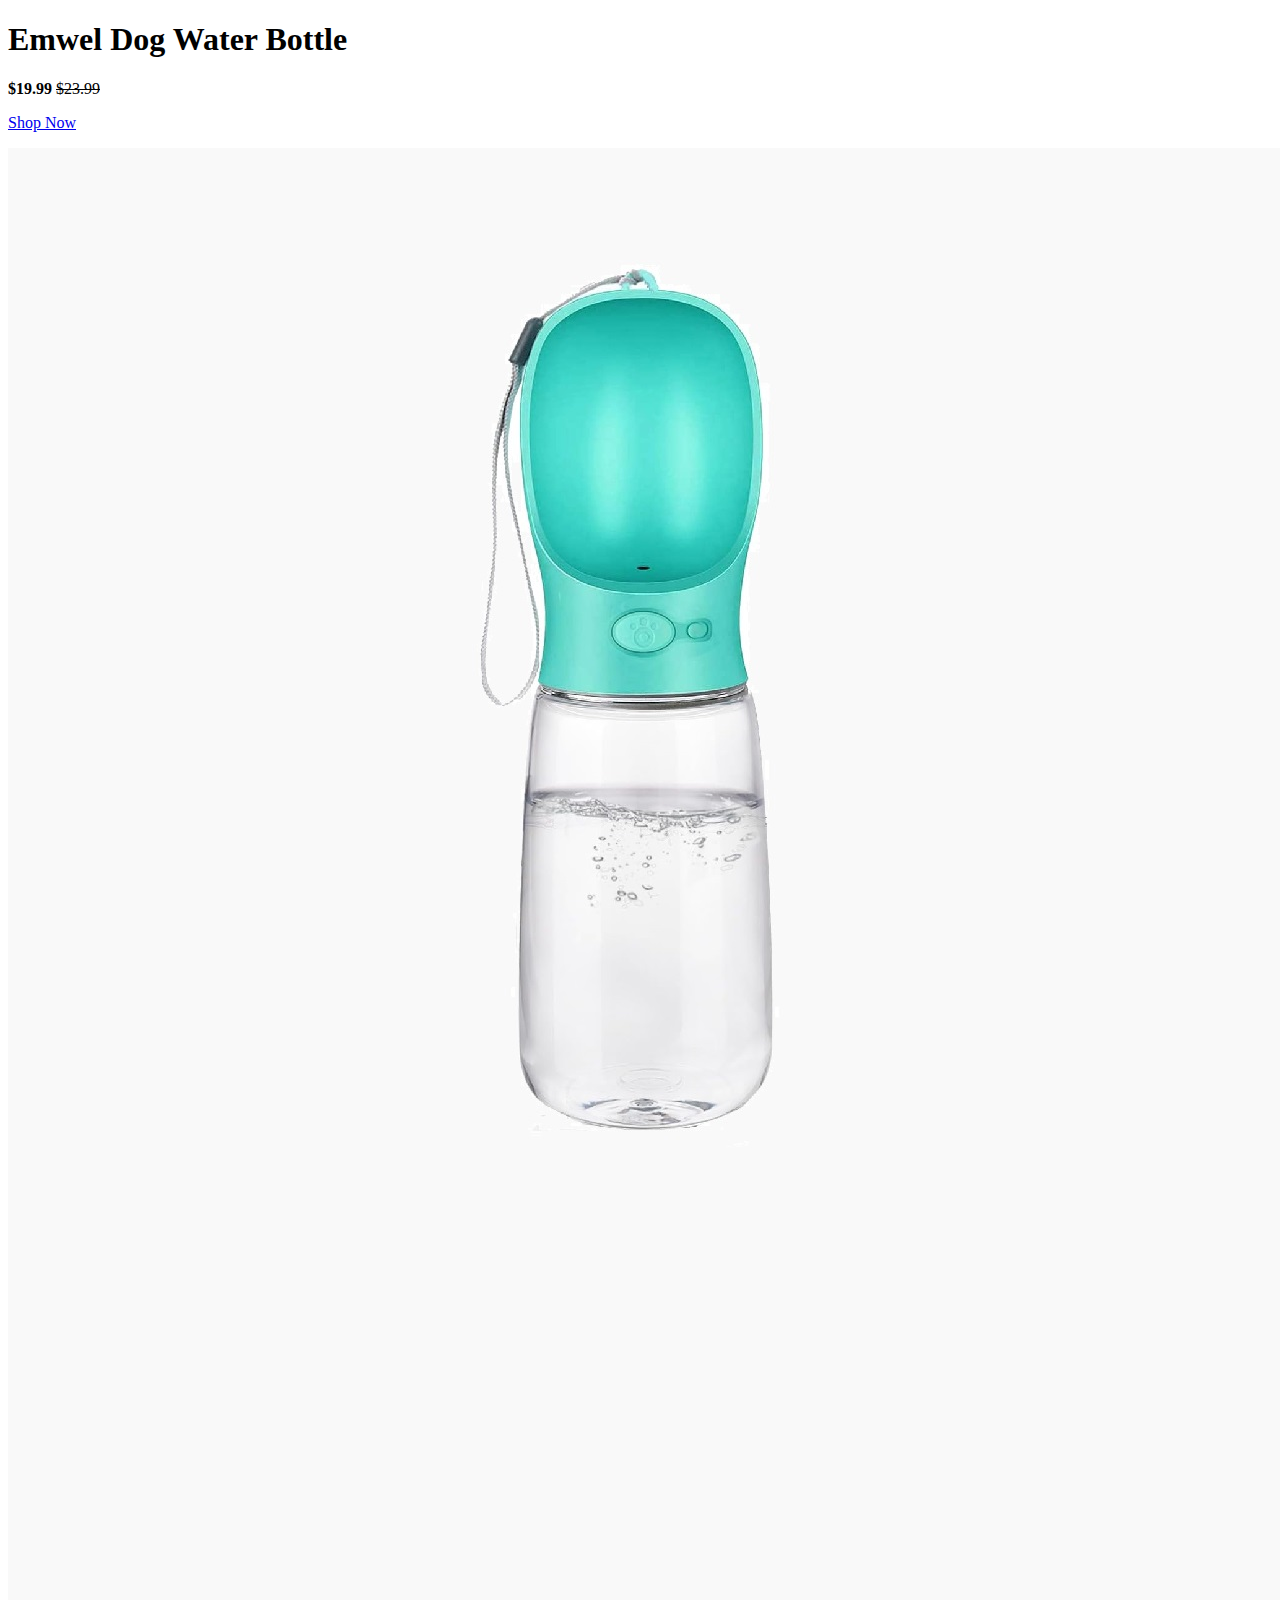
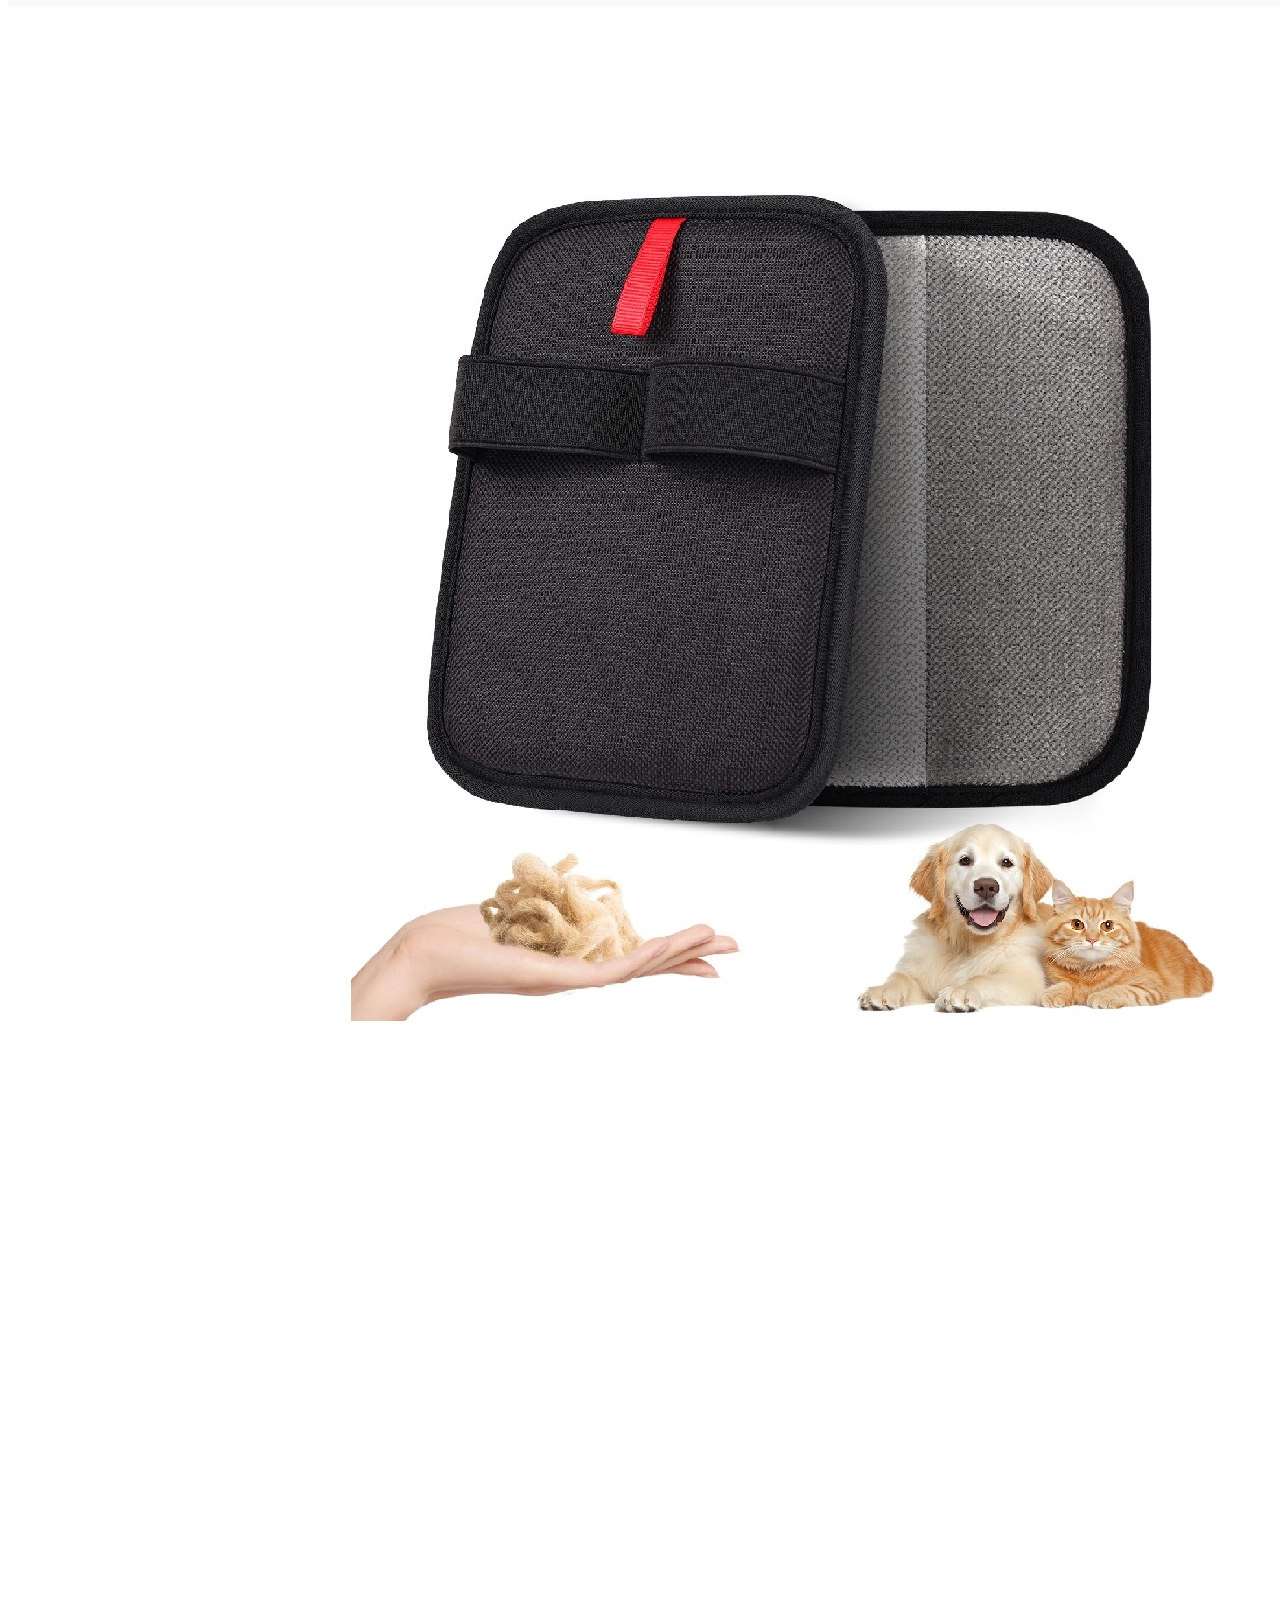
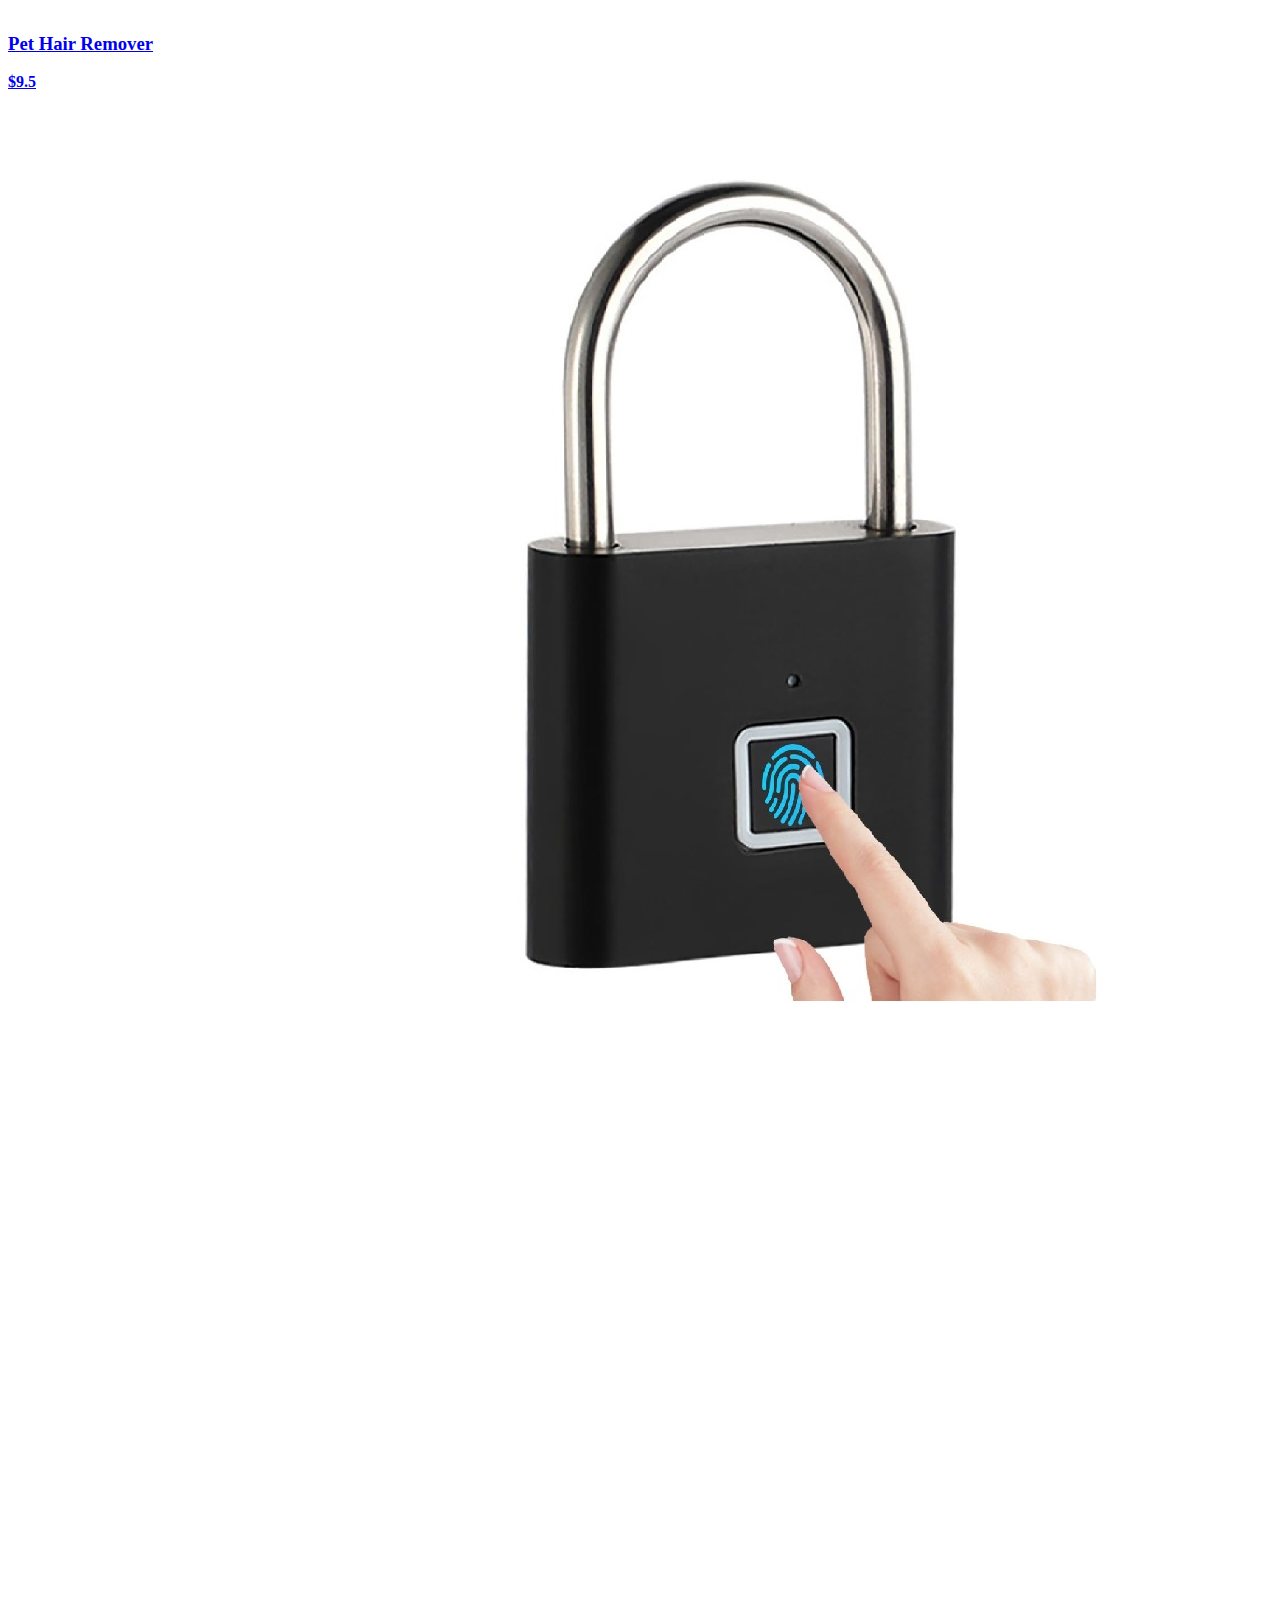
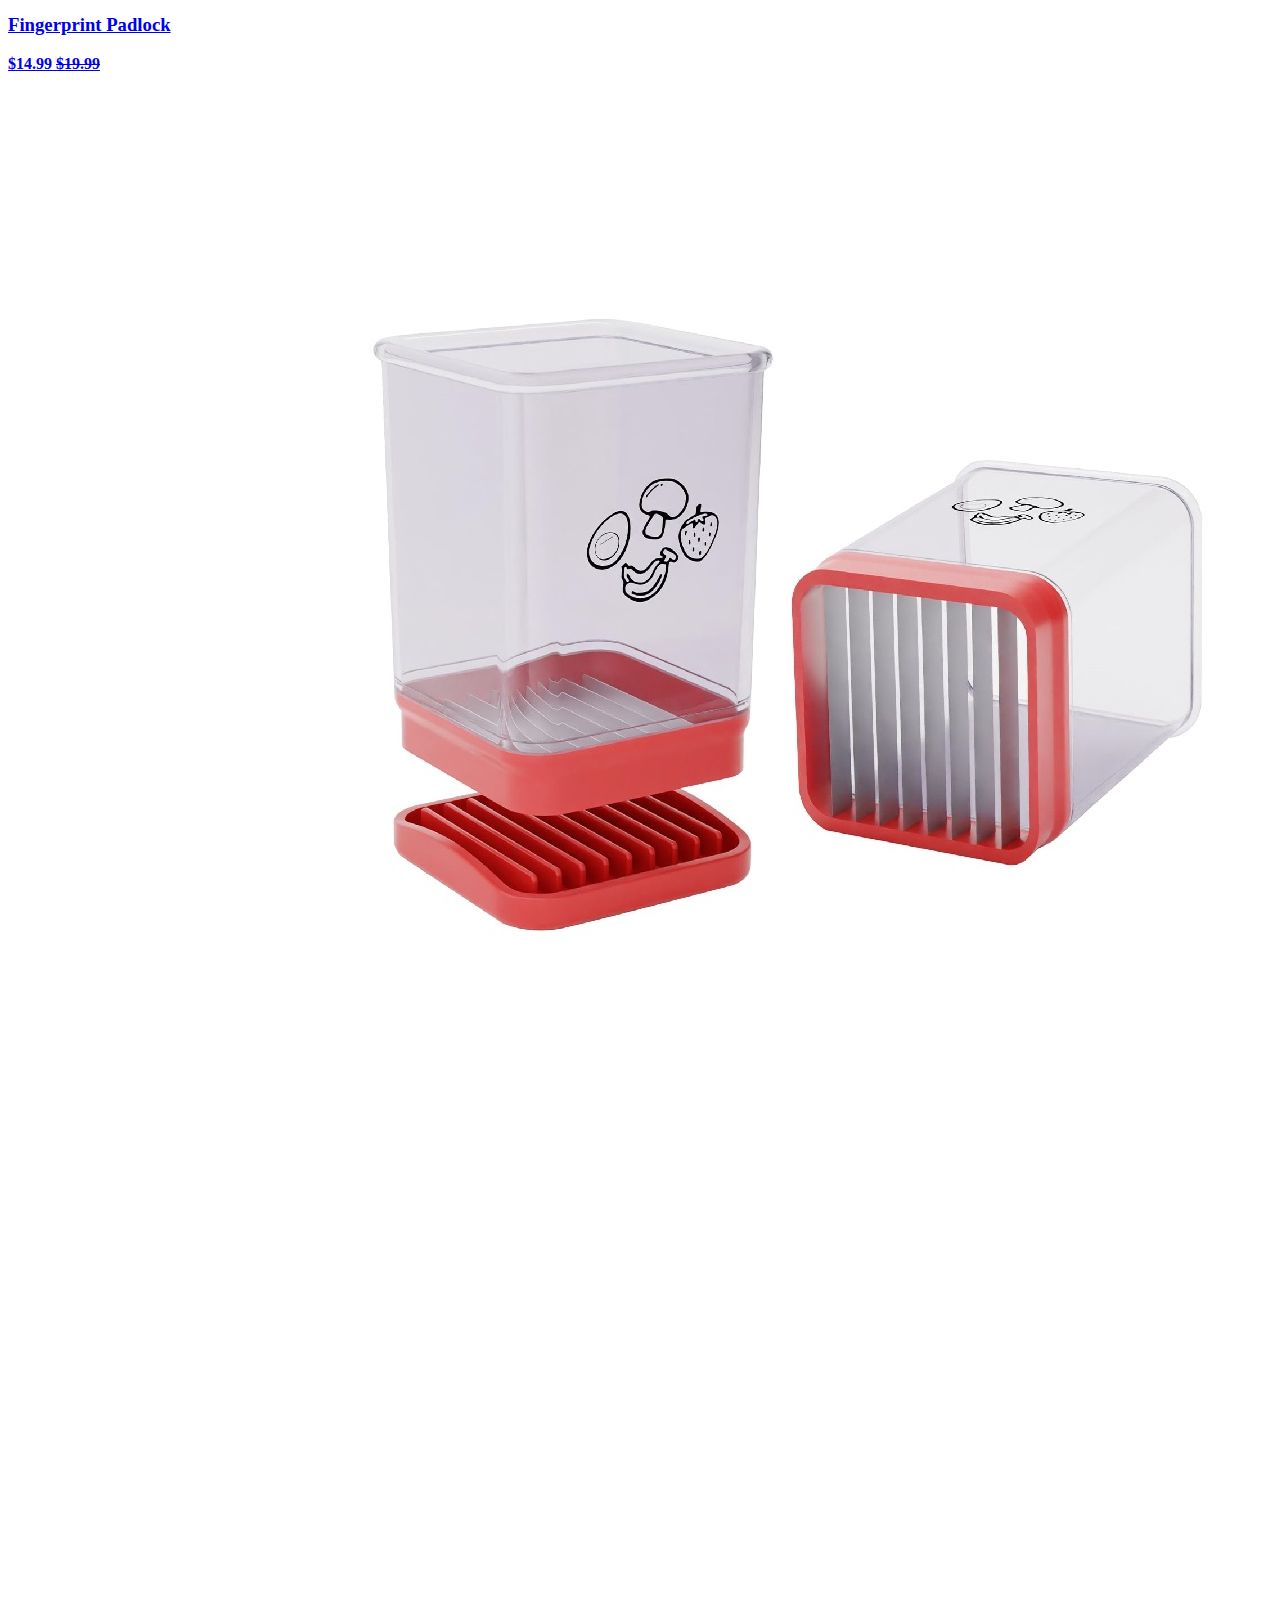
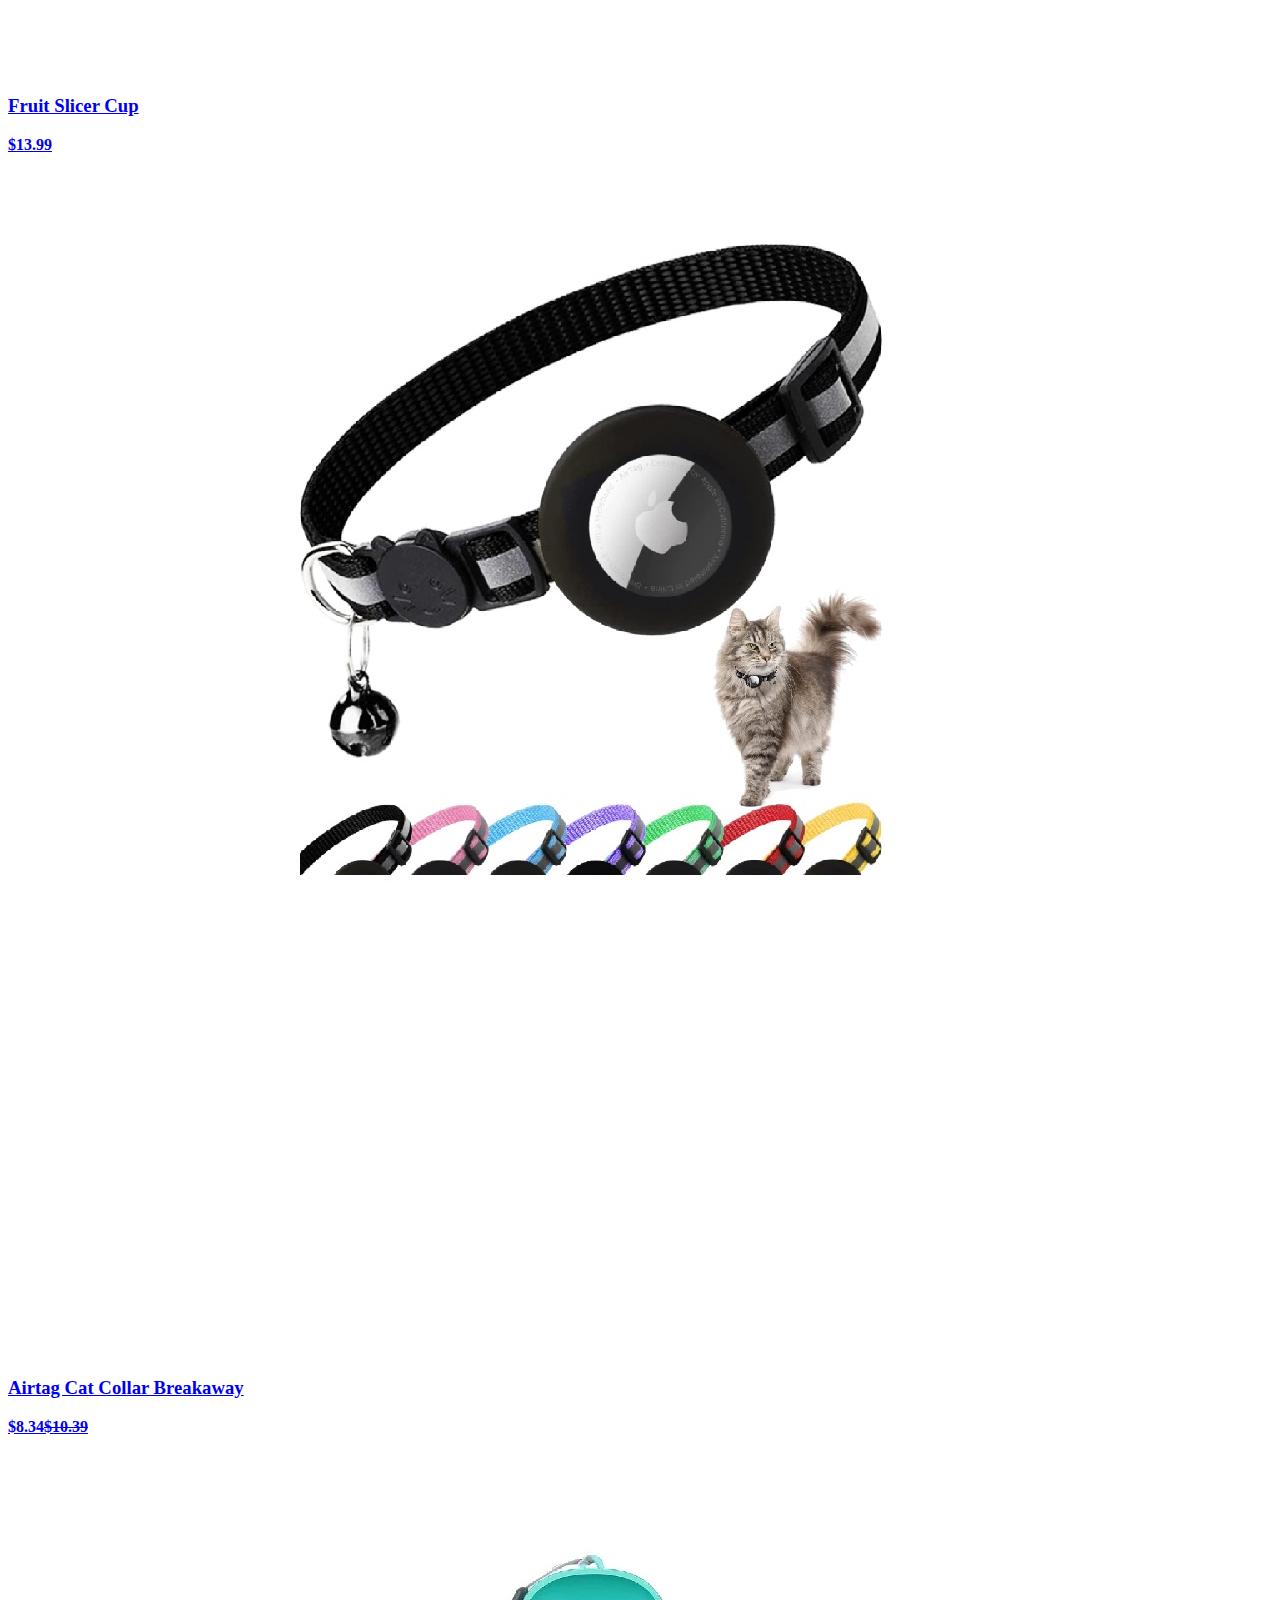
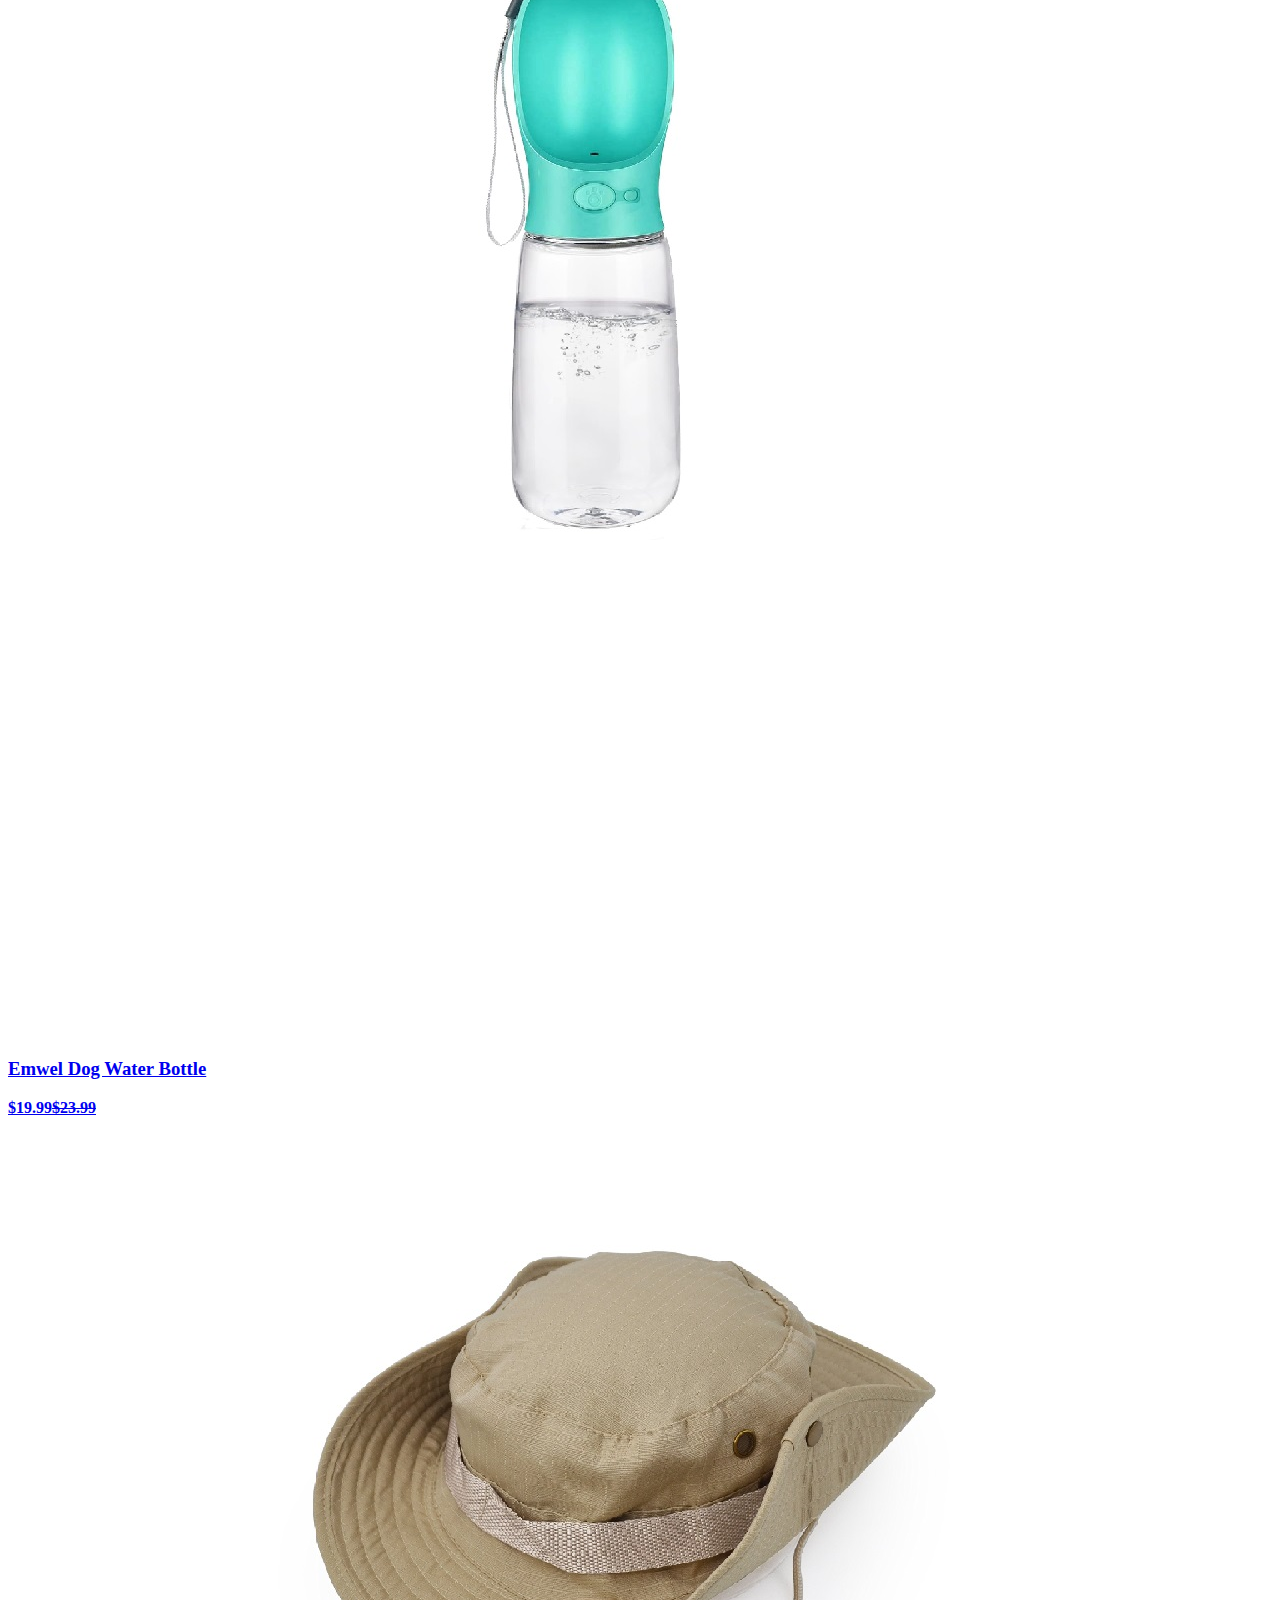
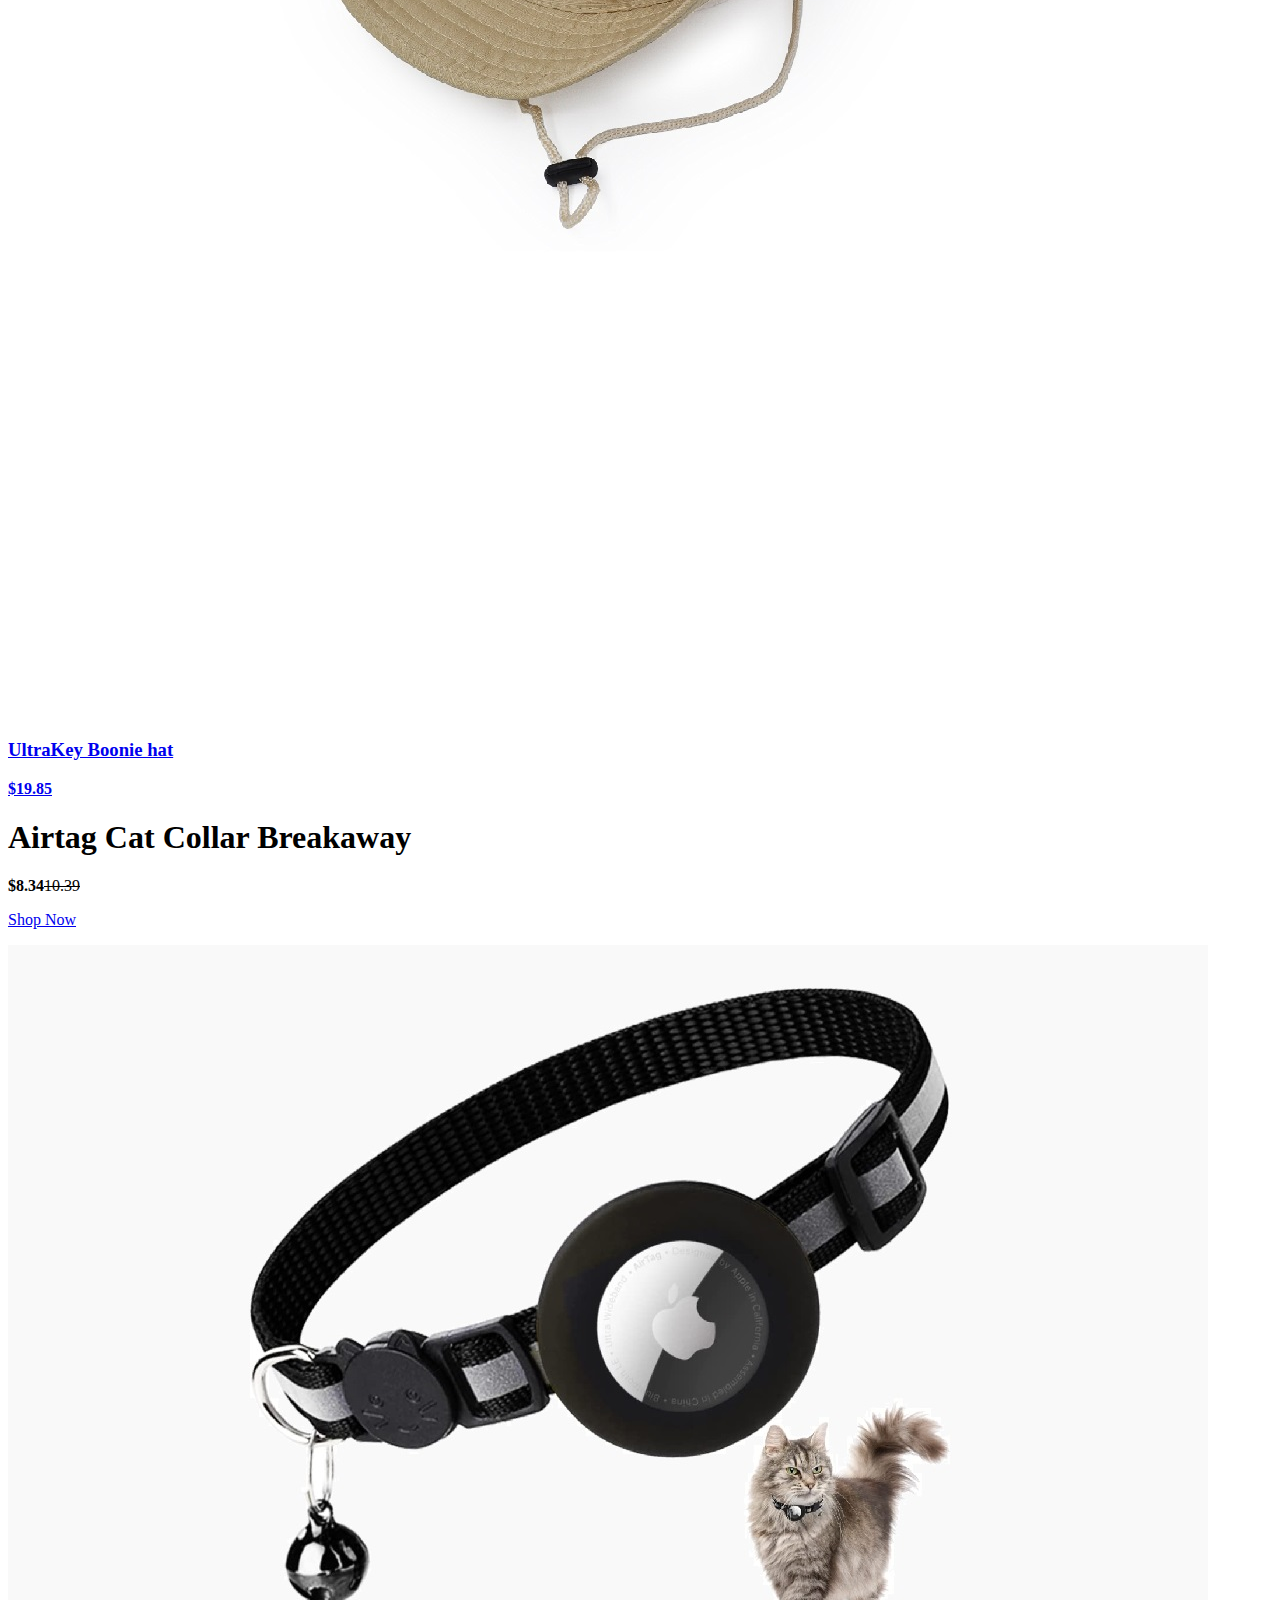
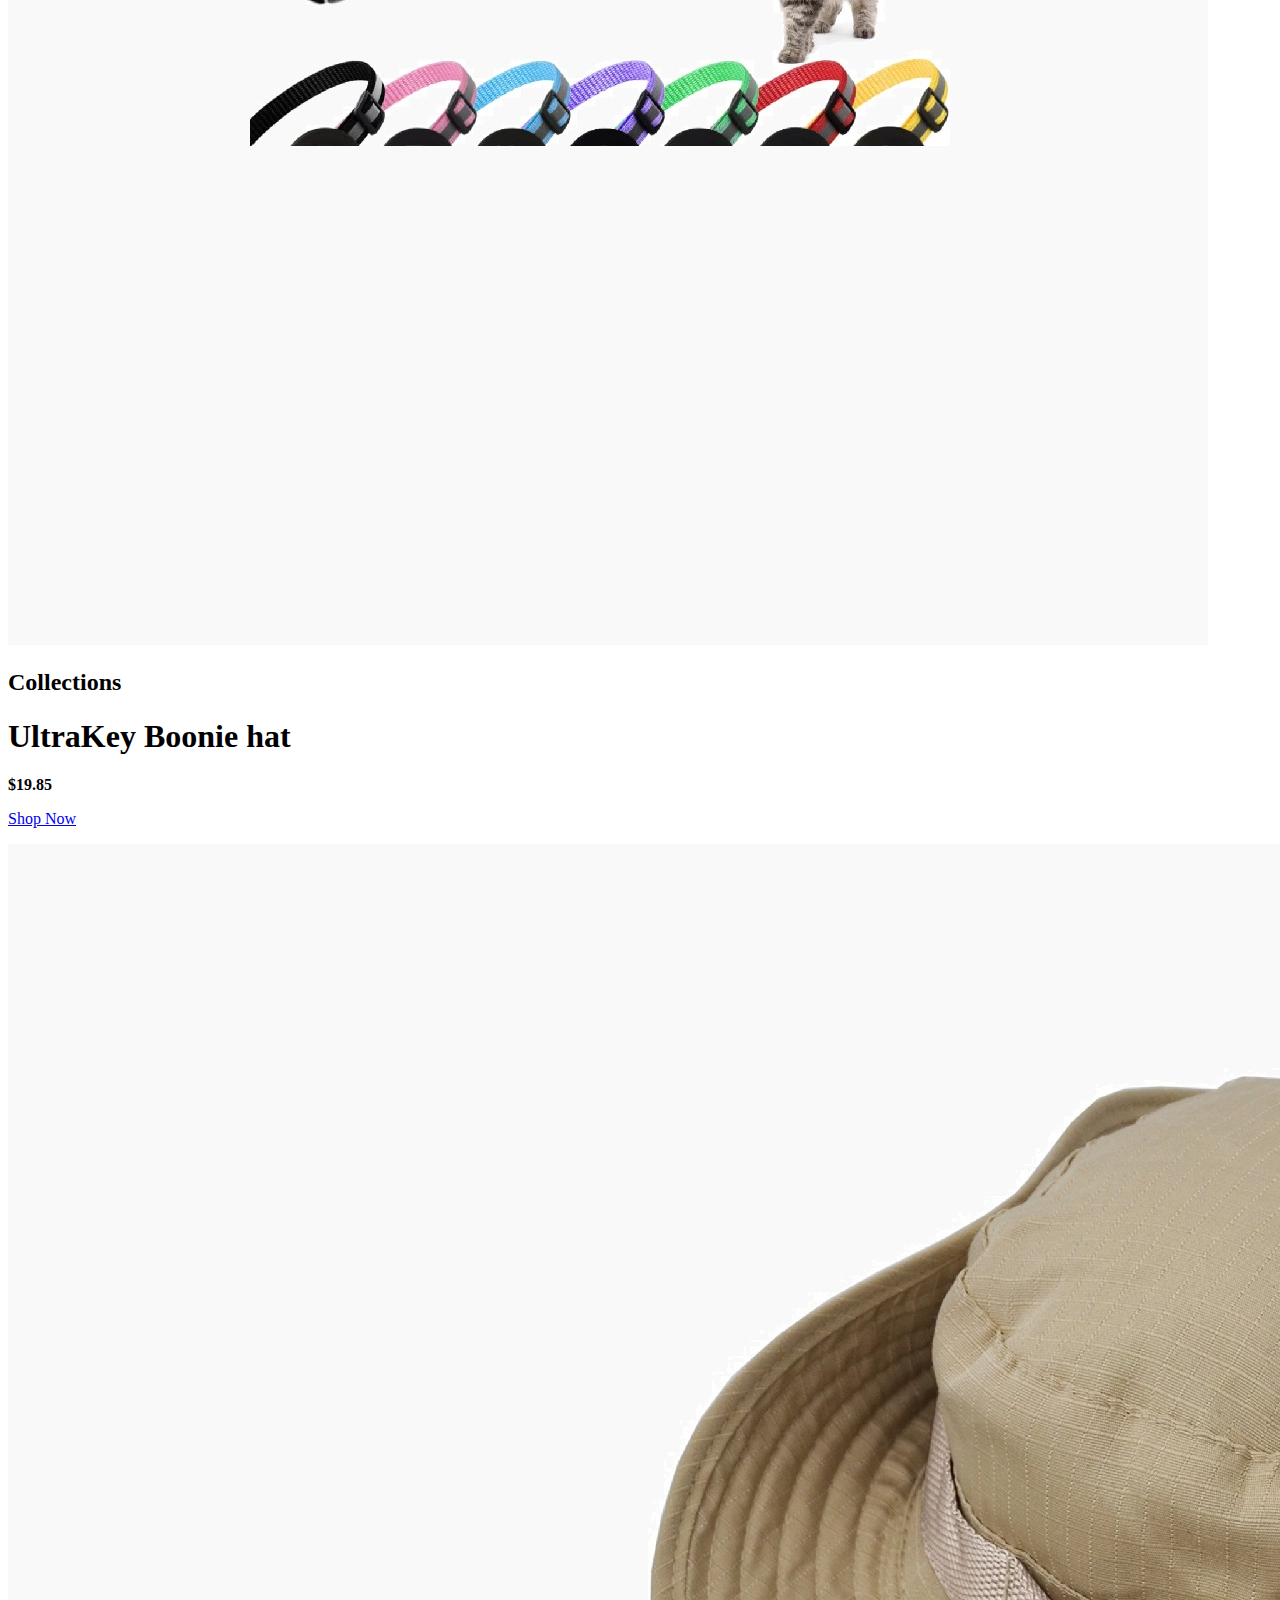
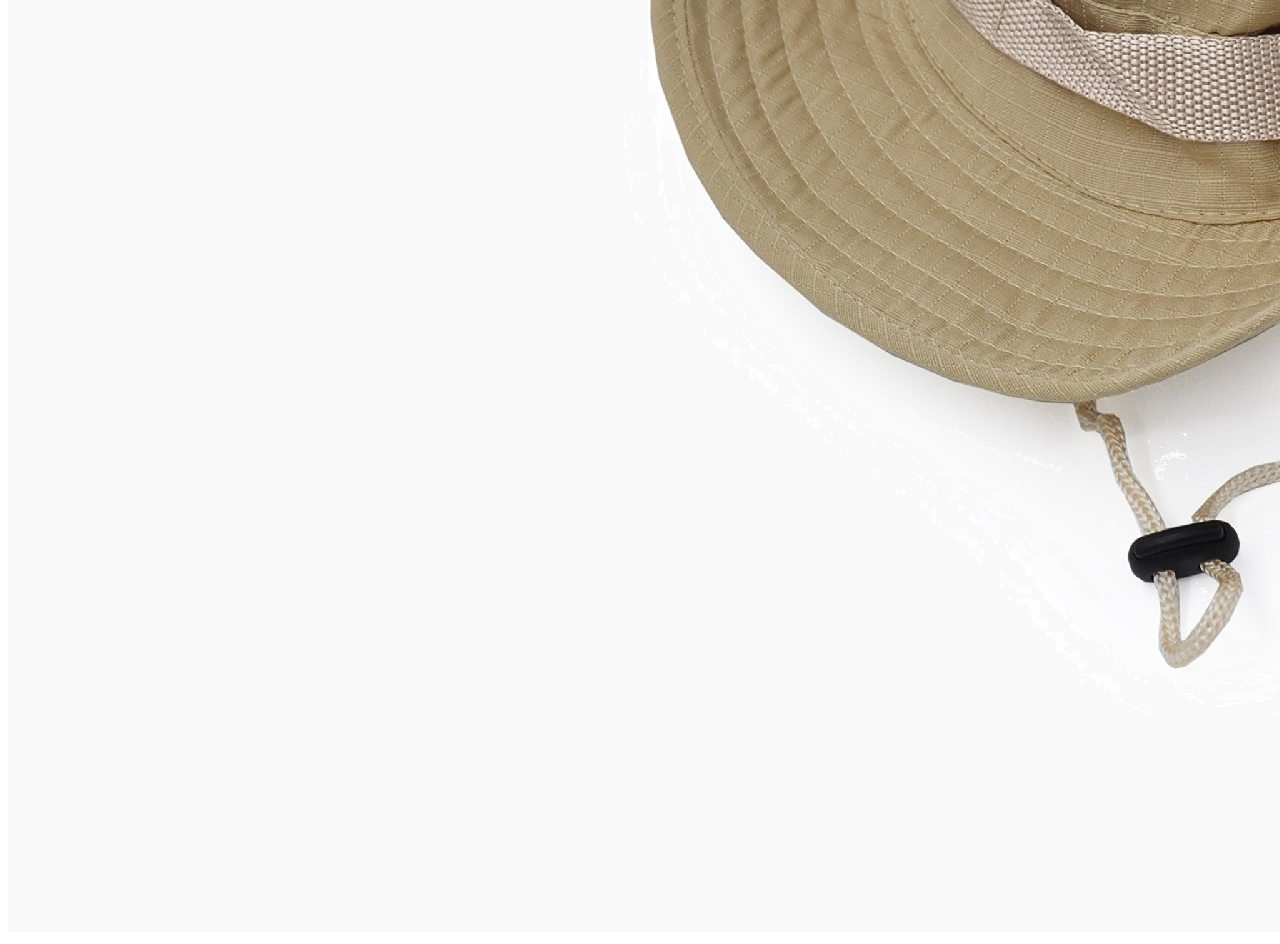
<file: src/index.html>
<!DOCTYPE html>
<html lang="en">
<head>
    <title>Zaps Studio &mdash; Latest Bargains, Clearance Items, & Deals</title>
    <!--$ globe_styles.html $-->
</head>
<body>

    <div class="site-wrap">
        <!--$ header.html $-->
        <div class="site-blocks-cover" data-aos="fade">
            <div class="container">
                <div class="row align-items-center">
                    <div class="col-lg-5 text-center">
                        <div class="featured-hero-product w-100">
                            <h1 class="mb-2">Emwel Dog Water Bottle</h1>
                            <div class="price mt-3 mb-5"><strong>$19.99</strong> <del>$23.99</del></div>
                            <p>
                                <a href="51cd8lw51l.html" class="btn btn-primary rounded-0">Shop Now</a>
                            </p>
                        </div>
                    </div>
                    <div class="col-lg-7 align-self-end text-center text-lg-right">
                        <img src="images/products/51Cd8+Lw51L.jpg" alt="Image" class="img-fluid img-1">
                    </div>

                </div>
            </div>
        </div>

        <div class="products-wrap border-top-0">
            <div class="container-fluid">
                <div class="row no-gutters products">
                    <div class="col-6 col-md-6 col-lg-4">
                        <a href="81-jhvgoqjl.html" class="item">
                            <img src="images/products/81-jHvGOqjL.jpg" alt="Image" class="img-fluid">
                            <div class="item-info">
                                <h3>Pet Hair Remover</h3>
                                <strong class="price">$9.5</strong>
                            </div>
                        </a>
                    </div>
                    <div class="col-6 col-md-6 col-lg-4">
                        <a href="51h3x1krywl.html" class="item">
                            <img src="images/products/51H3X1kRywL.jpg" alt="Image" class="img-fluid">
                            <div class="item-info">
                                <h3>Fingerprint Padlock</h3>
                                <strong class="price">$14.99 <del>$19.99</del></strong>
                            </div>
                        </a>
                    </div>

                    <div class="col-6 col-md-6 col-lg-4">
                        <a href="61cdgxosgnl.html" class="item">
                            <img src="images/products/61cDgxosgNL.jpg" alt="Image" class="img-fluid">
                            <div class="item-info">
                                <h3>Fruit Slicer Cup</h3>
                                <strong class="price">$13.99</strong>
                            </div>
                        </a>
                    </div>
                    <div class="col-6 col-md-6 col-lg-4">
                        <a href="61suhdxjgdl.html" class="item">
                            <img src="images/products/61SUHdXjgDL1.jpg" alt="Image" class="img-fluid">
                            <div class="item-info">
                                <h3>Airtag Cat Collar Breakaway</h3>
                                <strong class="price">$8.34<del>$10.39</del></strong>
                            </div>
                        </a>
                    </div>
                    <div class="col-6 col-md-6 col-lg-4">
                        <a href="51cd8lw51l.html" class="item">
                            <img src="images/products/51Cd8+Lw51L1.jpg" alt="Image" class="img-fluid">
                            <div class="item-info">
                                <h3>Emwel Dog Water Bottle</h3>
                                <strong class="price">$19.99<del>$23.99</del></strong>
                            </div>
                        </a>
                    </div>

                    <div class="col-6 col-md-6 col-lg-4">
                        <a href="811pqa3dcml.html" class="item">
                            <img src="images/products/811PQA3DcmL1.jpg" alt="Image" class="img-fluid">
                            <div class="item-info">
                                <h3>UltraKey Boonie hat</h3>
                                <strong class="price">$19.85</strong>
                            </div>
                        </a>
                    </div>
                </div>
            </div>
        </div>

        <div class="site-blocks-cover inner-page py-5" data-aos="fade">
            <div class="container">
                <div class="row align-items-center">
                    <div class="col-lg-4 ml-auto order-lg-2 align-self-start">
                        <div class="site-block-cover-content">
                            <h1>Airtag Cat Collar Breakaway</h1>
                            <div class="price mt-3 mb-5"><strong>$8.34</strong><del>10.39</del></div>
                            <p><a href="61suhdxjgdl.html" class="btn btn-black rounded-0">Shop Now</a></p>
                        </div>
                    </div>
                    <div class="col-lg-8 order-1 align-self-end">
                        <img src="images/products/61SUHdXjgDL.jpg" alt="Image" class="img-fluid">
                    </div>
                </div>
            </div>
        </div>

        <div class="site-section">
            <div class="container">
                <div class="row">
                    <div class="title-section text-center col-12">
                        <h2 class="text-uppercase">Collections</h2>
                    </div>
                </div>
                <div class="row">
                    <!--$ products_scroll.html $-->
                </div>
            </div>
        </div>


        <div class="site-blocks-cover inner-page py-5" data-aos="fade">
            <div class="container">
                <div class="row align-items-center">
                    <div class="col-lg-6 ml-auto order-lg-2 align-self-start">
                        <div class="site-block-cover-content">
                            <h1>UltraKey Boonie hat</h1>
                            <div class="price mt-3 mb-5"><strong>$19.85</strong></div>
                            <p><a href="811pqa3dcml.html" class="btn btn-black rounded-0">Shop Now</a></p>
                        </div>
                    </div>
                    <div class="col-lg-6 order-1 align-self-end">
                        <img src="images/products/811PQA3DcmL.jpg" alt="Image" class="img-fluid">
                    </div>
                </div>
            </div>
        </div>

        <!--$ footer.html $-->
    </div>
    <!--$ globe_scripts.html $-->
</body>
</html>
</file>
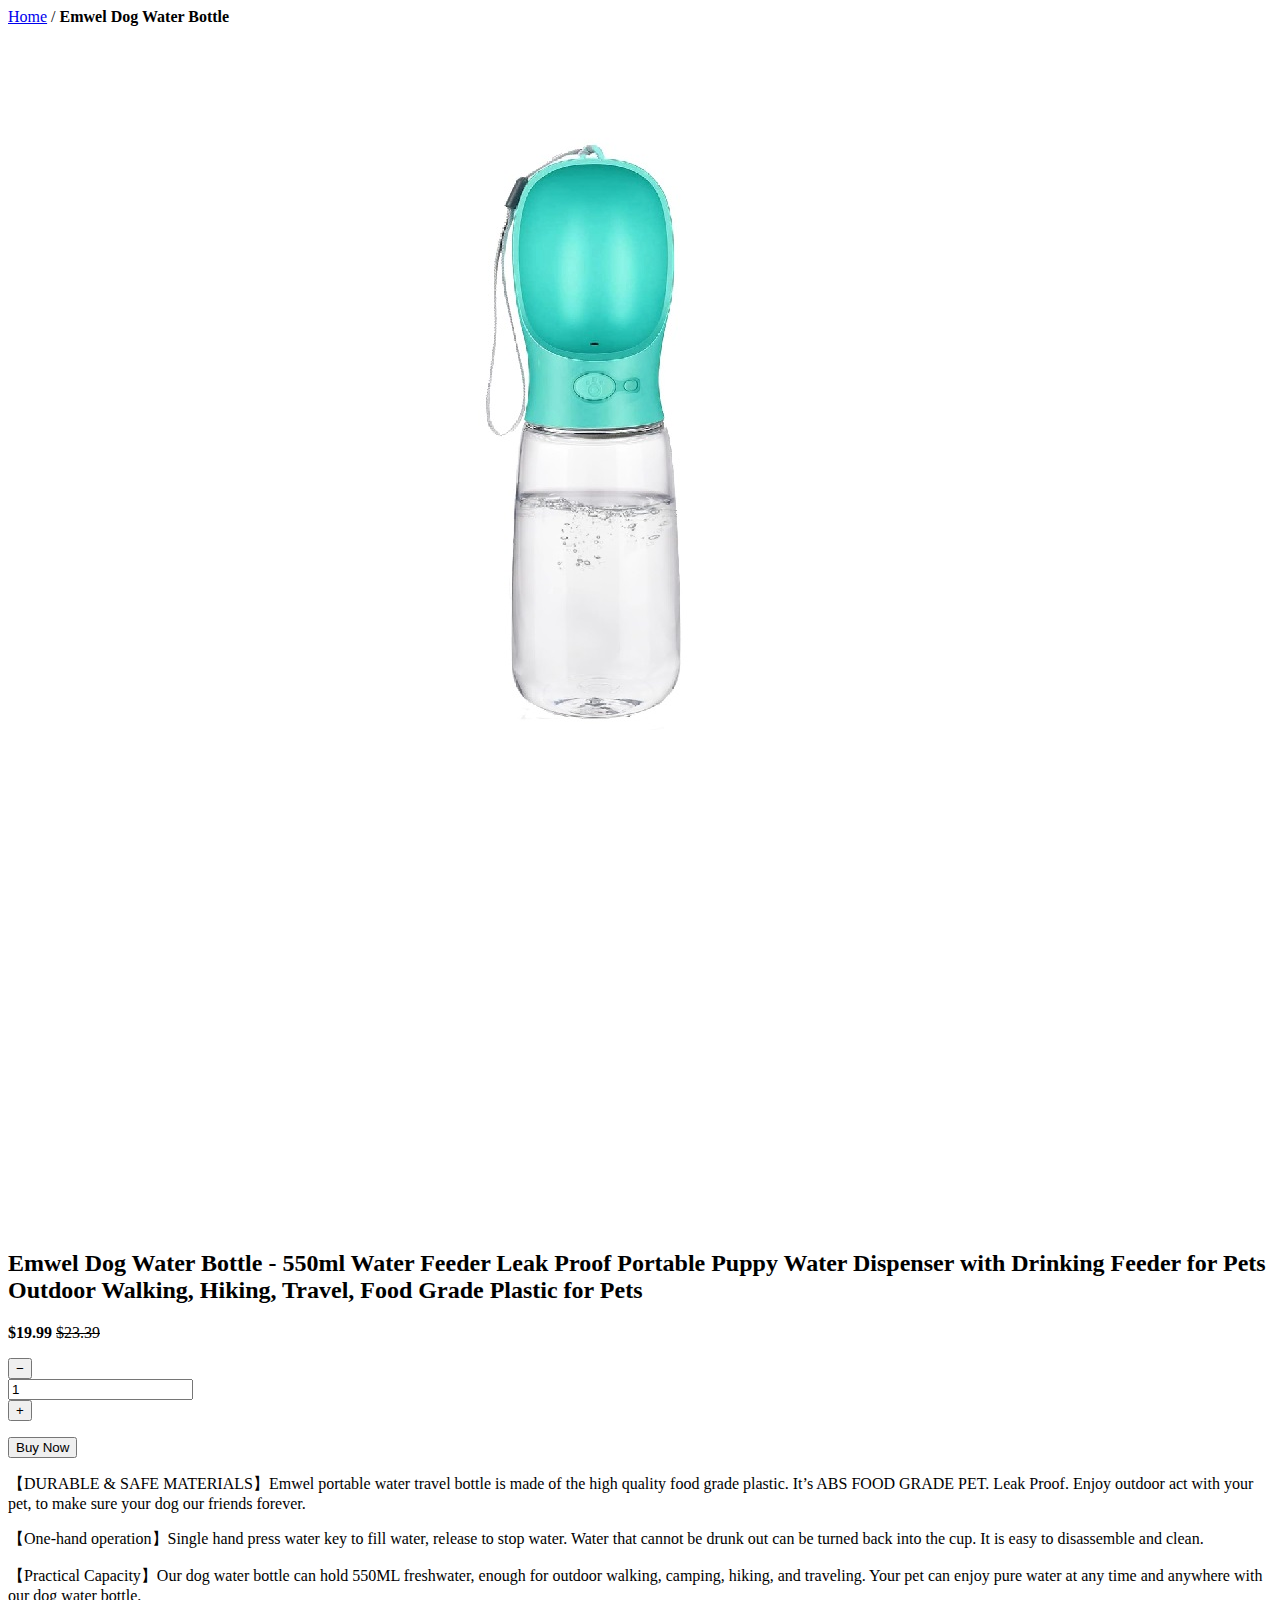
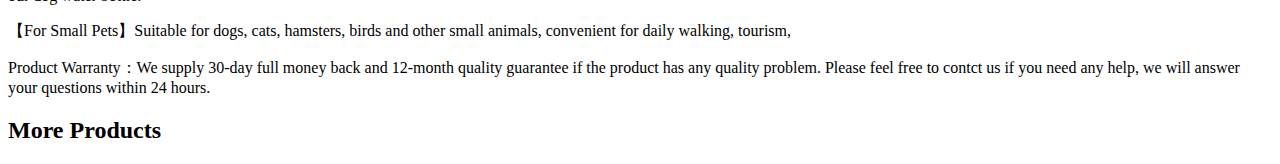
<file: src/51cd8lw51l.html>
﻿<!DOCTYPE html>
<html lang="en">
<head>
    <title>Zaps Stodio &mdash; Emwel Dog Water Bottle</title>
    <!--$ globe_styles.html $-->
</head>
<body>
    <div class="site-wrap">
        <!--$ header.html $-->
        <div class="bg-light py-3">
            <div class="container">
                <div class="row">
                    <div class="col-md-12 mb-0">
                        <a href="index.html">Home</a>
                        <span class="mx-2 mb-0">/</span> <strong class="text-black">Emwel Dog Water Bottle</strong>
                    </div>
                </div>
            </div>
        </div>

        <div class="site-section">
            <div class="container">
                <div class="row">
                    <div class="col-md-6">
                        <div class="border">
                            <img src="images/products/51Cd8+Lw51L1.jpg" alt="Image" class="img-fluid">
                        </div>
                    </div>
                    <div class="col-md-6">
                        <h2 class="text-black">Emwel Dog Water Bottle - 550ml Water Feeder Leak Proof Portable Puppy Water Dispenser with Drinking Feeder for Pets Outdoor Walking, Hiking, Travel, Food Grade Plastic for Pets</h2>

                        <p><strong class="text-primary h4">$19.99</strong>  <del>$23.39</del></p>

                        <div class="mb-5">
                            <div class="input-group mb-3" style="max-width: 120px;">
                                <div class="input-group-prepend">
                                    <button class="btn btn-outline-primary js-btn-minus" type="button">&minus;</button>
                                </div>
                                <input type="text" class="form-control text-center item-count" value="1" placeholder="" aria-label="Example text with button addon" aria-describedby="button-addon1">
                                <div class="input-group-append">
                                    <button class="btn btn-outline-primary js-btn-plus" type="button">&plus;</button>
                                </div>
                            </div>

                        </div>
                        <p><button data-itemid="51cd8lw51l" class="buy-now btn btn-sm height-auto px-4 py-3 btn-primary">Buy Now</button></p>

                    </div>
                </div>
            </div>
        </div>

        <div class="site-section">
            <div class="container">
                <div class="row">
                    <div class="col-md-6">
                        <p>【DURABLE & SAFE MATERIALS】Emwel portable water travel bottle is made of the high quality food grade plastic. It’s ABS FOOD GRADE PET. Leak Proof. Enjoy outdoor act with your pet, to make sure your dog our friends forever.</p>
                    </div>
                    <div class="col-md-6">
                        <p>【One-hand operation】Single hand press water key to fill water, release to stop water. Water that cannot be drunk out can be turned back into the cup. It is easy to disassemble and clean.</p>
                    </div>
                    <div class="col-md-6">
                        <p>【Practical Capacity】Our dog water bottle can hold 550ML freshwater, enough for outdoor walking, camping, hiking, and traveling. Your pet can enjoy pure water at any time and anywhere with our dog water bottle.</p>

                    </div>
                    <div class="col-md-6">
                        <p>【For Small Pets】Suitable for dogs, cats, hamsters, birds and other small animals, convenient for daily walking, tourism,</p>
                    </div>
                    <div class="col-md-6">
                        <p class="mb-4">Product Warranty：We supply 30-day full money back and 12-month quality guarantee if the product has any quality problem. Please feel free to contct us if you need any help, we will answer your questions within 24 hours.</p>
                    </div>
                </div>
            </div>
        </div>

        <div class="site-section">
            <div class="container">
                <div class="row">
                    <div class="title-section text-center col-12">
                        <h2 class="text-uppercase">More Products</h2>
                    </div>
                </div>
                <div class="row">
                    <!--$ products_scroll.html $-->
                </div>
            </div>
        </div>

        <!--$ footer.html $-->

    </div>
    <!--$ globe_scripts.html $-->
    <script src="js/products.js"></script>
</body>
</html>
</file>
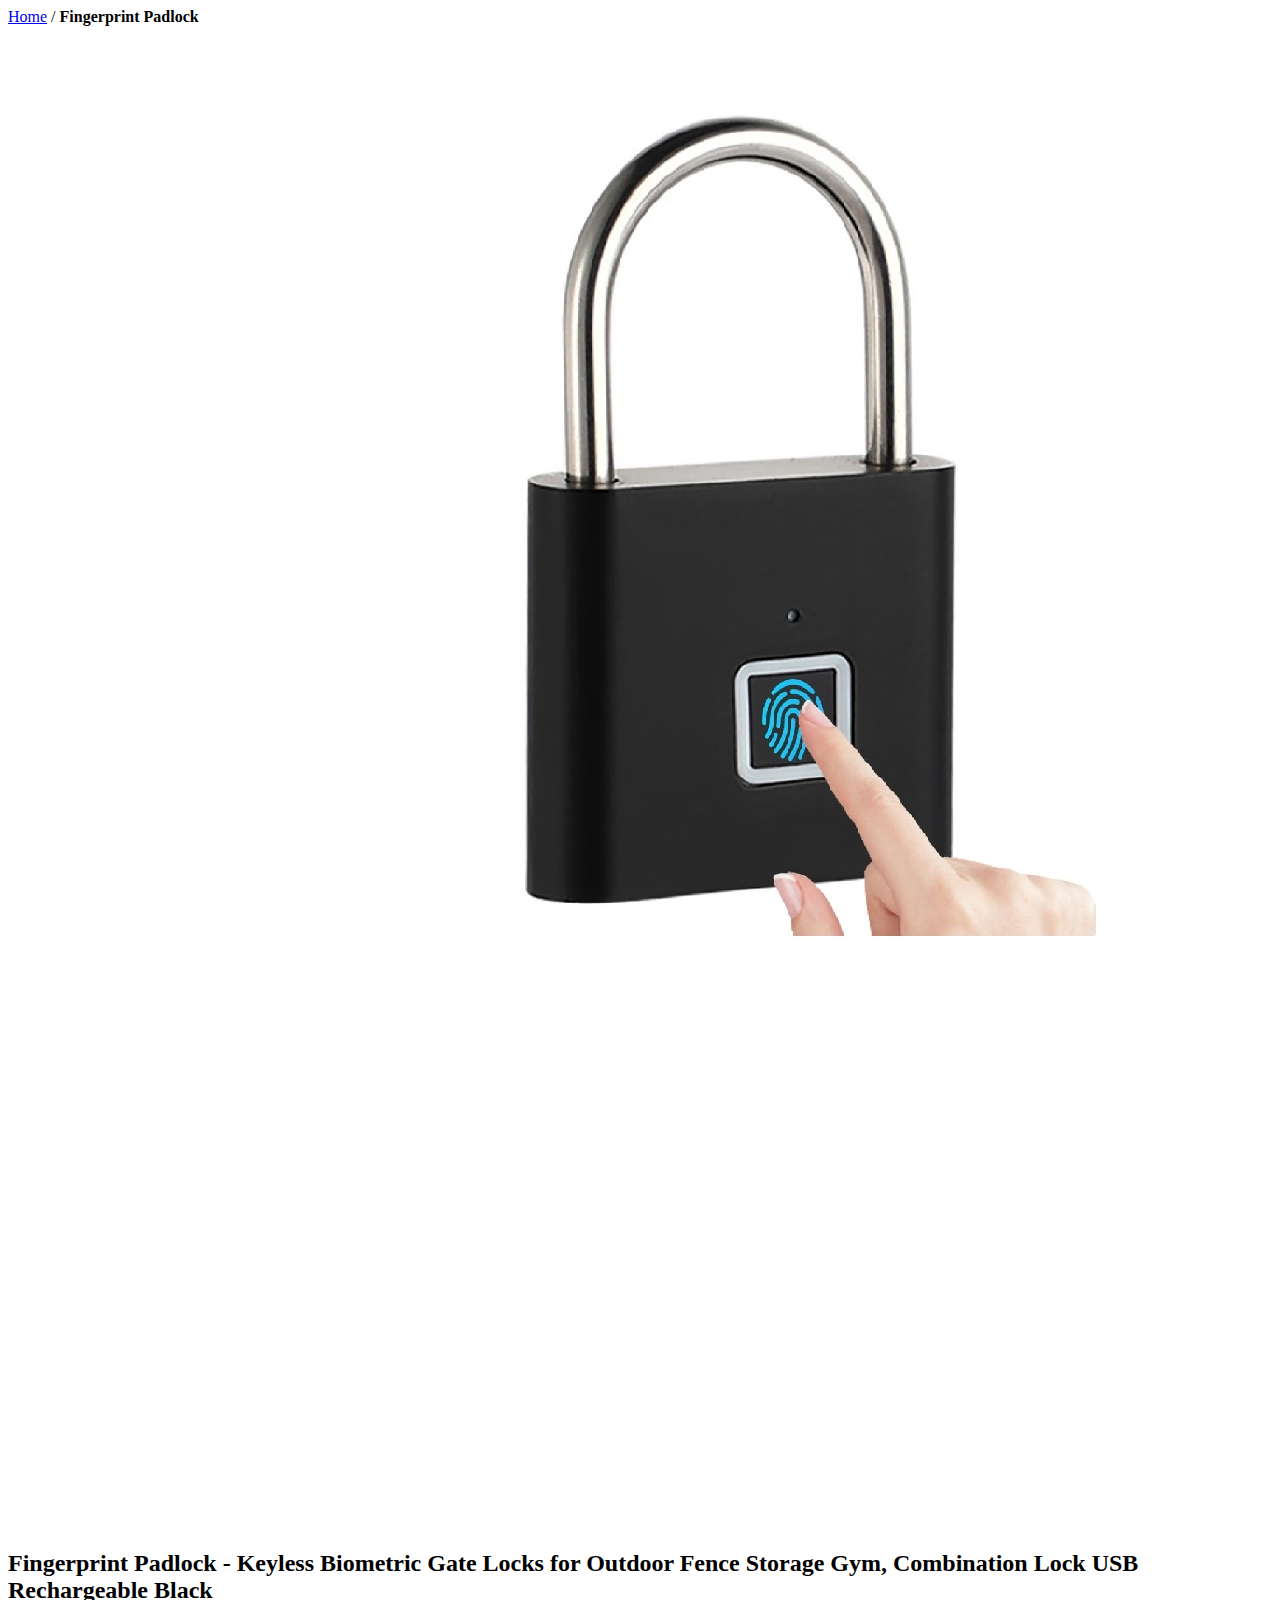
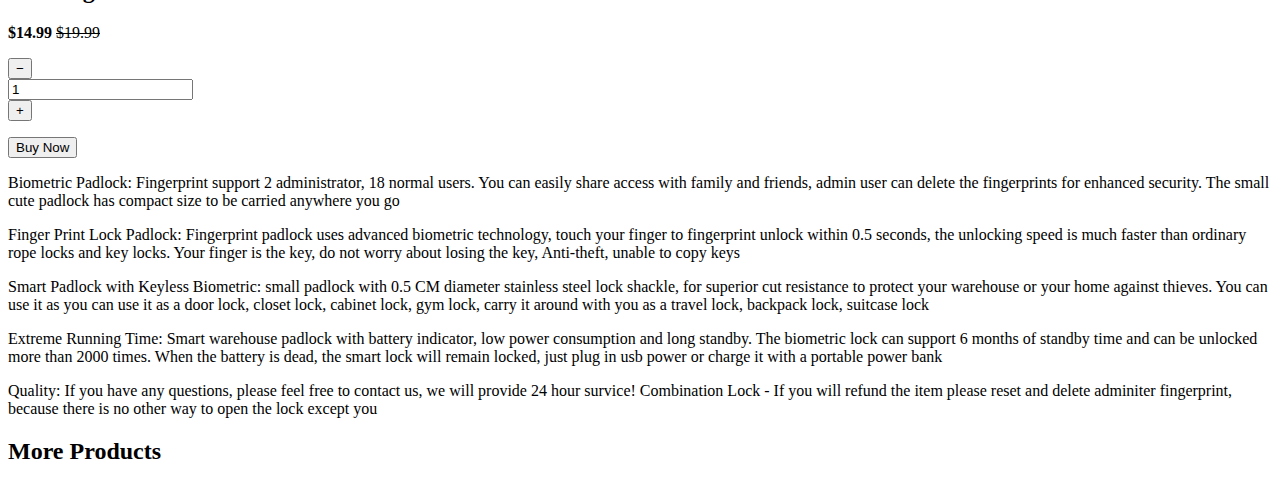
<file: src/51h3x1krywl.html>
<!DOCTYPE html>
<html lang="en">
<head>
    <title>Zaps Studio &mdash; Fingerprint Padlock</title>
    <!--$ globe_styles.html $-->
</head>
<body>
    <div class="site-wrap">
        <!--$ header.html $-->
        <div class="bg-light py-3">
            <div class="container">
                <div class="row">
                    <div class="col-md-12 mb-0">
                        <a href="index.html">Home</a>
                        <span class="mx-2 mb-0">/</span> <strong class="text-black">Fingerprint Padlock</strong>
                    </div>
                </div>
            </div>
        </div>

        <div class="site-section">
            <div class="container">
                <div class="row">
                    <div class="col-md-6">
                        <div class="border">
                            <img src="images/products/51H3X1kRywL.jpg" alt="Image" class="img-fluid">
                        </div>
                    </div>
                    <div class="col-md-6">
                        <h2 class="text-black">Fingerprint Padlock - Keyless Biometric Gate Locks for Outdoor Fence Storage Gym, Combination Lock USB Rechargeable Black</h2>

                        <p><strong class="text-primary h4">$14.99</strong>  <del>$19.99</del></p>

                        <div class="mb-5">
                            <div class="input-group mb-3" style="max-width: 120px;">
                                <div class="input-group-prepend">
                                    <button class="btn btn-outline-primary js-btn-minus" type="button">&minus;</button>
                                </div>
                                <input type="text" class="form-control text-center item-count" value="1" placeholder="" aria-label="Example text with button addon" aria-describedby="button-addon1">
                                <div class="input-group-append">
                                    <button class="btn btn-outline-primary js-btn-plus" type="button">&plus;</button>
                                </div>
                            </div>

                        </div>
                        <p><button data-itemid="51h3x1krywl" class="buy-now btn btn-sm height-auto px-4 py-3 btn-primary">Buy Now</button></p>

                    </div>
                </div>
            </div>
        </div>

        <div class="site-section">
            <div class="container">
                <div class="row">
                    <div class="col-md-6">
                        <p>Biometric Padlock: Fingerprint support 2 administrator, 18 normal users. You can easily share access with family and friends, admin user can delete the fingerprints for enhanced security. The small cute padlock has compact size to be carried anywhere you go</p>

                    </div>
                    <div class="col-md-6">
                        <p>Finger Print Lock Padlock: Fingerprint padlock uses advanced biometric technology, touch your finger to fingerprint unlock within 0.5 seconds, the unlocking speed is much faster than ordinary rope locks and key locks. Your finger is the key, do not worry about losing the key, Anti-theft, unable to copy keys</p>

                    </div>
                    <div class="col-md-6">
                        <p>Smart Padlock with Keyless Biometric: small padlock with 0.5 CM diameter stainless steel lock shackle, for superior cut resistance to protect your warehouse or your home against thieves. You can use it as you can use it as a door lock, closet lock, cabinet lock, gym lock, carry it around with you as a travel lock, backpack lock, suitcase lock</p>

                    </div>
                    <div class="col-md-6">
                        <p>Extreme Running Time: Smart warehouse padlock with battery indicator, low power consumption and long standby. The biometric lock can support 6 months of standby time and can be unlocked more than 2000 times. When the battery is dead, the smart lock will remain locked, just plug in usb power or charge it with a portable power bank</p>
                    </div>
                    <div class="col-md-6">
                        <p class="mb-4">Quality: If you have any questions, please feel free to contact us, we will provide 24 hour survice! Combination Lock - If you will refund the item please reset and delete adminiter fingerprint, because there is no other way to open the lock except you</p>
                    </div>
                </div>
            </div>
        </div>

        <div class="site-section">
            <div class="container">
                <div class="row">
                    <div class="title-section text-center col-12">
                        <h2 class="text-uppercase">More Products</h2>
                    </div>
                </div>
                <div class="row">
                    <!--$ products_scroll.html $-->
                </div>
            </div>
        </div>

        <!--$ footer.html $-->

    </div>
    <!--$ globe_scripts.html $-->
    <script src="js/products.js"></script>
</body>
</html>
</file>
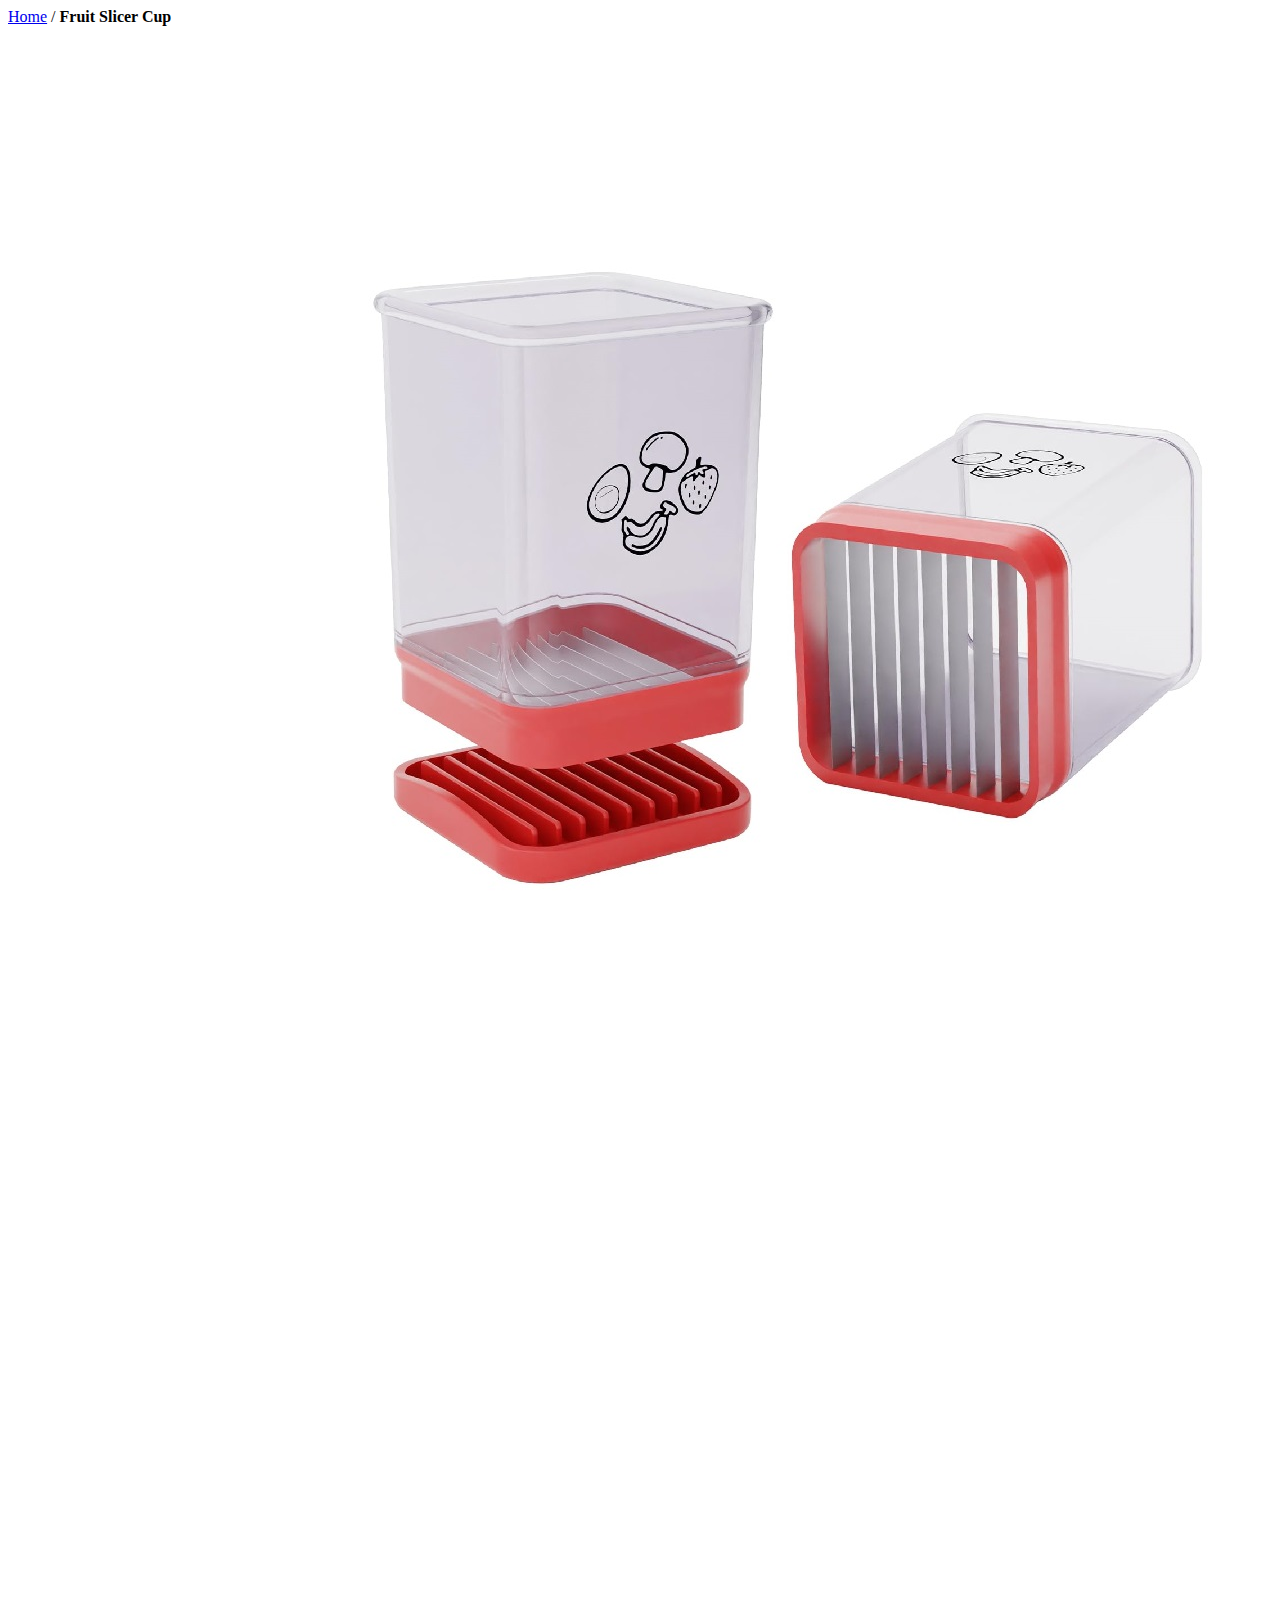
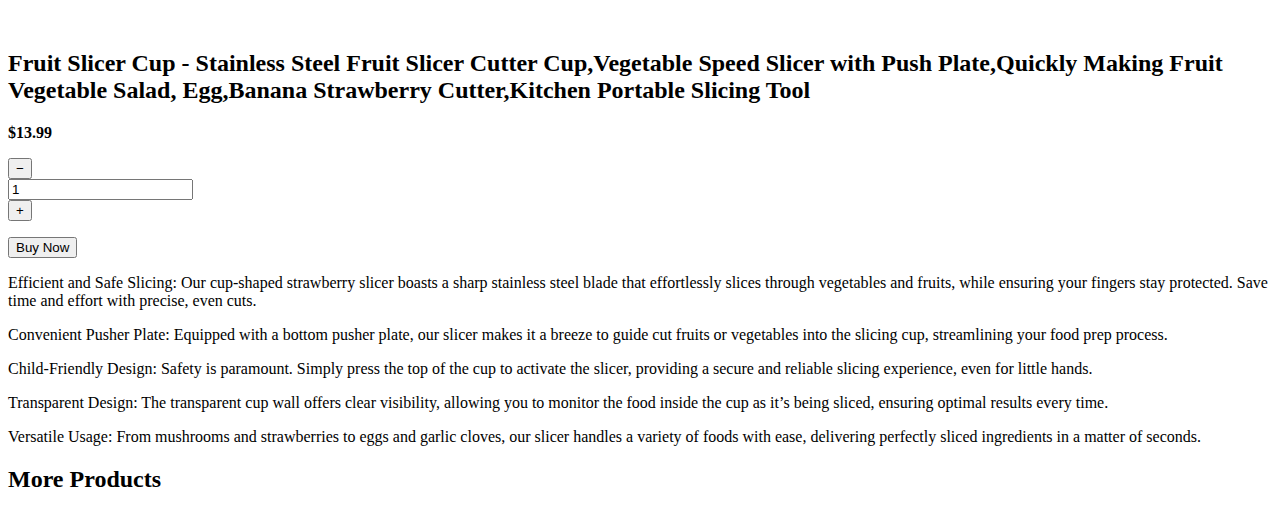
<file: src/61cdgxosgnl.html>
﻿<!DOCTYPE html>
<html lang="en">
<head>
    <title>Zaps Studio &mdash; Fruit Slicer Cup	</title>
    <!--$ globe_styles.html $-->
</head>
<body>
    <div class="site-wrap">
        <!--$ header.html $-->
        <div class="bg-light py-3">
            <div class="container">
                <div class="row">
                    <div class="col-md-12 mb-0">
                        <a href="index.html">Home</a>
                        <span class="mx-2 mb-0">/</span> <strong class="text-black">Fruit Slicer Cup</strong>
                    </div>
                </div>
            </div>
        </div>

        <div class="site-section">
            <div class="container">
                <div class="row">
                    <div class="col-md-6">
                        <div class="border">
                            <img src="images/products/61cDgxosgNL.jpg" alt="Image" class="img-fluid">
                        </div>
                    </div>
                    <div class="col-md-6">
                        <h2 class="text-black">Fruit Slicer Cup - Stainless Steel Fruit Slicer Cutter Cup,Vegetable Speed Slicer with Push Plate,Quickly Making Fruit Vegetable Salad, Egg,Banana Strawberry Cutter,Kitchen Portable Slicing Tool</h2>

                        <p><strong class="text-primary h4">$13.99</strong></p>

                        <div class="mb-5">
                            <div class="input-group mb-3" style="max-width: 120px;">
                                <div class="input-group-prepend">
                                    <button class="btn btn-outline-primary js-btn-minus" type="button">&minus;</button>
                                </div>
                                <input type="text" class="form-control text-center item-count" value="1" placeholder="" aria-label="Example text with button addon" aria-describedby="button-addon1">
                                <div class="input-group-append">
                                    <button class="btn btn-outline-primary js-btn-plus" type="button">&plus;</button>
                                </div>
                            </div>

                        </div>
                        <p><button data-itemid="61cdgxosgnl" class="buy-now btn btn-sm height-auto px-4 py-3 btn-primary">Buy Now</button></p>

                    </div>
                </div>
            </div>
        </div>

        <div class="site-section">
            <div class="container">
                <div class="row">
                    <div class="col-md-6">
                        <p>Efficient and Safe Slicing: Our cup-shaped strawberry slicer boasts a sharp stainless steel blade that effortlessly slices through vegetables and fruits, while ensuring your fingers stay protected. Save time and effort with precise, even cuts.</p>
                    </div>
                    <div class="col-md-6">
                        <p>Convenient Pusher Plate: Equipped with a bottom pusher plate, our slicer makes it a breeze to guide cut fruits or vegetables into the slicing cup, streamlining your food prep process.</p>
                    </div>
                    <div class="col-md-6">
                        <p>Child-Friendly Design: Safety is paramount. Simply press the top of the cup to activate the slicer, providing a secure and reliable slicing experience, even for little hands.</p>

                    </div>
                    <div class="col-md-6">
                        <p>Transparent Design: The transparent cup wall offers clear visibility, allowing you to monitor the food inside the cup as it’s being sliced, ensuring optimal results every time.</p>
                    </div>
                    <div class="col-md-6">
                        <p class="mb-4">Versatile Usage: From mushrooms and strawberries to eggs and garlic cloves, our slicer handles a variety of foods with ease, delivering perfectly sliced ingredients in a matter of seconds.</p>
                    </div>
                </div>
            </div>
        </div>

        <div class="site-section">
            <div class="container">
                <div class="row">
                    <div class="title-section text-center col-12">
                        <h2 class="text-uppercase">More Products</h2>
                    </div>
                </div>
                <div class="row">
                    <!--$ products_scroll.html $-->
                </div>
            </div>
        </div>

        <!--$ footer.html $-->

    </div>
    <!--$ globe_scripts.html $-->
    <script src="js/products.js"></script>
</body>
</html>
</file>
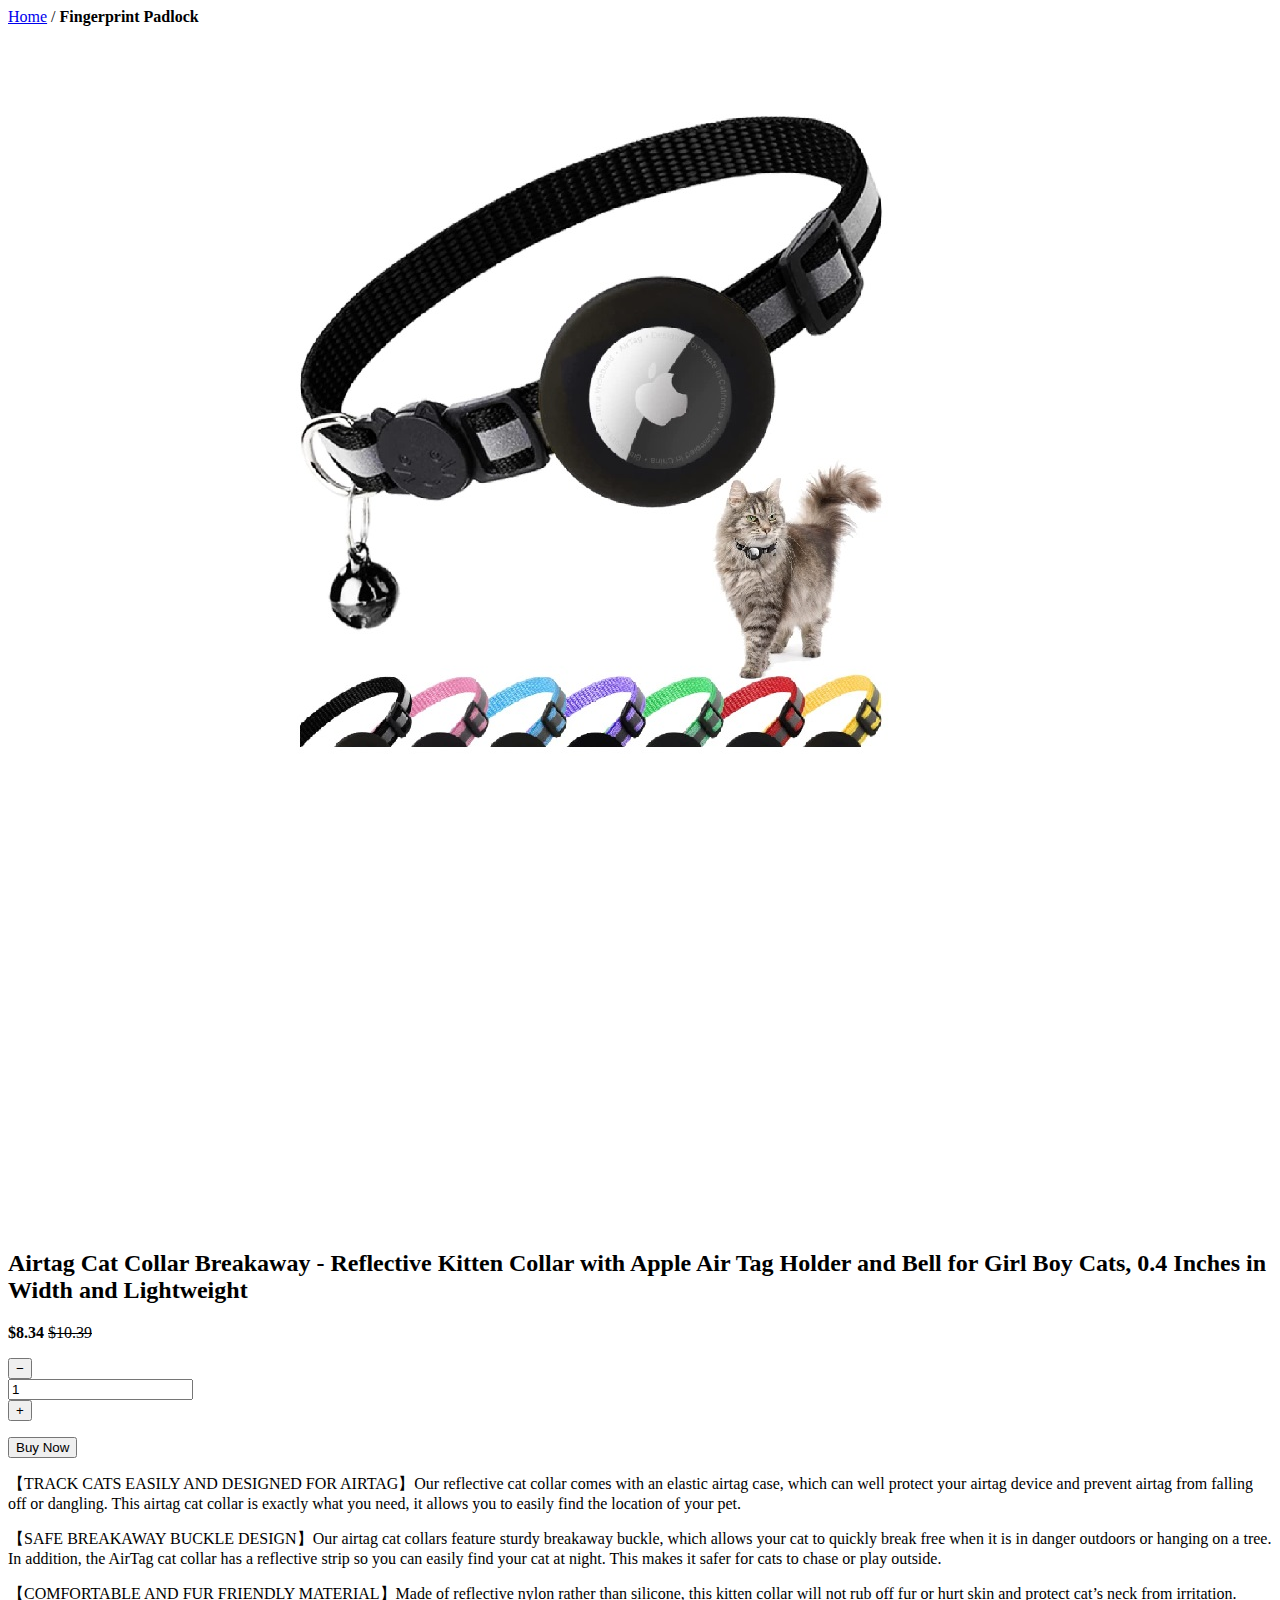
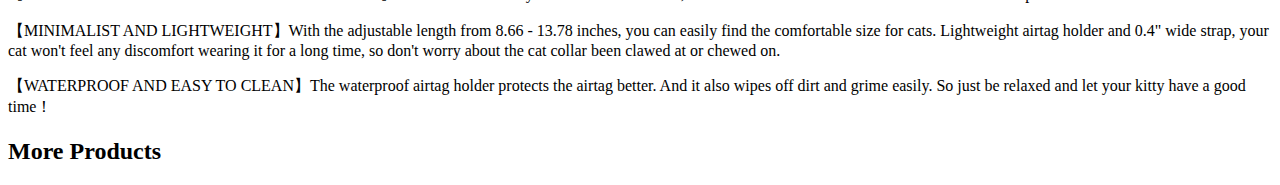
<file: src/61suhdxjgdl.html>
﻿<!DOCTYPE html>
<html lang="en">
<head>
    <title>Zaps Studio &mdash; Airtag Cat Collar Breakaway</title>
    <!--$ globe_styles.html $-->
</head>
<body>
    <div class="site-wrap">
        <!--$ header.html $-->
        <div class="bg-light py-3">
            <div class="container">
                <div class="row">
                    <div class="col-md-12 mb-0">
                        <a href="index.html">Home</a>
                        <span class="mx-2 mb-0">/</span> <strong class="text-black">Fingerprint Padlock</strong>
                    </div>
                </div>
            </div>
        </div>

        <div class="site-section">
            <div class="container">
                <div class="row">
                    <div class="col-md-6">
                        <div class="border">
                            <img src="images/products/61SUHdXjgDL1.jpg" alt="Image" class="img-fluid">
                        </div>
                    </div>
                    <div class="col-md-6">
                        <h2 class="text-black">Airtag Cat Collar Breakaway - Reflective Kitten Collar with Apple Air Tag Holder and Bell for Girl Boy Cats, 0.4 Inches in Width and Lightweight</h2>

                        <p><strong class="text-primary h4">$8.34</strong>  <del>$10.39</del></p>

                        <div class="mb-5">
                            <div class="input-group mb-3" style="max-width: 120px;">
                                <div class="input-group-prepend">
                                    <button class="btn btn-outline-primary js-btn-minus" type="button">&minus;</button>
                                </div>
                                <input type="text" class="form-control text-center item-count" value="1" placeholder="" aria-label="Example text with button addon" aria-describedby="button-addon1">
                                <div class="input-group-append">
                                    <button class="btn btn-outline-primary js-btn-plus" type="button">&plus;</button>
                                </div>
                            </div>

                        </div>
                        <p><button data-itemid="61suhdxjgdl" class="buy-now btn btn-sm height-auto px-4 py-3 btn-primary">Buy Now</button></p>

                    </div>
                </div>
            </div>
        </div>

        <div class="site-section">
            <div class="container">
                <div class="row">
                    <div class="col-md-6">
                        <p>【TRACK CATS EASILY AND DESIGNED FOR AIRTAG】Our reflective cat collar comes with an elastic airtag case, which can well protect your airtag device and prevent airtag from falling off or dangling. This airtag cat collar is exactly what you need, it allows you to easily find the location of your pet.</p>
                    </div>
                    <div class="col-md-6">
                        <p>【SAFE BREAKAWAY BUCKLE DESIGN】Our airtag cat collars feature sturdy breakaway buckle, which allows your cat to quickly break free when it is in danger outdoors or hanging on a tree. In addition, the AirTag cat collar has a reflective strip so you can easily find your cat at night. This makes it safer for cats to chase or play outside.</p>
                    </div>
                    <div class="col-md-6">
                        <p>【COMFORTABLE AND FUR FRIENDLY MATERIAL】Made of reflective nylon rather than silicone, this kitten collar will not rub off fur or hurt skin and protect cat’s neck from irritation.</p>

                    </div>
                    <div class="col-md-6">
                        <p>【MINIMALIST AND LIGHTWEIGHT】With the adjustable length from 8.66 - 13.78 inches, you can easily find the comfortable size for cats. Lightweight airtag holder and 0.4" wide strap, your cat won't feel any discomfort wearing it for a long time, so don't worry about the cat collar been clawed at or chewed on.</p>
                    </div>
                    <div class="col-md-6">
                        <p class="mb-4">【WATERPROOF AND EASY TO CLEAN】The waterproof airtag holder protects the airtag better. And it also wipes off dirt and grime easily. So just be relaxed and let your kitty have a good time！</p>
                    </div>
                </div>
            </div>
        </div>

        <div class="site-section">
            <div class="container">
                <div class="row">
                    <div class="title-section text-center col-12">
                        <h2 class="text-uppercase">More Products</h2>
                    </div>
                </div>
                <div class="row">
                    <!--$ products_scroll.html $-->
                </div>
            </div>
        </div>

        <!--$ footer.html $-->

    </div>
    <!--$ globe_scripts.html $-->
    <script src="js/products.js"></script>
</body>
</html>
</file>
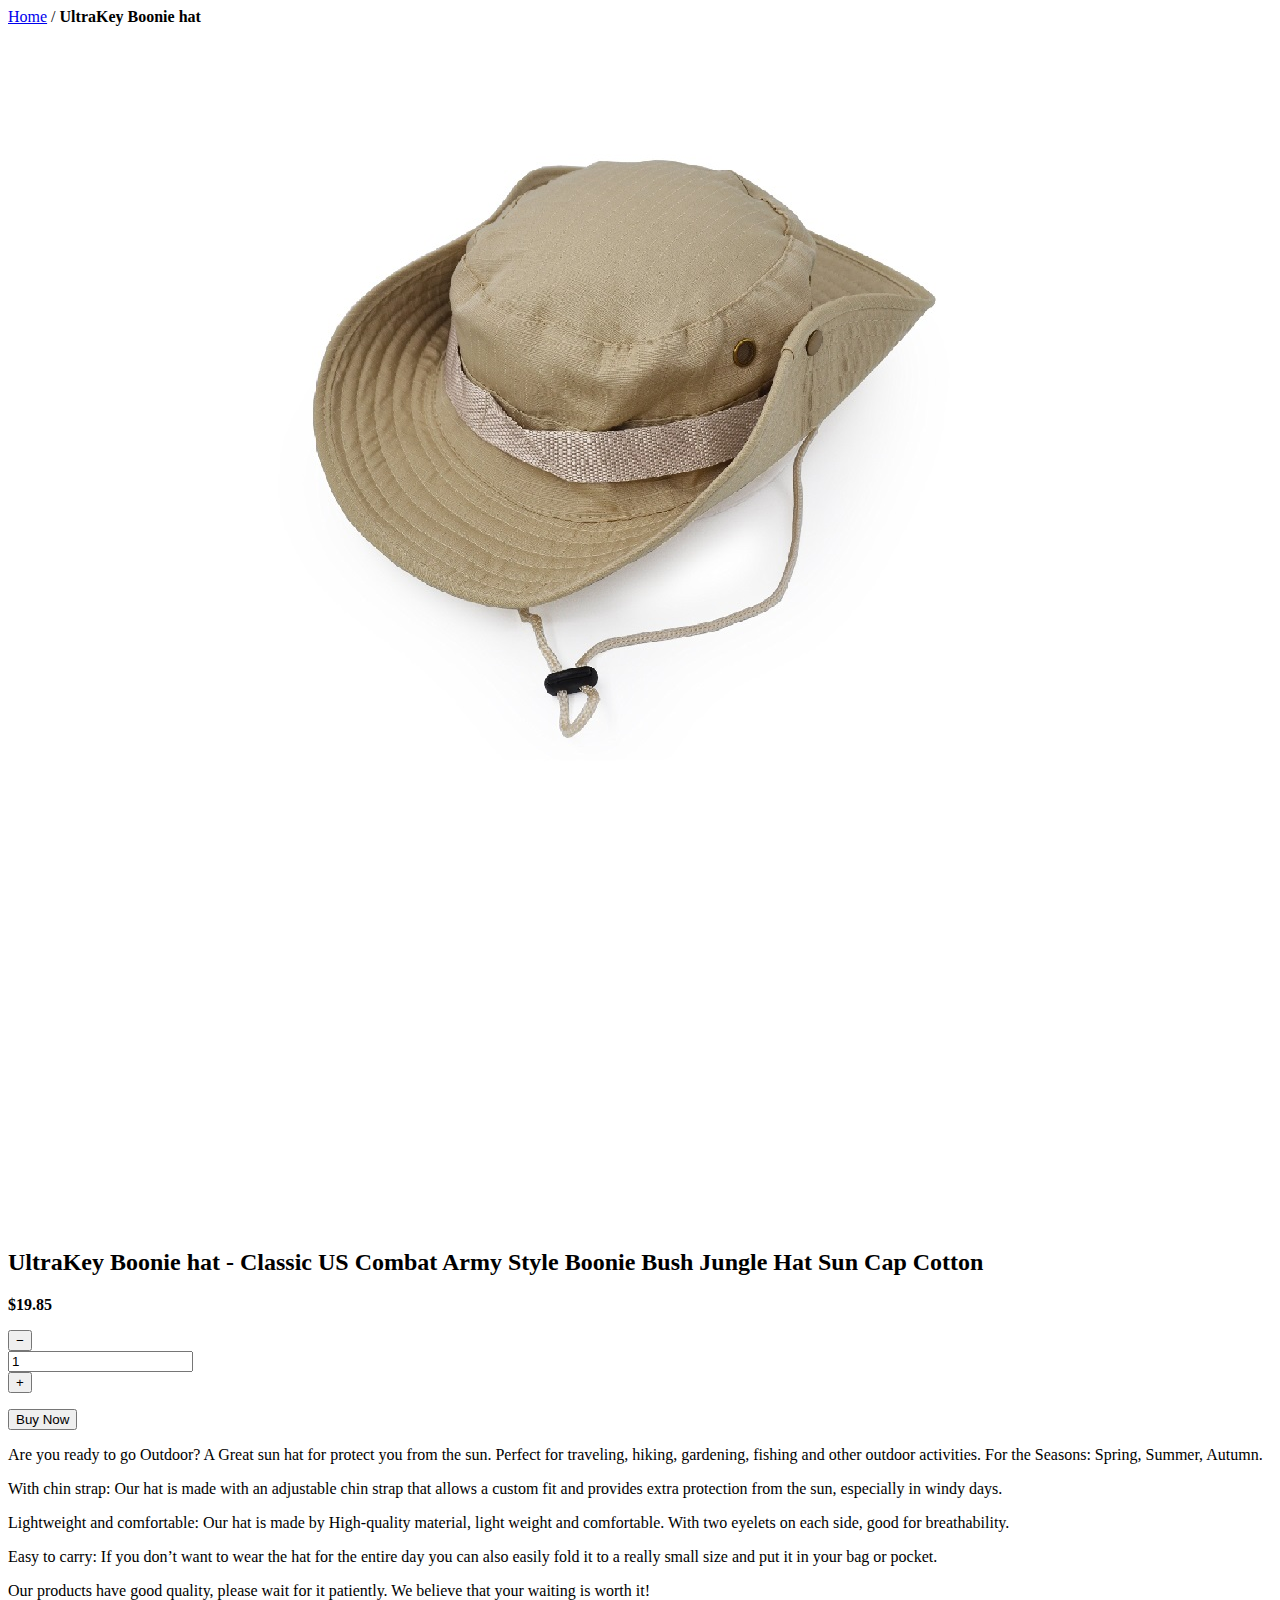
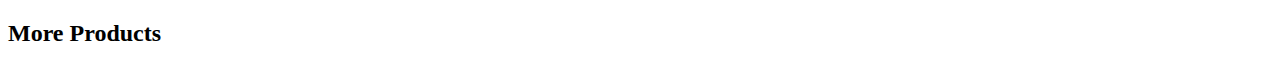
<file: src/811pqa3dcml.html>
﻿<!DOCTYPE html>
<html lang="en">
<head>
    <title>Zaps Studio &mdash; UltraKey Boonie hat</title>
    <!--$ globe_styles.html $-->
</head>
<body>
    <div class="site-wrap">
        <!--$ header.html $-->
        <div class="bg-light py-3">
            <div class="container">
                <div class="row">
                    <div class="col-md-12 mb-0">
                        <a href="index.html">Home</a>
                        <span class="mx-2 mb-0">/</span> <strong class="text-black">UltraKey Boonie hat</strong>
                    </div>
                </div>
            </div>
        </div>

        <div class="site-section">
            <div class="container">
                <div class="row">
                    <div class="col-md-6">
                        <div class="border">
                            <img src="images/products/811PQA3DcmL1.jpg" alt="Image" class="img-fluid">
                        </div>
                    </div>
                    <div class="col-md-6">
                        <h2 class="text-black">UltraKey Boonie hat - Classic US Combat Army Style Boonie Bush Jungle Hat Sun Cap Cotton</h2>

                        <p><strong class="text-primary h4">$19.85</strong></p>

                        <div class="mb-5">
                            <div class="input-group mb-3" style="max-width: 120px;">
                                <div class="input-group-prepend">
                                    <button class="btn btn-outline-primary js-btn-minus" type="button">&minus;</button>
                                </div>
                                <input type="text" class="form-control text-center item-count" value="1" placeholder="" aria-label="Example text with button addon" aria-describedby="button-addon1">
                                <div class="input-group-append">
                                    <button class="btn btn-outline-primary js-btn-plus" type="button">&plus;</button>
                                </div>
                            </div>

                        </div>
                        <p><button data-itemid="811pqa3dcml" class="buy-now btn btn-sm height-auto px-4 py-3 btn-primary">Buy Now</button></p>

                    </div>
                </div>
            </div>
        </div>

        <div class="site-section">
            <div class="container">
                <div class="row">
                    <div class="col-md-6">
                        <p>
                            Are you ready to go Outdoor? A Great sun hat for protect you from the sun. Perfect for traveling, hiking, gardening, fishing and other outdoor activities. For the Seasons: Spring, Summer, Autumn.
                        </p>
                    </div>
                    <div class="col-md-6">
                        <p>
                            With chin strap: Our hat is made with an adjustable chin strap that allows a custom fit and provides extra protection from the sun, especially in windy days.
                        </p>
                    </div>
                    <div class="col-md-6">
                        <p>
                            Lightweight and comfortable: Our hat is made by High-quality material, light weight and comfortable. With two eyelets on each side, good for breathability.
                        </p>
                    </div>
                    <div class="col-md-6">
                        <p>
                            Easy to carry: If you don’t want to wear the hat for the entire day you can also easily fold it to a really small size and put it in your bag or pocket.
                        </p>
                    </div>
                    <div class="col-md-6">
                        <p class="mb-4">
                            Our products have good quality, please wait for it patiently. We believe that your waiting is worth it!
                        </p>
                    </div>
                </div>
            </div>
        </div>

        <div class="site-section">
            <div class="container">
                <div class="row">
                    <div class="title-section text-center col-12">
                        <h2 class="text-uppercase">More Products</h2>
                    </div>
                </div>
                <div class="row">
                    <!--$ products_scroll.html $-->
                </div>
            </div>
        </div>

        <!--$ footer.html $-->

    </div>
    <!--$ globe_scripts.html $-->
    <script src="js/products.js"></script>
</body>
</html>
</file>
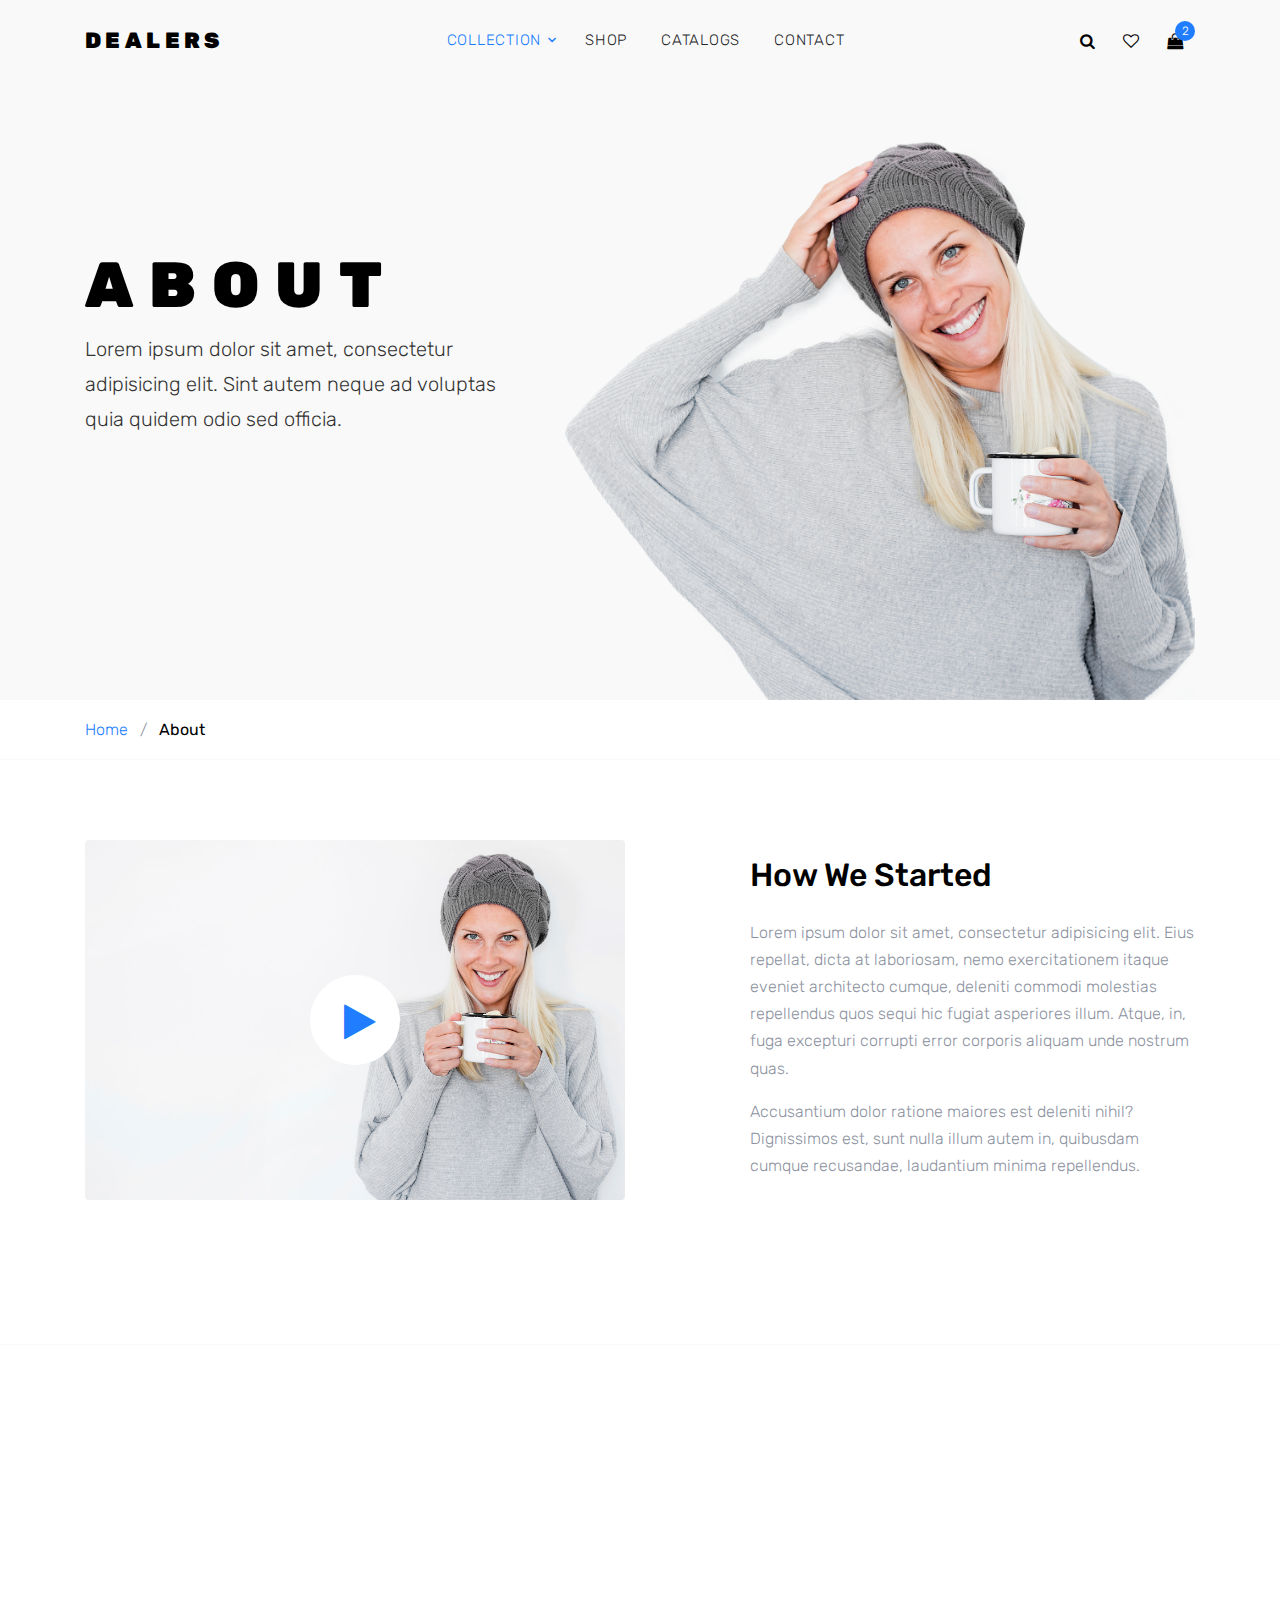
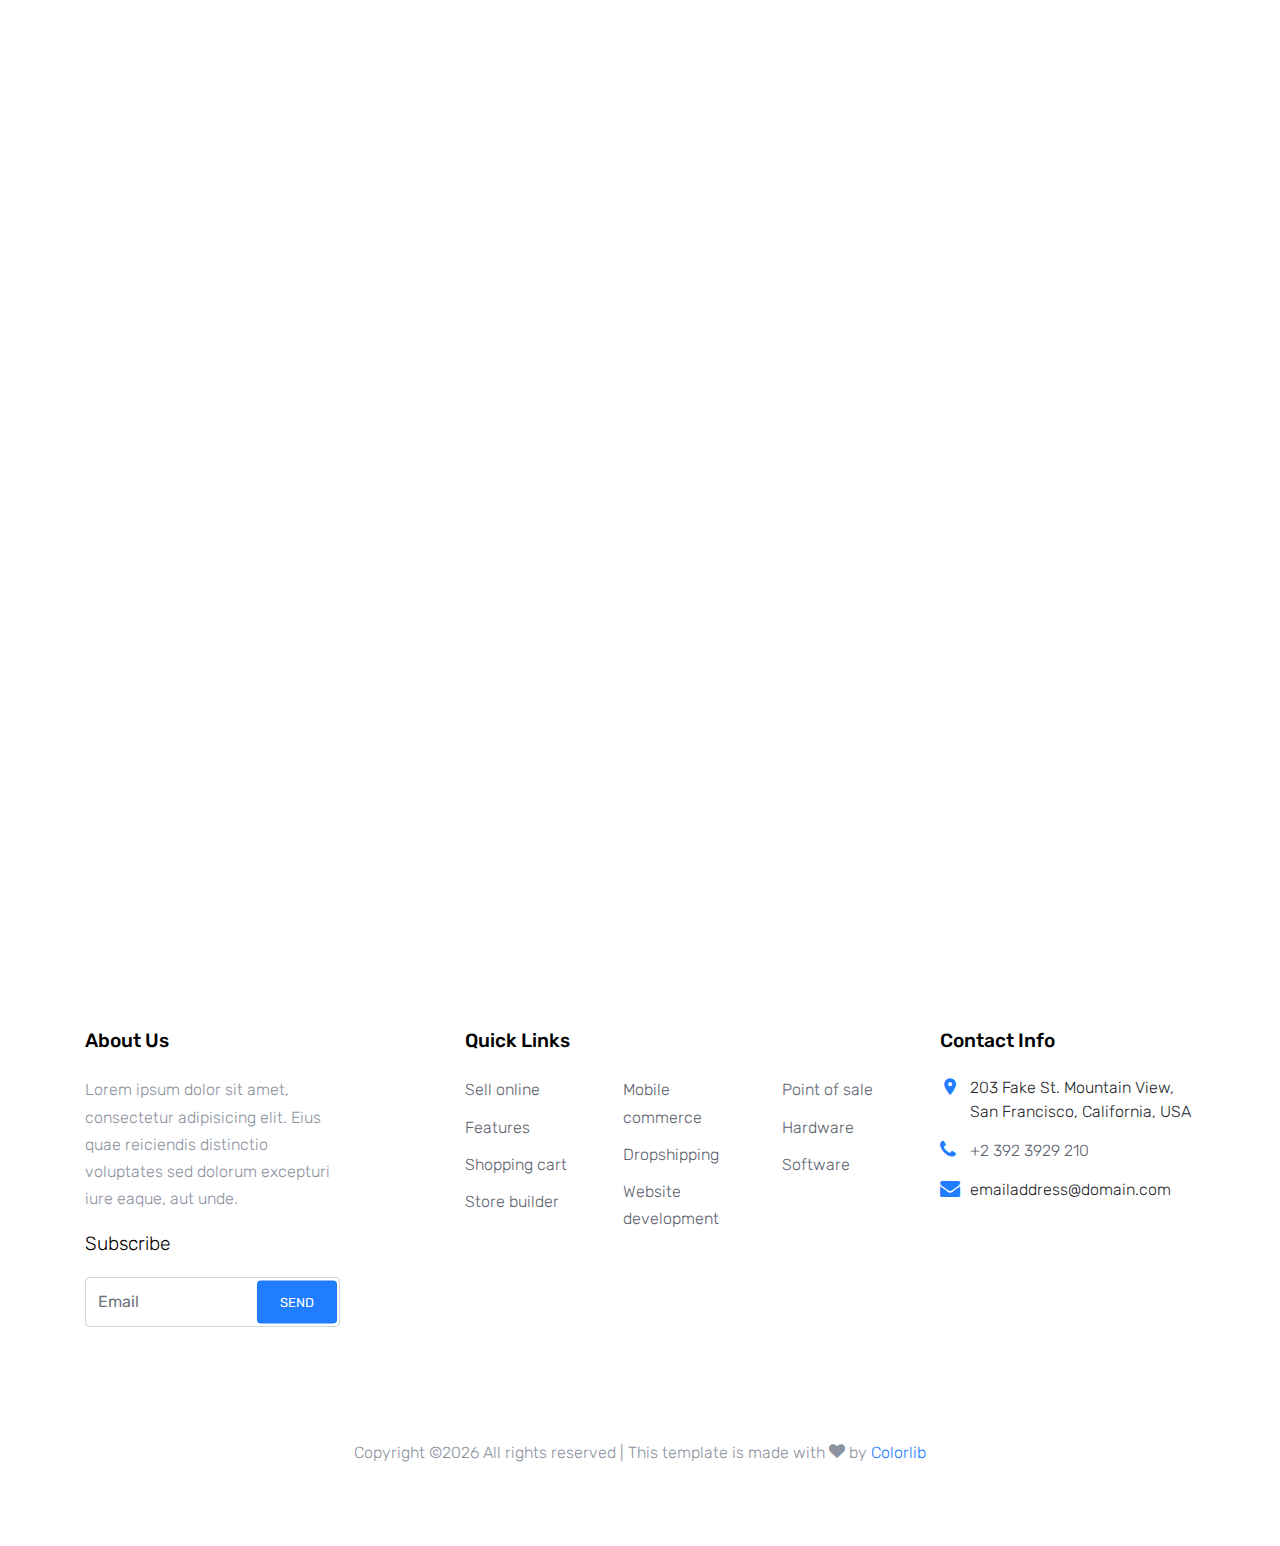
<file: src/about.html>
<!DOCTYPE html>
<html lang="en">
  <head>
    <title>Dealers &mdash; Colorlib e-Commerce Template</title>
    <meta charset="utf-8">
    <meta name="viewport" content="width=device-width, initial-scale=1, shrink-to-fit=no">

    <link href="https://fonts.googleapis.com/css?family=Rubik:400,700" rel="stylesheet">
    <link rel="stylesheet" href="fonts/icomoon/style.css">

    <link rel="stylesheet" href="css/bootstrap.min.css">
    <link rel="stylesheet" href="css/magnific-popup.css">
    <link rel="stylesheet" href="css/jquery-ui.css">
    <link rel="stylesheet" href="css/owl.carousel.min.css">
    <link rel="stylesheet" href="css/owl.theme.default.min.css">


    <link rel="stylesheet" href="css/aos.css">

    <link rel="stylesheet" href="css/style.css">
    
  </head>
  <body>
  
  <div class="site-wrap">
    

    <div class="site-navbar bg-white py-2">

      <div class="search-wrap">
        <div class="container">
          <a href="#" class="search-close js-search-close"><span class="icon-close2"></span></a>
          <form action="#" method="post">
            <input type="text" class="form-control" placeholder="Search keyword and hit enter...">
          </form>  
        </div>
      </div>

      <div class="container">
        <div class="d-flex align-items-center justify-content-between">
          <div class="logo">
            <div class="site-logo">
              <a href="index.html" class="js-logo-clone">Dealers</a>
            </div>
          </div>
          <div class="main-nav d-none d-lg-block">
            <nav class="site-navigation text-right text-md-center" role="navigation">
              <ul class="site-menu js-clone-nav d-none d-lg-block">
                <li class="has-children active">
                  <a href="index.html">Collection</a>
                  <ul class="dropdown">
                    <li><a href="#">Men</a></li>
                    <li><a href="#">Women</a></li>
                    <li><a href="#">Children</a></li>
                    <li class="has-children">
                      <a href="#">Sub Menu</a>
                      <ul class="dropdown">
                        <li><a href="#">Men</a></li>
                        <li><a href="#">Women</a></li>
                        <li><a href="#">Children</a></li>
                      </ul>
                    </li>
                  </ul>
                </li>
                
                <li><a href="shop.html">Shop</a></li>
                <li><a href="#">Catalogs</a></li>
                <li><a href="contact.html">Contact</a></li>
              </ul>
            </nav>
          </div>
          <div class="icons">
            <a href="#" class="icons-btn d-inline-block js-search-open"><span class="icon-search"></span></a>
            <a href="#" class="icons-btn d-inline-block"><span class="icon-heart-o"></span></a>
            <a href="cart.html" class="icons-btn d-inline-block bag">
              <span class="icon-shopping-bag"></span>
              <span class="number">2</span>
            </a>
            <a href="#" class="site-menu-toggle js-menu-toggle ml-3 d-inline-block d-lg-none"><span class="icon-menu"></span></a>
          </div>
        </div>
      </div>
    </div>
    
    <div class="site-blocks-cover inner-page" data-aos="fade">
      <div class="container">

        <div class="row align-items-center">
          <div class="col-lg-5 text-left">
            <div class="featured-hero-product w-100 text-left">
              <h1 class="mb-2">About</h1>
              <p>Lorem ipsum dolor sit amet, consectetur adipisicing elit. Sint autem neque ad voluptas quia quidem odio sed officia.</p>
            </div>  
          </div>
          <div class="col-lg-7 align-self-end text-center text-lg-right">
            <img src="images/model_woman_1.png" alt="Image" class="img-fluid img-1">
          </div>
          
        </div>
      </div>
      
    </div>

    <div class="custom-border-bottom py-3">
      <div class="container">
        <div class="row">
          <div class="col-md-12 mb-0"><a href="index.html">Home</a> <span class="mx-2 mb-0">/</span> <strong class="text-black">About</strong></div>
        </div>
      </div>
    </div>
    
    <div class="site-section custom-border-bottom" data-aos="fade">
      <div class="container">
        <div class="row mb-5">
          <div class="col-md-6">
            <div class="block-16">
              <figure>
                <img src="images/new/hero_2.jpg" alt="Image placeholder" class="img-fluid rounded">
                <a href="https://vimeo.com/channels/staffpicks/93951774" class="play-button popup-vimeo"><span class="icon-play"></span></a>

              </figure>
            </div>
          </div>
          <div class="col-md-1"></div>
          <div class="col-md-5">
            
            
            <div class="site-section-heading pt-3 mb-4">
              <h2 class="text-black">How We Started</h2>
            </div>
            <p>Lorem ipsum dolor sit amet, consectetur adipisicing elit. Eius repellat, dicta at laboriosam, nemo exercitationem itaque eveniet architecto cumque, deleniti commodi molestias repellendus quos sequi hic fugiat asperiores illum. Atque, in, fuga excepturi corrupti error corporis aliquam unde nostrum quas.</p>
            <p>Accusantium dolor ratione maiores est deleniti nihil? Dignissimos est, sunt nulla illum autem in, quibusdam cumque recusandae, laudantium minima repellendus.</p>
            
          </div>
        </div>
      </div>
    </div>

    <div class="site-section site-section-sm site-blocks-1 border-0" data-aos="fade">
      <div class="container">
        <div class="row">
          <div class="col-md-6 col-lg-4 d-lg-flex mb-4 mb-lg-0 pl-4" data-aos="fade-up" data-aos-delay="">
            <div class="icon mr-4 align-self-start">
              <span class="icon-truck"></span>
            </div>
            <div class="text">
              <h2>Free Shipping</h2>
              <p>Lorem ipsum dolor sit amet, consectetur adipiscing elit. Phasellus at iaculis quam. Integer accumsan tincidunt fringilla.</p>
            </div>
          </div>
          <div class="col-md-6 col-lg-4 d-lg-flex mb-4 mb-lg-0 pl-4" data-aos="fade-up" data-aos-delay="100">
            <div class="icon mr-4 align-self-start">
              <span class="icon-refresh2"></span>
            </div>
            <div class="text">
              <h2>Free Returns</h2>
              <p>Lorem ipsum dolor sit amet, consectetur adipiscing elit. Phasellus at iaculis quam. Integer accumsan tincidunt fringilla.</p>
            </div>
          </div>
          <div class="col-md-6 col-lg-4 d-lg-flex mb-4 mb-lg-0 pl-4" data-aos="fade-up" data-aos-delay="200">
            <div class="icon mr-4 align-self-start">
              <span class="icon-help"></span>
            </div>
            <div class="text">
              <h2>Customer Support</h2>
              <p>Lorem ipsum dolor sit amet, consectetur adipiscing elit. Phasellus at iaculis quam. Integer accumsan tincidunt fringilla.</p>
            </div>
          </div>
        </div>
      </div>
    </div>


    

    <div class="site-section custom-border-bottom" data-aos="fade">
      <div class="container">
        <div class="row justify-content-center mb-5">
          <div class="col-md-7 site-section-heading text-center pt-4">
            <h2>The Team</h2>
          </div>
        </div>
        <div class="row">
          <div class="col-md-6 col-lg-6 mb-5">
  
            <div class="block-38 text-center">
              <div class="block-38-img">
                <div class="block-38-header">
                  <img src="images/person_1.jpg" alt="Image placeholder" class="mb-4">
                  <h3 class="block-38-heading h4">Elizabeth Graham</h3>
                  <p class="block-38-subheading">CEO/Co-Founder</p>
                </div>
                <div class="block-38-body">
                  <p>Lorem ipsum dolor sit amet consectetur adipisicing elit. Vitae aut minima nihil sit distinctio recusandae doloribus ut fugit officia voluptate soluta. </p>
                </div>
              </div>
            </div>
          </div>
          <div class="col-md-6 col-lg-6 mb-5">
            <div class="block-38 text-center">
              <div class="block-38-img">
                <div class="block-38-header">
                  <img src="images/person_2.jpg" alt="Image placeholder" class="mb-4">
                  <h3 class="block-38-heading h4">Jennifer Greive</h3>
                  <p class="block-38-subheading">Co-Founder</p>
                </div>
                <div class="block-38-body">
                  <p>Lorem ipsum dolor sit amet consectetur adipisicing elit. Vitae aut minima nihil sit distinctio recusandae doloribus ut fugit officia voluptate soluta. </p>
                </div>
              </div>
            </div>
          </div>
          <div class="col-md-6 col-lg-6 mb-5">
            <div class="block-38 text-center">
              <div class="block-38-img">
                <div class="block-38-header">
                  <img src="images/person_2.jpg" alt="Image placeholder" class="mb-4">
                  <h3 class="block-38-heading h4">Patrick Marx</h3>
                  <p class="block-38-subheading">Marketing</p>
                </div>
                <div class="block-38-body">
                  <p>Lorem ipsum dolor sit amet consectetur adipisicing elit. Vitae aut minima nihil sit distinctio recusandae doloribus ut fugit officia voluptate soluta. </p>
                </div>
              </div>
            </div>
          </div>
          <div class="col-md-6 col-lg-6 mb-5">
            <div class="block-38 text-center">
              <div class="block-38-img">
                <div class="block-38-header">
                  <img src="images/person_1.jpg" alt="Image placeholder" class="mb-4">
                  <h3 class="block-38-heading h4">Mike Coolbert</h3>
                  <p class="block-38-subheading">Sales Manager</p>
                </div>
                <div class="block-38-body">
                  <p>Lorem ipsum dolor sit amet consectetur adipisicing elit. Vitae aut minima nihil sit distinctio recusandae doloribus ut fugit officia voluptate soluta. </p>
                </div>
              </div>
            </div>
          </div>
        </div>
      </div>
    </div>

    <footer class="site-footer custom-border-top">
      <div class="container">
        <div class="row">
          <div class="col-md-6 col-lg-3 mb-4 mb-lg-0">
            
            <div class="block-7">
              <h3 class="footer-heading mb-4">About Us</h3>
              <p>Lorem ipsum dolor sit amet, consectetur adipisicing elit. Eius quae reiciendis distinctio voluptates sed dolorum excepturi iure eaque, aut unde.</p>
            </div>
            <div class="block-7">
              <form action="#" method="post">
                <label for="email_subscribe" class="footer-heading">Subscribe</label>
                <div class="form-group">
                  <input type="text" class="form-control py-4" id="email_subscribe" placeholder="Email">
                  <input type="submit" class="btn btn-sm btn-primary" value="Send">
                </div>
              </form>
            </div>
            
          </div>
          <div class="col-lg-5 ml-auto mb-5 mb-lg-0">
            <div class="row">
              <div class="col-md-12">
                <h3 class="footer-heading mb-4">Quick Links</h3>
              </div>
              <div class="col-md-6 col-lg-4">
                <ul class="list-unstyled">
                  <li><a href="#">Sell online</a></li>
                  <li><a href="#">Features</a></li>
                  <li><a href="#">Shopping cart</a></li>
                  <li><a href="#">Store builder</a></li>
                </ul>
              </div>
              <div class="col-md-6 col-lg-4">
                <ul class="list-unstyled">
                  <li><a href="#">Mobile commerce</a></li>
                  <li><a href="#">Dropshipping</a></li>
                  <li><a href="#">Website development</a></li>
                </ul>
              </div>
              <div class="col-md-6 col-lg-4">
                <ul class="list-unstyled">
                  <li><a href="#">Point of sale</a></li>
                  <li><a href="#">Hardware</a></li>
                  <li><a href="#">Software</a></li>
                </ul>
              </div>
            </div>
          </div>
          
          <div class="col-md-6 col-lg-3">
            <div class="block-5 mb-5">
              <h3 class="footer-heading mb-4">Contact Info</h3>
              <ul class="list-unstyled">
                <li class="address">203 Fake St. Mountain View, San Francisco, California, USA</li>
                <li class="phone"><a href="tel://23923929210">+2 392 3929 210</a></li>
                <li class="email">emailaddress@domain.com</li>
              </ul>
            </div>

            
          </div>
        </div>
        <div class="row pt-5 mt-5 text-center">
          <div class="col-md-12">
            <p>
            <!-- Link back to Colorlib can't be removed. Template is licensed under CC BY 3.0. -->
            Copyright &copy;<script>document.write(new Date().getFullYear());</script> All rights reserved | This template is made with <i class="icon-heart" aria-hidden="true"></i> by <a href="https://colorlib.com" target="_blank" class="text-primary">Colorlib</a>
            <!-- Link back to Colorlib can't be removed. Template is licensed under CC BY 3.0. -->
            </p>
          </div>
          
        </div>
      </div>
    </footer>
  </div>

  <script src="js/jquery-3.3.1.min.js"></script>
  <script src="js/jquery-ui.js"></script>
  <script src="js/popper.min.js"></script>
  <script src="js/bootstrap.min.js"></script>
  <script src="js/owl.carousel.min.js"></script>
  <script src="js/jquery.magnific-popup.min.js"></script>
  <script src="js/aos.js"></script>

  <script src="js/main.js"></script>
    
  </body>
</html>
</file>
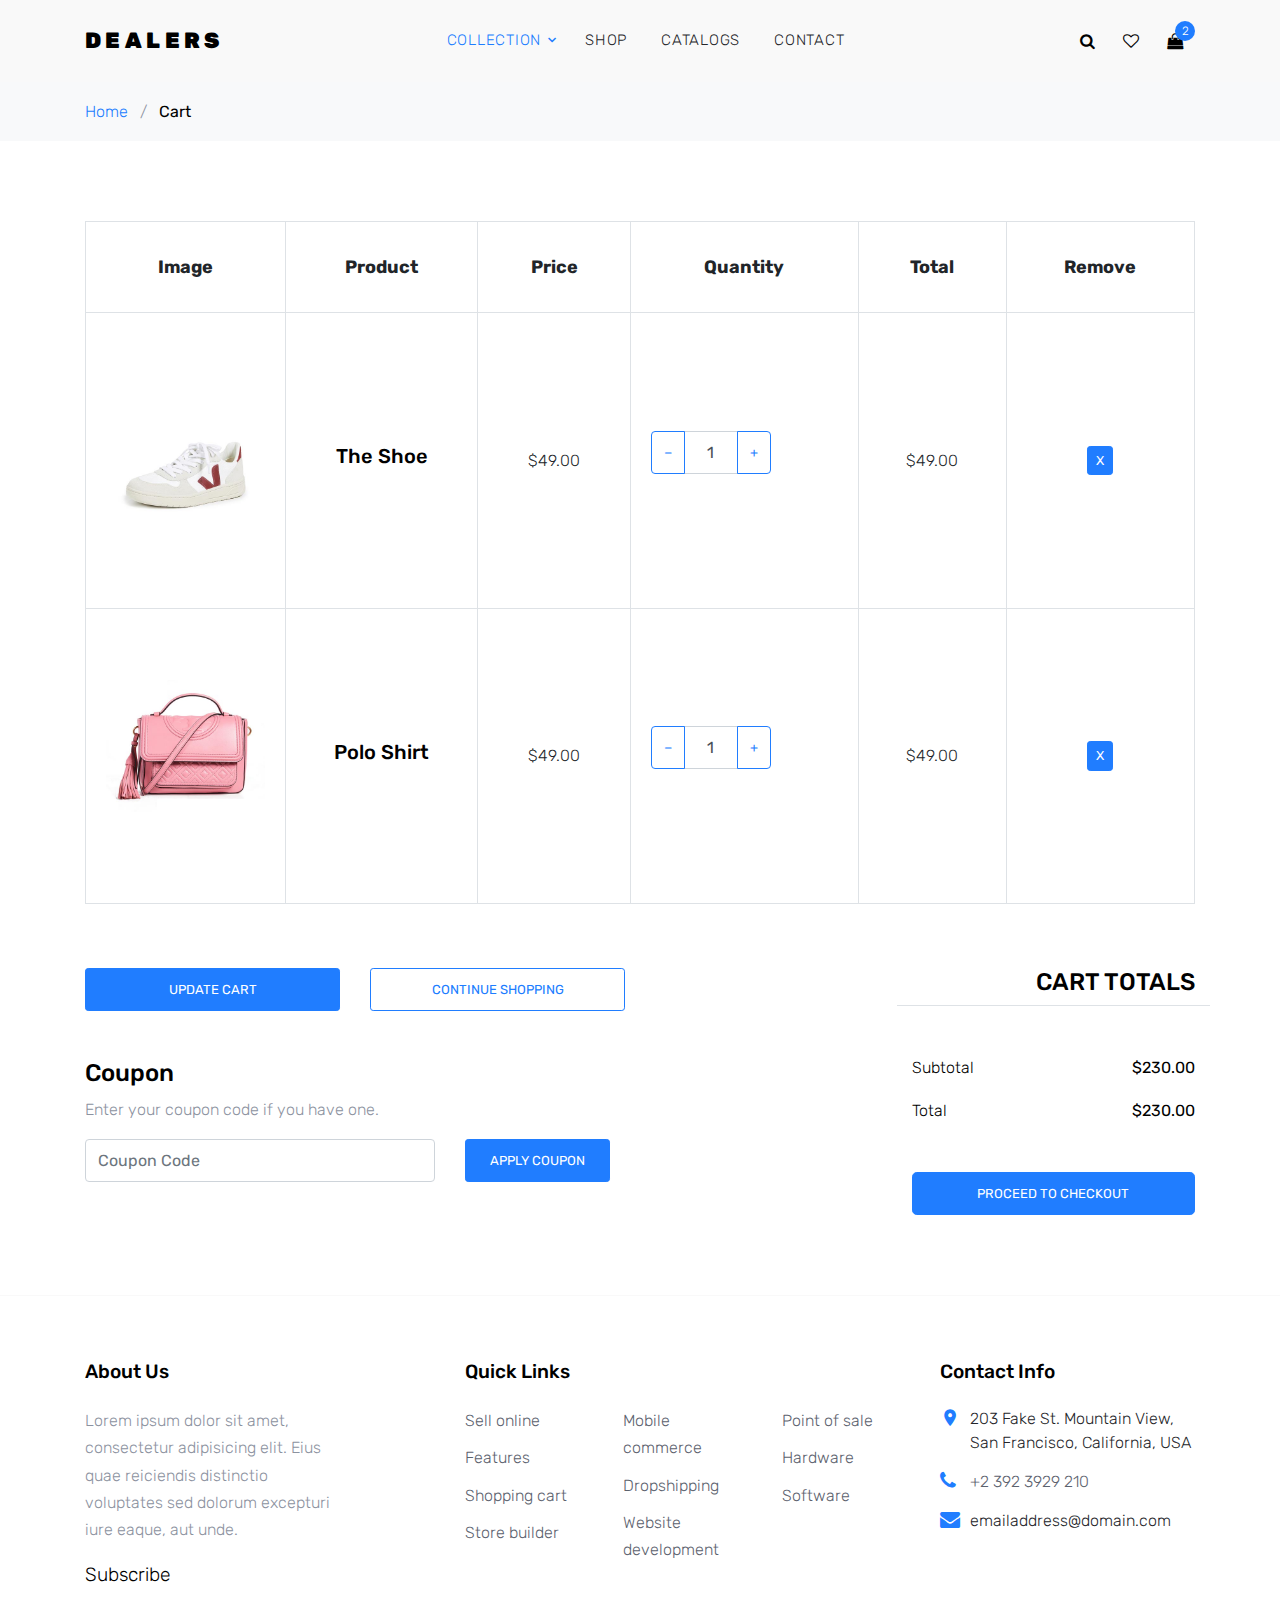
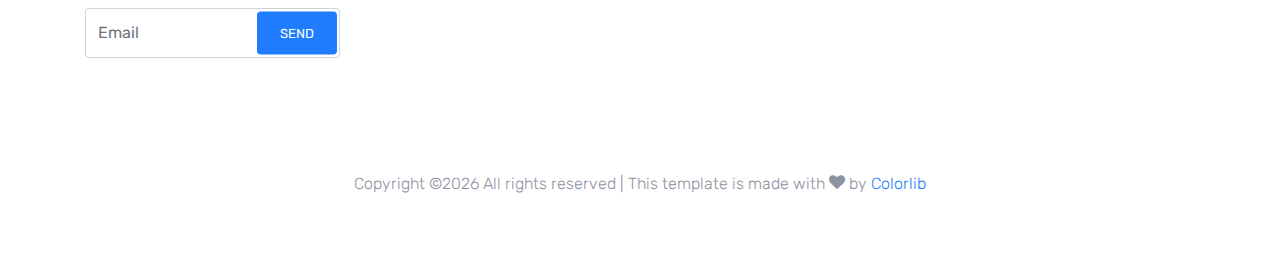
<file: src/cart.html>
<!DOCTYPE html>
<html lang="en">
  <head>
    <title>Dealers &mdash; Colorlib e-Commerce Template</title>
    <meta charset="utf-8">
    <meta name="viewport" content="width=device-width, initial-scale=1, shrink-to-fit=no">

    <link href="https://fonts.googleapis.com/css?family=Rubik:400,700" rel="stylesheet">
    <link rel="stylesheet" href="fonts/icomoon/style.css">

    <link rel="stylesheet" href="css/bootstrap.min.css">
    <link rel="stylesheet" href="css/magnific-popup.css">
    <link rel="stylesheet" href="css/jquery-ui.css">
    <link rel="stylesheet" href="css/owl.carousel.min.css">
    <link rel="stylesheet" href="css/owl.theme.default.min.css">


    <link rel="stylesheet" href="css/aos.css">

    <link rel="stylesheet" href="css/style.css">
    
  </head>
  <body>
  
  <div class="site-wrap">
    

    <div class="site-navbar bg-white py-2 position-relative">

      <div class="search-wrap">
        <div class="container">
          <a href="#" class="search-close js-search-close"><span class="icon-close2"></span></a>
          <form action="#" method="post">
            <input type="text" class="form-control" placeholder="Search keyword and hit enter...">
          </form>  
        </div>
      </div>

      <div class="container">
        <div class="d-flex align-items-center justify-content-between">
          <div class="logo">
            <div class="site-logo">
              <a href="index.html" class="js-logo-clone">Dealers</a>
            </div>
          </div>
          <div class="main-nav d-none d-lg-block">
            <nav class="site-navigation text-right text-md-center" role="navigation">
              <ul class="site-menu js-clone-nav d-none d-lg-block">
                <li class="has-children active">
                  <a href="index.html">Collection</a>
                  <ul class="dropdown">
                    <li><a href="#">Men</a></li>
                    <li><a href="#">Women</a></li>
                    <li><a href="#">Children</a></li>
                    <li class="has-children">
                      <a href="#">Sub Menu</a>
                      <ul class="dropdown">
                        <li><a href="#">Men</a></li>
                        <li><a href="#">Women</a></li>
                        <li><a href="#">Children</a></li>
                      </ul>
                    </li>
                  </ul>
                </li>
                
                <li><a href="shop.html">Shop</a></li>
                <li><a href="#">Catalogs</a></li>
                <li><a href="contact.html">Contact</a></li>
              </ul>
            </nav>
          </div>
          <div class="icons">
            <a href="#" class="icons-btn d-inline-block js-search-open"><span class="icon-search"></span></a>
            <a href="#" class="icons-btn d-inline-block"><span class="icon-heart-o"></span></a>
            <a href="cart.html" class="icons-btn d-inline-block bag">
              <span class="icon-shopping-bag"></span>
              <span class="number">2</span>
            </a>
            <a href="#" class="site-menu-toggle js-menu-toggle ml-3 d-inline-block d-lg-none"><span class="icon-menu"></span></a>
          </div>
        </div>
      </div>
    </div>
    
    <div class="bg-light py-3">
      <div class="container">
        <div class="row">
          <div class="col-md-12 mb-0"><a href="index.html">Home</a> <span class="mx-2 mb-0">/</span> <strong class="text-black">Cart</strong></div>
        </div>
      </div>
    </div>

    <div class="site-section">
      <div class="container">
        <div class="row mb-5">
          <form class="col-md-12" method="post">
            <div class="site-blocks-table">
              <table class="table table-bordered">
                <thead>
                  <tr>
                    <th class="product-thumbnail">Image</th>
                    <th class="product-name">Product</th>
                    <th class="product-price">Price</th>
                    <th class="product-quantity">Quantity</th>
                    <th class="product-total">Total</th>
                    <th class="product-remove">Remove</th>
                  </tr>
                </thead>
                <tbody>
                  <tr>
                    <td class="product-thumbnail">
                      <img src="images/product_1.jpg" alt="Image" class="img-fluid">
                    </td>
                    <td class="product-name">
                      <h2 class="h5 text-black">The Shoe</h2>
                    </td>
                    <td>$49.00</td>
                    <td>
                      <div class="input-group mb-3" style="max-width: 120px;">
                        <div class="input-group-prepend">
                          <button class="btn btn-outline-primary js-btn-minus" type="button">&minus;</button>
                        </div>
                        <input type="text" class="form-control text-center" value="1" placeholder="" aria-label="Example text with button addon" aria-describedby="button-addon1">
                        <div class="input-group-append">
                          <button class="btn btn-outline-primary js-btn-plus" type="button">&plus;</button>
                        </div>
                      </div>

                    </td>
                    <td>$49.00</td>
                    <td><a href="#" class="btn btn-primary height-auto btn-sm">X</a></td>
                  </tr>

                  <tr>
                    <td class="product-thumbnail">
                      <img src="images/product_2.jpg" alt="Image" class="img-fluid">
                    </td>
                    <td class="product-name">
                      <h2 class="h5 text-black">Polo Shirt</h2>
                    </td>
                    <td>$49.00</td>
                    <td>
                      <div class="input-group mb-3" style="max-width: 120px;">
                        <div class="input-group-prepend">
                          <button class="btn btn-outline-primary js-btn-minus" type="button">&minus;</button>
                        </div>
                        <input type="text" class="form-control text-center" value="1" placeholder="" aria-label="Example text with button addon" aria-describedby="button-addon1">
                        <div class="input-group-append">
                          <button class="btn btn-outline-primary js-btn-plus" type="button">&plus;</button>
                        </div>
                      </div>

                    </td>
                    <td>$49.00</td>
                    <td><a href="#" class="btn btn-primary height-auto btn-sm">X</a></td>
                  </tr>
                </tbody>
              </table>
            </div>
          </form>
        </div>

        <div class="row">
          <div class="col-md-6">
            <div class="row mb-5">
              <div class="col-md-6 mb-3 mb-md-0">
                <button class="btn btn-primary btn-sm btn-block">Update Cart</button>
              </div>
              <div class="col-md-6">
                <button class="btn btn-outline-primary btn-sm btn-block">Continue Shopping</button>
              </div>
            </div>
            <div class="row">
              <div class="col-md-12">
                <label class="text-black h4" for="coupon">Coupon</label>
                <p>Enter your coupon code if you have one.</p>
              </div>
              <div class="col-md-8 mb-3 mb-md-0">
                <input type="text" class="form-control py-3" id="coupon" placeholder="Coupon Code">
              </div>
              <div class="col-md-4">
                <button class="btn btn-primary btn-sm px-4">Apply Coupon</button>
              </div>
            </div>
          </div>
          <div class="col-md-6 pl-5">
            <div class="row justify-content-end">
              <div class="col-md-7">
                <div class="row">
                  <div class="col-md-12 text-right border-bottom mb-5">
                    <h3 class="text-black h4 text-uppercase">Cart Totals</h3>
                  </div>
                </div>
                <div class="row mb-3">
                  <div class="col-md-6">
                    <span class="text-black">Subtotal</span>
                  </div>
                  <div class="col-md-6 text-right">
                    <strong class="text-black">$230.00</strong>
                  </div>
                </div>
                <div class="row mb-5">
                  <div class="col-md-6">
                    <span class="text-black">Total</span>
                  </div>
                  <div class="col-md-6 text-right">
                    <strong class="text-black">$230.00</strong>
                  </div>
                </div>

                <div class="row">
                  <div class="col-md-12">
                    <button class="btn btn-primary btn-lg btn-block" onclick="window.location='checkout.html'">Proceed To Checkout</button>
                  </div>
                </div>
              </div>
            </div>
          </div>
        </div>
      </div>
    </div>

    <footer class="site-footer custom-border-top">
      <div class="container">
        <div class="row">
          <div class="col-md-6 col-lg-3 mb-4 mb-lg-0">
            
            <div class="block-7">
              <h3 class="footer-heading mb-4">About Us</h3>
              <p>Lorem ipsum dolor sit amet, consectetur adipisicing elit. Eius quae reiciendis distinctio voluptates sed dolorum excepturi iure eaque, aut unde.</p>
            </div>
            <div class="block-7">
              <form action="#" method="post">
                <label for="email_subscribe" class="footer-heading">Subscribe</label>
                <div class="form-group">
                  <input type="text" class="form-control py-4" id="email_subscribe" placeholder="Email">
                  <input type="submit" class="btn btn-sm btn-primary" value="Send">
                </div>
              </form>
            </div>
          </div>
          <div class="col-lg-5 ml-auto mb-5 mb-lg-0">
            <div class="row">
              <div class="col-md-12">
                <h3 class="footer-heading mb-4">Quick Links</h3>
              </div>
              <div class="col-md-6 col-lg-4">
                <ul class="list-unstyled">
                  <li><a href="#">Sell online</a></li>
                  <li><a href="#">Features</a></li>
                  <li><a href="#">Shopping cart</a></li>
                  <li><a href="#">Store builder</a></li>
                </ul>
              </div>
              <div class="col-md-6 col-lg-4">
                <ul class="list-unstyled">
                  <li><a href="#">Mobile commerce</a></li>
                  <li><a href="#">Dropshipping</a></li>
                  <li><a href="#">Website development</a></li>
                </ul>
              </div>
              <div class="col-md-6 col-lg-4">
                <ul class="list-unstyled">
                  <li><a href="#">Point of sale</a></li>
                  <li><a href="#">Hardware</a></li>
                  <li><a href="#">Software</a></li>
                </ul>
              </div>
            </div>
          </div>
          
          <div class="col-md-6 col-lg-3">
            <div class="block-5 mb-5">
              <h3 class="footer-heading mb-4">Contact Info</h3>
              <ul class="list-unstyled">
                <li class="address">203 Fake St. Mountain View, San Francisco, California, USA</li>
                <li class="phone"><a href="tel://23923929210">+2 392 3929 210</a></li>
                <li class="email">emailaddress@domain.com</li>
              </ul>
            </div>

            
          </div>
        </div>
        <div class="row pt-5 mt-5 text-center">
          <div class="col-md-12">
            <p>
            <!-- Link back to Colorlib can't be removed. Template is licensed under CC BY 3.0. -->
            Copyright &copy;<script>document.write(new Date().getFullYear());</script> All rights reserved | This template is made with <i class="icon-heart" aria-hidden="true"></i> by <a href="https://colorlib.com" target="_blank" class="text-primary">Colorlib</a>
            <!-- Link back to Colorlib can't be removed. Template is licensed under CC BY 3.0. -->
            </p>
          </div>
          
        </div>
      </div>
    </footer>
  </div>

  <script src="js/jquery-3.3.1.min.js"></script>
  <script src="js/jquery-ui.js"></script>
  <script src="js/popper.min.js"></script>
  <script src="js/bootstrap.min.js"></script>
  <script src="js/owl.carousel.min.js"></script>
  <script src="js/jquery.magnific-popup.min.js"></script>
  <script src="js/aos.js"></script>

  <script src="js/main.js"></script>
    
  </body>
</html>
</file>
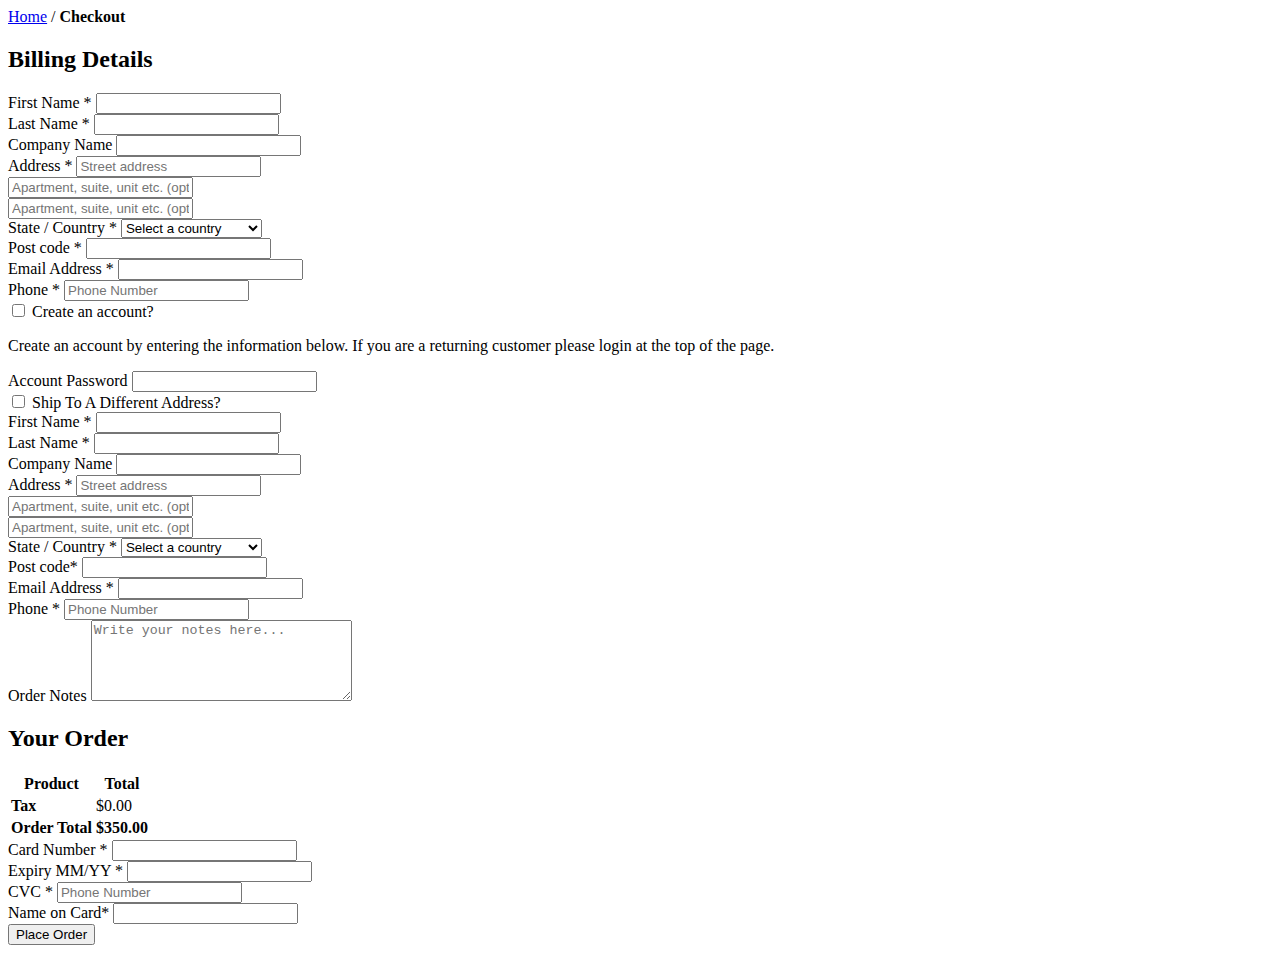
<file: src/checkout.html>
<!DOCTYPE html>
<html lang="en">
<head>
    <title>Zaps &mdash; Checkout</title>
    <!--$ globe_styles.html $-->
</head>
<body>

    <div class="site-wrap">
        <!--$ header.html $-->
        <div class="bg-light py-3">
            <div class="container">
                <div class="row">
                    <div class="col-md-12 mb-0"><a href="index.html">Home</a> <span class="mx-2 mb-0">/</span>  <strong class="text-black">Checkout</strong></div>
                </div>
            </div>
        </div>

        <div class="site-section">
            <div class="container">

                <div class="row">
                    <div class="col-md-6 mb-5 mb-md-0">
                        <h2 class="h3 mb-3 text-black">Billing Details</h2>
                        <div class="p-3 p-lg-5 border">
                            <form id="bill_form">
                                <div class="form-group row">
                                    <div class="col-md-6">
                                        <label for="bill_firstname" class="text-black">First Name <span class="text-danger">*</span></label>
                                        <input type="text" class="form-control" id="bill_firstname" name="bill_firstname">
                                    </div>
                                    <div class="col-md-6">
                                        <label for="bill_lastname" class="text-black">Last Name <span class="text-danger">*</span></label>
                                        <input type="text" class="form-control" id="bill_lastname" name="bill_lastname">
                                    </div>
                                </div>

                                <div class="form-group row">
                                    <div class="col-md-12">
                                        <label for="bill_companyname" class="text-black">Company Name </label>
                                        <input type="text" class="form-control" id="bill_companyname" name="bill_companyname">
                                    </div>
                                </div>

                                <div class="form-group row">
                                    <div class="col-md-12">
                                        <label for="bill_address" class="text-black">Address <span class="text-danger">*</span></label>
                                        <input type="text" class="form-control" id="bill_address" name="bill_address" placeholder="Street address">
                                    </div>
                                </div>

                                <div class="form-group">
                                    <input type="text" class="form-control" id="bill_address_1" placeholder="Apartment, suite, unit etc. (optional)">
                                </div>

                                <div class="form-group">
                                    <input type="text" class="form-control" id="bill_address_2" placeholder="Apartment, suite, unit etc. (optional)">
                                </div>

                                <div class="form-group row">
                                    <div class="col-md-6">
                                        <label for="bill_country" class="text-black">State / Country <span class="text-danger">*</span></label>

                                        <select id="bill_country" name="bill_country" class="form-control">
                                            <option value="">Select a country</option>
                                            <option value="2">bangladesh</option>
                                            <option value="3">Algeria</option>
                                            <option value="4">Afghanistan</option>
                                            <option value="5">Ghana</option>
                                            <option value="6">Albania</option>
                                            <option value="7">Bahrain</option>
                                            <option value="8">Colombia</option>
                                            <option value="9">Dominican Republic</option>
                                        </select>
                                    </div>
                                    <div class="col-md-6">
                                        <label for="bill_zipcode" class="text-black">Post code <span class="text-danger">*</span></label>
                                        <input type="text" class="form-control" id="bill_zipcode" name="bill_zipcode">
                                    </div>
                                </div>

                                <div class="form-group row mb-5">
                                    <div class="col-md-6">
                                        <label for="bill_email" class="text-black">Email Address <span class="text-danger">*</span></label>
                                        <input type="text" class="form-control" id="bill_email" name="bill_email">
                                    </div>
                                    <div class="col-md-6">
                                        <label for="bill_phone" class="text-black">Phone <span class="text-danger">*</span></label>
                                        <input type="text" class="form-control" id="bill_phone" name="bill_phone" placeholder="Phone Number">
                                    </div>
                                </div>

                                <div class="form-group">
                                    <label for="bill_accountpwd" class="text-black" data-toggle="collapse" href="#create_an_account" role="button" aria-expanded="false" aria-controls="create_an_account">
                                        <input type="checkbox" value="1" id="c_create_account"> Create an account?
                                    </label>
                                    <div class="collapse" id="create_an_account">
                                        <div class="py-2">
                                            <p class="mb-3">Create an account by entering the information below. If you are a returning customer please login at the top of the page.</p>
                                            <div class="form-group">
                                                <label for="c_account_password" class="text-black">Account Password</label>
                                                <input type="email" class="form-control" id="bill_accountpwd" name="bill_accountpwd" placeholder="">
                                            </div>
                                        </div>
                                    </div>
                                </div>


                                <div class="form-group">
                                    <label for="c_ship_different_address" class="text-black" data-toggle="collapse" href="#ship_different_address" role="button" aria-expanded="false" aria-controls="ship_different_address">
                                        <input type="checkbox" value="1" id="c_ship_different_address"> Ship To A Different Address?
                                    </label>
                                    <div class="collapse" id="ship_different_address">
                                        <div class="py-2">
                                            <div class="form-group row">
                                                <div class="col-md-6">
                                                    <label for="bill_diff_firstname" class="text-black">First Name <span class="text-danger">*</span></label>
                                                    <input type="text" class="form-control" id="bill_diff_firstname" name="bill_diff_firstname">
                                                </div>
                                                <div class="col-md-6">
                                                    <label for="bill_diff_lastname" class="text-black">Last Name <span class="text-danger">*</span></label>
                                                    <input type="text" class="form-control" id="bill_diff_lastname" name="bill_diff_lastname">
                                                </div>
                                            </div>

                                            <div class="form-group row">
                                                <div class="col-md-12">
                                                    <label for="bill_diff_companyname" class="text-black">Company Name </label>
                                                    <input type="text" class="form-control" id="bill_diff_companyname" name="bill_diff_companyname">
                                                </div>
                                            </div>

                                            <div class="form-group row">
                                                <div class="col-md-12">
                                                    <label for="bill_diff_address" class="text-black">Address <span class="text-danger">*</span></label>
                                                    <input type="text" class="form-control" id="bill_diff_address" name="bill_diff_address" placeholder="Street address">
                                                </div>
                                            </div>

                                            <div class="form-group">
                                                <input type="text" class="form-control" id="bill_diff_address_1" placeholder="Apartment, suite, unit etc. (optional)">
                                            </div>

                                            <div class="form-group">
                                                <input type="text" class="form-control" id="bill_diff_address_2" placeholder="Apartment, suite, unit etc. (optional)">
                                            </div>

                                            <div class="form-group row">
                                                <div class="col-md-6">
                                                    <label for="bill_diff_country" class="text-black">State / Country <span class="text-danger">*</span></label>
                                                    <select id="bill_diff_country" name="bill_diff_country" class="form-control">
                                                        <option value="">Select a country</option>
                                                        <option value="2">bangladesh</option>
                                                        <option value="3">Algeria</option>
                                                        <option value="4">Afghanistan</option>
                                                        <option value="5">Ghana</option>
                                                        <option value="6">Albania</option>
                                                        <option value="7">Bahrain</option>
                                                        <option value="8">Colombia</option>
                                                        <option value="9">Dominican Republic</option>
                                                    </select>
                                                </div>
                                                <div class="col-md-6">
                                                    <label for="bill_diff_zipcode" class="text-black">Post code<span class="text-danger">*</span></label>
                                                    <input type="text" class="form-control" id="bill_diff_zipcode" name="bill_diff_zipcode">
                                                </div>
                                            </div>

                                            <div class="form-group row mb-5">
                                                <div class="col-md-6">
                                                    <label for="bill_diff_email" class="text-black">Email Address <span class="text-danger">*</span></label>
                                                    <input type="text" class="form-control" id="bill_diff_email" name="bill_diff_email">
                                                </div>
                                                <div class="col-md-6">
                                                    <label for="bill_diff_phone" class="text-black">Phone <span class="text-danger">*</span></label>
                                                    <input type="text" class="form-control" id="bill_diff_phone" name="bill_diff_phone" placeholder="Phone Number">
                                                </div>
                                            </div>

                                        </div>

                                    </div>
                                </div>

                                <div class="form-group">
                                    <label for="bill_notes" class="text-black">Order Notes</label>
                                    <textarea name="bill_notes" id="bill_notes" cols="30" rows="5" class="form-control" placeholder="Write your notes here..."></textarea>
                                </div>
                            </form>
                        </div>
                    </div>
                    <div class="col-md-6">

                        <div class="row mb-5">
                            <div class="col-md-12">
                                <h2 class="h3 mb-3 text-black">Your Order</h2>
                                <div class="p-3 p-lg-5 border">
                                    <table class="table site-block-order-table mb-5">
                                        <thead>
                                        <th>Product</th>
                                        <th>Total</th>
                                        </thead>
                                        <tbody id="order-table-body">
                                        </tbody>
                                        <tbody>
                                            <tr>
                                                <td class="text-black font-weight-bold"><strong>Tax</strong></td>
                                                <td class="text-black">$0.00</td>
                                            </tr>
                                            <tr>
                                                <td class="text-black font-weight-bold"><strong>Order Total</strong></td>
                                                <td class="text-black font-weight-bold"><strong id="total">$350.00</strong></td>
                                            </tr>
                                        </tbody>
                                    </table>
                                    <form id="order_form">
                                        <div class="form-group row mb-2">
                                            <div class="col-md-12">
                                                <label for="order_card_number" class="text-black">Card Number <span class="text-danger">*</span></label>
                                                <input type="text" class="form-control" id="order_card_number" name="order_card_number">
                                            </div>
                                        </div>

                                        <div class="form-group row mb-2">
                                            <div class="col-md-6">
                                                <label for="order_card_expiry" class="text-black">Expiry MM/YY <span class="text-danger">*</span></label>
                                                <input type="text" class="form-control" id="order_card_expiry" name="order_card_expiry">
                                            </div>

                                            <div class="col-md-6">
                                                <label for="order_card_cvc" class="text-black">CVC <span class="text-danger">*</span></label>
                                                <input type="text" class="form-control" id="order_card_cvc" name="order_card_cvc" placeholder="Phone Number">
                                            </div>
                                        </div>

                                        <div class="form-group row mb-5">
                                            <div class="col-md-12">
                                                <label for="order_card_name" class="text-black">Name on Card<span class="text-danger">*</span></label>
                                                <input type="text" class="form-control" id="order_card_name" name="order_card_name">
                                            </div>
                                        </div>

                                    </form>
                                    <div class="form-group">
                                        <button class="btn btn-primary btn-lg btn-block" id="submit">Place Order</button>
                                    </div>
                                </div>
                            </div>
                        </div>

                    </div>
                </div>
                <!-- </form> -->
            </div>
        </div>

        <!--$ footer.html $-->
    </div>
    <!--$ globe_scripts.html $-->
    <script src="js/checkout.js"></script>
    <script src="js/jquery.validate.min.js"></script>
    <script src="js/validate.js"></script>

</body>
</html>
</file>
<file: src/fonts/icomoon/style.css>
@font-face {
  font-family: 'icomoon';
  src:  url('fonts/icomoon.eot?10si43');
  src:  url('fonts/icomoon.eot?10si43#iefix') format('embedded-opentype'),
    url('fonts/icomoon.ttf?10si43') format('truetype'),
    url('fonts/icomoon.woff?10si43') format('woff'),
    url('fonts/icomoon.svg?10si43#icomoon') format('svg');
  font-weight: normal;
  font-style: normal;
}

[class^="icon-"], [class*=" icon-"] {
  /* use !important to prevent issues with browser extensions that change fonts */
  font-family: 'icomoon' !important;
  speak: none;
  font-style: normal;
  font-weight: normal;
  font-variant: normal;
  text-transform: none;
  line-height: 1;

  /* Better Font Rendering =========== */
  -webkit-font-smoothing: antialiased;
  -moz-osx-font-smoothing: grayscale;
}

.icon-asterisk:before {
  content: "\f069";
}
.icon-plus:before {
  content: "\f067";
}
.icon-question:before {
  content: "\f128";
}
.icon-minus:before {
  content: "\f068";
}
.icon-glass:before {
  content: "\f000";
}
.icon-music:before {
  content: "\f001";
}
.icon-search:before {
  content: "\f002";
}
.icon-envelope-o:before {
  content: "\f003";
}
.icon-heart:before {
  content: "\f004";
}
.icon-star:before {
  content: "\f005";
}
.icon-star-o:before {
  content: "\f006";
}
.icon-user:before {
  content: "\f007";
}
.icon-film:before {
  content: "\f008";
}
.icon-th-large:before {
  content: "\f009";
}
.icon-th:before {
  content: "\f00a";
}
.icon-th-list:before {
  content: "\f00b";
}
.icon-check:before {
  content: "\f00c";
}
.icon-close:before {
  content: "\f00d";
}
.icon-remove:before {
  content: "\f00d";
}
.icon-times:before {
  content: "\f00d";
}
.icon-search-plus:before {
  content: "\f00e";
}
.icon-search-minus:before {
  content: "\f010";
}
.icon-power-off:before {
  content: "\f011";
}
.icon-signal:before {
  content: "\f012";
}
.icon-cog:before {
  content: "\f013";
}
.icon-gear:before {
  content: "\f013";
}
.icon-trash-o:before {
  content: "\f014";
}
.icon-home:before {
  content: "\f015";
}
.icon-file-o:before {
  content: "\f016";
}
.icon-clock-o:before {
  content: "\f017";
}
.icon-road:before {
  content: "\f018";
}
.icon-download:before {
  content: "\f019";
}
.icon-arrow-circle-o-down:before {
  content: "\f01a";
}
.icon-arrow-circle-o-up:before {
  content: "\f01b";
}
.icon-inbox:before {
  content: "\f01c";
}
.icon-play-circle-o:before {
  content: "\f01d";
}
.icon-repeat:before {
  content: "\f01e";
}
.icon-rotate-right:before {
  content: "\f01e";
}
.icon-refresh:before {
  content: "\f021";
}
.icon-list-alt:before {
  content: "\f022";
}
.icon-lock:before {
  content: "\f023";
}
.icon-flag:before {
  content: "\f024";
}
.icon-headphones:before {
  content: "\f025";
}
.icon-volume-off:before {
  content: "\f026";
}
.icon-volume-down:before {
  content: "\f027";
}
.icon-volume-up:before {
  content: "\f028";
}
.icon-qrcode:before {
  content: "\f029";
}
.icon-barcode:before {
  content: "\f02a";
}
.icon-tag:before {
  content: "\f02b";
}
.icon-tags:before {
  content: "\f02c";
}
.icon-book:before {
  content: "\f02d";
}
.icon-bookmark:before {
  content: "\f02e";
}
.icon-print:before {
  content: "\f02f";
}
.icon-camera:before {
  content: "\f030";
}
.icon-font:before {
  content: "\f031";
}
.icon-bold:before {
  content: "\f032";
}
.icon-italic:before {
  content: "\f033";
}
.icon-text-height:before {
  content: "\f034";
}
.icon-text-width:before {
  content: "\f035";
}
.icon-align-left:before {
  content: "\f036";
}
.icon-align-center:before {
  content: "\f037";
}
.icon-align-right:before {
  content: "\f038";
}
.icon-align-justify:before {
  content: "\f039";
}
.icon-list:before {
  content: "\f03a";
}
.icon-dedent:before {
  content: "\f03b";
}
.icon-outdent:before {
  content: "\f03b";
}
.icon-indent:before {
  content: "\f03c";
}
.icon-video-camera:before {
  content: "\f03d";
}
.icon-image:before {
  content: "\f03e";
}
.icon-photo:before {
  content: "\f03e";
}
.icon-picture-o:before {
  content: "\f03e";
}
.icon-pencil:before {
  content: "\f040";
}
.icon-map-marker:before {
  content: "\f041";
}
.icon-adjust:before {
  content: "\f042";
}
.icon-tint:before {
  content: "\f043";
}
.icon-edit:before {
  content: "\f044";
}
.icon-pencil-square-o:before {
  content: "\f044";
}
.icon-share-square-o:before {
  content: "\f045";
}
.icon-check-square-o:before {
  content: "\f046";
}
.icon-arrows:before {
  content: "\f047";
}
.icon-step-backward:before {
  content: "\f048";
}
.icon-fast-backward:before {
  content: "\f049";
}
.icon-backward:before {
  content: "\f04a";
}
.icon-play:before {
  content: "\f04b";
}
.icon-pause:before {
  content: "\f04c";
}
.icon-stop:before {
  content: "\f04d";
}
.icon-forward:before {
  content: "\f04e";
}
.icon-fast-forward:before {
  content: "\f050";
}
.icon-step-forward:before {
  content: "\f051";
}
.icon-eject:before {
  content: "\f052";
}
.icon-chevron-left:before {
  content: "\f053";
}
.icon-chevron-right:before {
  content: "\f054";
}
.icon-plus-circle:before {
  content: "\f055";
}
.icon-minus-circle:before {
  content: "\f056";
}
.icon-times-circle:before {
  content: "\f057";
}
.icon-check-circle:before {
  content: "\f058";
}
.icon-question-circle:before {
  content: "\f059";
}
.icon-info-circle:before {
  content: "\f05a";
}
.icon-crosshairs:before {
  content: "\f05b";
}
.icon-times-circle-o:before {
  content: "\f05c";
}
.icon-check-circle-o:before {
  content: "\f05d";
}
.icon-ban:before {
  content: "\f05e";
}
.icon-arrow-left:before {
  content: "\f060";
}
.icon-arrow-right:before {
  content: "\f061";
}
.icon-arrow-up:before {
  content: "\f062";
}
.icon-arrow-down:before {
  content: "\f063";
}
.icon-mail-forward:before {
  content: "\f064";
}
.icon-share:before {
  content: "\f064";
}
.icon-expand:before {
  content: "\f065";
}
.icon-compress:before {
  content: "\f066";
}
.icon-exclamation-circle:before {
  content: "\f06a";
}
.icon-gift:before {
  content: "\f06b";
}
.icon-leaf:before {
  content: "\f06c";
}
.icon-fire:before {
  content: "\f06d";
}
.icon-eye:before {
  content: "\f06e";
}
.icon-eye-slash:before {
  content: "\f070";
}
.icon-exclamation-triangle:before {
  content: "\f071";
}
.icon-warning:before {
  content: "\f071";
}
.icon-plane:before {
  content: "\f072";
}
.icon-calendar:before {
  content: "\f073";
}
.icon-random:before {
  content: "\f074";
}
.icon-comment:before {
  content: "\f075";
}
.icon-magnet:before {
  content: "\f076";
}
.icon-chevron-up:before {
  content: "\f077";
}
.icon-chevron-down:before {
  content: "\f078";
}
.icon-retweet:before {
  content: "\f079";
}
.icon-shopping-cart:before {
  content: "\f07a";
}
.icon-folder:before {
  content: "\f07b";
}
.icon-folder-open:before {
  content: "\f07c";
}
.icon-arrows-v:before {
  content: "\f07d";
}
.icon-arrows-h:before {
  content: "\f07e";
}
.icon-bar-chart:before {
  content: "\f080";
}
.icon-bar-chart-o:before {
  content: "\f080";
}
.icon-twitter-square:before {
  content: "\f081";
}
.icon-facebook-square:before {
  content: "\f082";
}
.icon-camera-retro:before {
  content: "\f083";
}
.icon-key:before {
  content: "\f084";
}
.icon-cogs:before {
  content: "\f085";
}
.icon-gears:before {
  content: "\f085";
}
.icon-comments:before {
  content: "\f086";
}
.icon-thumbs-o-up:before {
  content: "\f087";
}
.icon-thumbs-o-down:before {
  content: "\f088";
}
.icon-star-half:before {
  content: "\f089";
}
.icon-heart-o:before {
  content: "\f08a";
}
.icon-sign-out:before {
  content: "\f08b";
}
.icon-linkedin-square:before {
  content: "\f08c";
}
.icon-thumb-tack:before {
  content: "\f08d";
}
.icon-external-link:before {
  content: "\f08e";
}
.icon-sign-in:before {
  content: "\f090";
}
.icon-trophy:before {
  content: "\f091";
}
.icon-github-square:before {
  content: "\f092";
}
.icon-upload:before {
  content: "\f093";
}
.icon-lemon-o:before {
  content: "\f094";
}
.icon-phone:before {
  content: "\f095";
}
.icon-square-o:before {
  content: "\f096";
}
.icon-bookmark-o:before {
  content: "\f097";
}
.icon-phone-square:before {
  content: "\f098";
}
.icon-twitter:before {
  content: "\f099";
}
.icon-facebook:before {
  content: "\f09a";
}
.icon-facebook-f:before {
  content: "\f09a";
}
.icon-github:before {
  content: "\f09b";
}
.icon-unlock:before {
  content: "\f09c";
}
.icon-credit-card:before {
  content: "\f09d";
}
.icon-feed:before {
  content: "\f09e";
}
.icon-rss:before {
  content: "\f09e";
}
.icon-hdd-o:before {
  content: "\f0a0";
}
.icon-bullhorn:before {
  content: "\f0a1";
}
.icon-bell-o:before {
  content: "\f0a2";
}
.icon-certificate:before {
  content: "\f0a3";
}
.icon-hand-o-right:before {
  content: "\f0a4";
}
.icon-hand-o-left:before {
  content: "\f0a5";
}
.icon-hand-o-up:before {
  content: "\f0a6";
}
.icon-hand-o-down:before {
  content: "\f0a7";
}
.icon-arrow-circle-left:before {
  content: "\f0a8";
}
.icon-arrow-circle-right:before {
  content: "\f0a9";
}
.icon-arrow-circle-up:before {
  content: "\f0aa";
}
.icon-arrow-circle-down:before {
  content: "\f0ab";
}
.icon-globe:before {
  content: "\f0ac";
}
.icon-wrench:before {
  content: "\f0ad";
}
.icon-tasks:before {
  content: "\f0ae";
}
.icon-filter:before {
  content: "\f0b0";
}
.icon-briefcase:before {
  content: "\f0b1";
}
.icon-arrows-alt:before {
  content: "\f0b2";
}
.icon-group:before {
  content: "\f0c0";
}
.icon-users:before {
  content: "\f0c0";
}
.icon-chain:before {
  content: "\f0c1";
}
.icon-link:before {
  content: "\f0c1";
}
.icon-cloud:before {
  content: "\f0c2";
}
.icon-flask:before {
  content: "\f0c3";
}
.icon-cut:before {
  content: "\f0c4";
}
.icon-scissors:before {
  content: "\f0c4";
}
.icon-copy:before {
  content: "\f0c5";
}
.icon-files-o:before {
  content: "\f0c5";
}
.icon-paperclip:before {
  content: "\f0c6";
}
.icon-floppy-o:before {
  content: "\f0c7";
}
.icon-save:before {
  content: "\f0c7";
}
.icon-square:before {
  content: "\f0c8";
}
.icon-bars:before {
  content: "\f0c9";
}
.icon-navicon:before {
  content: "\f0c9";
}
.icon-reorder:before {
  content: "\f0c9";
}
.icon-list-ul:before {
  content: "\f0ca";
}
.icon-list-ol:before {
  content: "\f0cb";
}
.icon-strikethrough:before {
  content: "\f0cc";
}
.icon-underline:before {
  content: "\f0cd";
}
.icon-table:before {
  content: "\f0ce";
}
.icon-magic:before {
  content: "\f0d0";
}
.icon-truck:before {
  content: "\f0d1";
}
.icon-pinterest:before {
  content: "\f0d2";
}
.icon-pinterest-square:before {
  content: "\f0d3";
}
.icon-google-plus-square:before {
  content: "\f0d4";
}
.icon-google-plus:before {
  content: "\f0d5";
}
.icon-money:before {
  content: "\f0d6";
}
.icon-caret-down:before {
  content: "\f0d7";
}
.icon-caret-up:before {
  content: "\f0d8";
}
.icon-caret-left:before {
  content: "\f0d9";
}
.icon-caret-right:before {
  content: "\f0da";
}
.icon-columns:before {
  content: "\f0db";
}
.icon-sort:before {
  content: "\f0dc";
}
.icon-unsorted:before {
  content: "\f0dc";
}
.icon-sort-desc:before {
  content: "\f0dd";
}
.icon-sort-down:before {
  content: "\f0dd";
}
.icon-sort-asc:before {
  content: "\f0de";
}
.icon-sort-up:before {
  content: "\f0de";
}
.icon-envelope:before {
  content: "\f0e0";
}
.icon-linkedin:before {
  content: "\f0e1";
}
.icon-rotate-left:before {
  content: "\f0e2";
}
.icon-undo:before {
  content: "\f0e2";
}
.icon-gavel:before {
  content: "\f0e3";
}
.icon-legal:before {
  content: "\f0e3";
}
.icon-dashboard:before {
  content: "\f0e4";
}
.icon-tachometer:before {
  content: "\f0e4";
}
.icon-comment-o:before {
  content: "\f0e5";
}
.icon-comments-o:before {
  content: "\f0e6";
}
.icon-bolt:before {
  content: "\f0e7";
}
.icon-flash:before {
  content: "\f0e7";
}
.icon-sitemap:before {
  content: "\f0e8";
}
.icon-umbrella:before {
  content: "\f0e9";
}
.icon-clipboard:before {
  content: "\f0ea";
}
.icon-paste:before {
  content: "\f0ea";
}
.icon-lightbulb-o:before {
  content: "\f0eb";
}
.icon-exchange:before {
  content: "\f0ec";
}
.icon-cloud-download:before {
  content: "\f0ed";
}
.icon-cloud-upload:before {
  content: "\f0ee";
}
.icon-user-md:before {
  content: "\f0f0";
}
.icon-stethoscope:before {
  content: "\f0f1";
}
.icon-suitcase:before {
  content: "\f0f2";
}
.icon-bell:before {
  content: "\f0f3";
}
.icon-coffee:before {
  content: "\f0f4";
}
.icon-cutlery:before {
  content: "\f0f5";
}
.icon-file-text-o:before {
  content: "\f0f6";
}
.icon-building-o:before {
  content: "\f0f7";
}
.icon-hospital-o:before {
  content: "\f0f8";
}
.icon-ambulance:before {
  content: "\f0f9";
}
.icon-medkit:before {
  content: "\f0fa";
}
.icon-fighter-jet:before {
  content: "\f0fb";
}
.icon-beer:before {
  content: "\f0fc";
}
.icon-h-square:before {
  content: "\f0fd";
}
.icon-plus-square:before {
  content: "\f0fe";
}
.icon-angle-double-left:before {
  content: "\f100";
}
.icon-angle-double-right:before {
  content: "\f101";
}
.icon-angle-double-up:before {
  content: "\f102";
}
.icon-angle-double-down:before {
  content: "\f103";
}
.icon-angle-left:before {
  content: "\f104";
}
.icon-angle-right:before {
  content: "\f105";
}
.icon-angle-up:before {
  content: "\f106";
}
.icon-angle-down:before {
  content: "\f107";
}
.icon-desktop:before {
  content: "\f108";
}
.icon-laptop:before {
  content: "\f109";
}
.icon-tablet:before {
  content: "\f10a";
}
.icon-mobile:before {
  content: "\f10b";
}
.icon-mobile-phone:before {
  content: "\f10b";
}
.icon-circle-o:before {
  content: "\f10c";
}
.icon-quote-left:before {
  content: "\f10d";
}
.icon-quote-right:before {
  content: "\f10e";
}
.icon-spinner:before {
  content: "\f110";
}
.icon-circle:before {
  content: "\f111";
}
.icon-mail-reply:before {
  content: "\f112";
}
.icon-reply:before {
  content: "\f112";
}
.icon-github-alt:before {
  content: "\f113";
}
.icon-folder-o:before {
  content: "\f114";
}
.icon-folder-open-o:before {
  content: "\f115";
}
.icon-smile-o:before {
  content: "\f118";
}
.icon-frown-o:before {
  content: "\f119";
}
.icon-meh-o:before {
  content: "\f11a";
}
.icon-gamepad:before {
  content: "\f11b";
}
.icon-keyboard-o:before {
  content: "\f11c";
}
.icon-flag-o:before {
  content: "\f11d";
}
.icon-flag-checkered:before {
  content: "\f11e";
}
.icon-terminal:before {
  content: "\f120";
}
.icon-code:before {
  content: "\f121";
}
.icon-mail-reply-all:before {
  content: "\f122";
}
.icon-reply-all:before {
  content: "\f122";
}
.icon-star-half-empty:before {
  content: "\f123";
}
.icon-star-half-full:before {
  content: "\f123";
}
.icon-star-half-o:before {
  content: "\f123";
}
.icon-location-arrow:before {
  content: "\f124";
}
.icon-crop:before {
  content: "\f125";
}
.icon-code-fork:before {
  content: "\f126";
}
.icon-chain-broken:before {
  content: "\f127";
}
.icon-unlink:before {
  content: "\f127";
}
.icon-info:before {
  content: "\f129";
}
.icon-exclamation:before {
  content: "\f12a";
}
.icon-superscript:before {
  content: "\f12b";
}
.icon-subscript:before {
  content: "\f12c";
}
.icon-eraser:before {
  content: "\f12d";
}
.icon-puzzle-piece:before {
  content: "\f12e";
}
.icon-microphone:before {
  content: "\f130";
}
.icon-microphone-slash:before {
  content: "\f131";
}
.icon-shield:before {
  content: "\f132";
}
.icon-calendar-o:before {
  content: "\f133";
}
.icon-fire-extinguisher:before {
  content: "\f134";
}
.icon-rocket:before {
  content: "\f135";
}
.icon-maxcdn:before {
  content: "\f136";
}
.icon-chevron-circle-left:before {
  content: "\f137";
}
.icon-chevron-circle-right:before {
  content: "\f138";
}
.icon-chevron-circle-up:before {
  content: "\f139";
}
.icon-chevron-circle-down:before {
  content: "\f13a";
}
.icon-html5:before {
  content: "\f13b";
}
.icon-css3:before {
  content: "\f13c";
}
.icon-anchor:before {
  content: "\f13d";
}
.icon-unlock-alt:before {
  content: "\f13e";
}
.icon-bullseye:before {
  content: "\f140";
}
.icon-ellipsis-h:before {
  content: "\f141";
}
.icon-ellipsis-v:before {
  content: "\f142";
}
.icon-rss-square:before {
  content: "\f143";
}
.icon-play-circle:before {
  content: "\f144";
}
.icon-ticket:before {
  content: "\f145";
}
.icon-minus-square:before {
  content: "\f146";
}
.icon-minus-square-o:before {
  content: "\f147";
}
.icon-level-up:before {
  content: "\f148";
}
.icon-level-down:before {
  content: "\f149";
}
.icon-check-square:before {
  content: "\f14a";
}
.icon-pencil-square:before {
  content: "\f14b";
}
.icon-external-link-square:before {
  content: "\f14c";
}
.icon-share-square:before {
  content: "\f14d";
}
.icon-compass:before {
  content: "\f14e";
}
.icon-caret-square-o-down:before {
  content: "\f150";
}
.icon-toggle-down:before {
  content: "\f150";
}
.icon-caret-square-o-up:before {
  content: "\f151";
}
.icon-toggle-up:before {
  content: "\f151";
}
.icon-caret-square-o-right:before {
  content: "\f152";
}
.icon-toggle-right:before {
  content: "\f152";
}
.icon-eur:before {
  content: "\f153";
}
.icon-euro:before {
  content: "\f153";
}
.icon-gbp:before {
  content: "\f154";
}
.icon-dollar:before {
  content: "\f155";
}
.icon-usd:before {
  content: "\f155";
}
.icon-inr:before {
  content: "\f156";
}
.icon-rupee:before {
  content: "\f156";
}
.icon-cny:before {
  content: "\f157";
}
.icon-jpy:before {
  content: "\f157";
}
.icon-rmb:before {
  content: "\f157";
}
.icon-yen:before {
  content: "\f157";
}
.icon-rouble:before {
  content: "\f158";
}
.icon-rub:before {
  content: "\f158";
}
.icon-ruble:before {
  content: "\f158";
}
.icon-krw:before {
  content: "\f159";
}
.icon-won:before {
  content: "\f159";
}
.icon-bitcoin:before {
  content: "\f15a";
}
.icon-btc:before {
  content: "\f15a";
}
.icon-file:before {
  content: "\f15b";
}
.icon-file-text:before {
  content: "\f15c";
}
.icon-sort-alpha-asc:before {
  content: "\f15d";
}
.icon-sort-alpha-desc:before {
  content: "\f15e";
}
.icon-sort-amount-asc:before {
  content: "\f160";
}
.icon-sort-amount-desc:before {
  content: "\f161";
}
.icon-sort-numeric-asc:before {
  content: "\f162";
}
.icon-sort-numeric-desc:before {
  content: "\f163";
}
.icon-thumbs-up:before {
  content: "\f164";
}
.icon-thumbs-down:before {
  content: "\f165";
}
.icon-youtube-square:before {
  content: "\f166";
}
.icon-youtube:before {
  content: "\f167";
}
.icon-xing:before {
  content: "\f168";
}
.icon-xing-square:before {
  content: "\f169";
}
.icon-youtube-play:before {
  content: "\f16a";
}
.icon-dropbox:before {
  content: "\f16b";
}
.icon-stack-overflow:before {
  content: "\f16c";
}
.icon-instagram:before {
  content: "\f16d";
}
.icon-flickr:before {
  content: "\f16e";
}
.icon-adn:before {
  content: "\f170";
}
.icon-bitbucket:before {
  content: "\f171";
}
.icon-bitbucket-square:before {
  content: "\f172";
}
.icon-tumblr:before {
  content: "\f173";
}
.icon-tumblr-square:before {
  content: "\f174";
}
.icon-long-arrow-down:before {
  content: "\f175";
}
.icon-long-arrow-up:before {
  content: "\f176";
}
.icon-long-arrow-left:before {
  content: "\f177";
}
.icon-long-arrow-right:before {
  content: "\f178";
}
.icon-apple:before {
  content: "\f179";
}
.icon-windows:before {
  content: "\f17a";
}
.icon-android:before {
  content: "\f17b";
}
.icon-linux:before {
  content: "\f17c";
}
.icon-dribbble:before {
  content: "\f17d";
}
.icon-skype:before {
  content: "\f17e";
}
.icon-foursquare:before {
  content: "\f180";
}
.icon-trello:before {
  content: "\f181";
}
.icon-female:before {
  content: "\f182";
}
.icon-male:before {
  content: "\f183";
}
.icon-gittip:before {
  content: "\f184";
}
.icon-gratipay:before {
  content: "\f184";
}
.icon-sun-o:before {
  content: "\f185";
}
.icon-moon-o:before {
  content: "\f186";
}
.icon-archive:before {
  content: "\f187";
}
.icon-bug:before {
  content: "\f188";
}
.icon-vk:before {
  content: "\f189";
}
.icon-weibo:before {
  content: "\f18a";
}
.icon-renren:before {
  content: "\f18b";
}
.icon-pagelines:before {
  content: "\f18c";
}
.icon-stack-exchange:before {
  content: "\f18d";
}
.icon-arrow-circle-o-right:before {
  content: "\f18e";
}
.icon-arrow-circle-o-left:before {
  content: "\f190";
}
.icon-caret-square-o-left:before {
  content: "\f191";
}
.icon-toggle-left:before {
  content: "\f191";
}
.icon-dot-circle-o:before {
  content: "\f192";
}
.icon-wheelchair:before {
  content: "\f193";
}
.icon-vimeo-square:before {
  content: "\f194";
}
.icon-try:before {
  content: "\f195";
}
.icon-turkish-lira:before {
  content: "\f195";
}
.icon-plus-square-o:before {
  content: "\f196";
}
.icon-space-shuttle:before {
  content: "\f197";
}
.icon-slack:before {
  content: "\f198";
}
.icon-envelope-square:before {
  content: "\f199";
}
.icon-wordpress:before {
  content: "\f19a";
}
.icon-openid:before {
  content: "\f19b";
}
.icon-bank:before {
  content: "\f19c";
}
.icon-institution:before {
  content: "\f19c";
}
.icon-university:before {
  content: "\f19c";
}
.icon-graduation-cap:before {
  content: "\f19d";
}
.icon-mortar-board:before {
  content: "\f19d";
}
.icon-yahoo:before {
  content: "\f19e";
}
.icon-google:before {
  content: "\f1a0";
}
.icon-reddit:before {
  content: "\f1a1";
}
.icon-reddit-square:before {
  content: "\f1a2";
}
.icon-stumbleupon-circle:before {
  content: "\f1a3";
}
.icon-stumbleupon:before {
  content: "\f1a4";
}
.icon-delicious:before {
  content: "\f1a5";
}
.icon-digg:before {
  content: "\f1a6";
}
.icon-pied-piper-pp:before {
  content: "\f1a7";
}
.icon-pied-piper-alt:before {
  content: "\f1a8";
}
.icon-drupal:before {
  content: "\f1a9";
}
.icon-joomla:before {
  content: "\f1aa";
}
.icon-language:before {
  content: "\f1ab";
}
.icon-fax:before {
  content: "\f1ac";
}
.icon-building:before {
  content: "\f1ad";
}
.icon-child:before {
  content: "\f1ae";
}
.icon-paw:before {
  content: "\f1b0";
}
.icon-spoon:before {
  content: "\f1b1";
}
.icon-cube:before {
  content: "\f1b2";
}
.icon-cubes:before {
  content: "\f1b3";
}
.icon-behance:before {
  content: "\f1b4";
}
.icon-behance-square:before {
  content: "\f1b5";
}
.icon-steam:before {
  content: "\f1b6";
}
.icon-steam-square:before {
  content: "\f1b7";
}
.icon-recycle:before {
  content: "\f1b8";
}
.icon-automobile:before {
  content: "\f1b9";
}
.icon-car:before {
  content: "\f1b9";
}
.icon-cab:before {
  content: "\f1ba";
}
.icon-taxi:before {
  content: "\f1ba";
}
.icon-tree:before {
  content: "\f1bb";
}
.icon-spotify:before {
  content: "\f1bc";
}
.icon-deviantart:before {
  content: "\f1bd";
}
.icon-soundcloud:before {
  content: "\f1be";
}
.icon-database:before {
  content: "\f1c0";
}
.icon-file-pdf-o:before {
  content: "\f1c1";
}
.icon-file-word-o:before {
  content: "\f1c2";
}
.icon-file-excel-o:before {
  content: "\f1c3";
}
.icon-file-powerpoint-o:before {
  content: "\f1c4";
}
.icon-file-image-o:before {
  content: "\f1c5";
}
.icon-file-photo-o:before {
  content: "\f1c5";
}
.icon-file-picture-o:before {
  content: "\f1c5";
}
.icon-file-archive-o:before {
  content: "\f1c6";
}
.icon-file-zip-o:before {
  content: "\f1c6";
}
.icon-file-audio-o:before {
  content: "\f1c7";
}
.icon-file-sound-o:before {
  content: "\f1c7";
}
.icon-file-movie-o:before {
  content: "\f1c8";
}
.icon-file-video-o:before {
  content: "\f1c8";
}
.icon-file-code-o:before {
  content: "\f1c9";
}
.icon-vine:before {
  content: "\f1ca";
}
.icon-codepen:before {
  content: "\f1cb";
}
.icon-jsfiddle:before {
  content: "\f1cc";
}
.icon-life-bouy:before {
  content: "\f1cd";
}
.icon-life-buoy:before {
  content: "\f1cd";
}
.icon-life-ring:before {
  content: "\f1cd";
}
.icon-life-saver:before {
  content: "\f1cd";
}
.icon-support:before {
  content: "\f1cd";
}
.icon-circle-o-notch:before {
  content: "\f1ce";
}
.icon-ra:before {
  content: "\f1d0";
}
.icon-rebel:before {
  content: "\f1d0";
}
.icon-resistance:before {
  content: "\f1d0";
}
.icon-empire:before {
  content: "\f1d1";
}
.icon-ge:before {
  content: "\f1d1";
}
.icon-git-square:before {
  content: "\f1d2";
}
.icon-git:before {
  content: "\f1d3";
}
.icon-hacker-news:before {
  content: "\f1d4";
}
.icon-y-combinator-square:before {
  content: "\f1d4";
}
.icon-yc-square:before {
  content: "\f1d4";
}
.icon-tencent-weibo:before {
  content: "\f1d5";
}
.icon-qq:before {
  content: "\f1d6";
}
.icon-wechat:before {
  content: "\f1d7";
}
.icon-weixin:before {
  content: "\f1d7";
}
.icon-paper-plane:before {
  content: "\f1d8";
}
.icon-send:before {
  content: "\f1d8";
}
.icon-paper-plane-o:before {
  content: "\f1d9";
}
.icon-send-o:before {
  content: "\f1d9";
}
.icon-history:before {
  content: "\f1da";
}
.icon-circle-thin:before {
  content: "\f1db";
}
.icon-header:before {
  content: "\f1dc";
}
.icon-paragraph:before {
  content: "\f1dd";
}
.icon-sliders:before {
  content: "\f1de";
}
.icon-share-alt:before {
  content: "\f1e0";
}
.icon-share-alt-square:before {
  content: "\f1e1";
}
.icon-bomb:before {
  content: "\f1e2";
}
.icon-futbol-o:before {
  content: "\f1e3";
}
.icon-soccer-ball-o:before {
  content: "\f1e3";
}
.icon-tty:before {
  content: "\f1e4";
}
.icon-binoculars:before {
  content: "\f1e5";
}
.icon-plug:before {
  content: "\f1e6";
}
.icon-slideshare:before {
  content: "\f1e7";
}
.icon-twitch:before {
  content: "\f1e8";
}
.icon-yelp:before {
  content: "\f1e9";
}
.icon-newspaper-o:before {
  content: "\f1ea";
}
.icon-wifi:before {
  content: "\f1eb";
}
.icon-calculator:before {
  content: "\f1ec";
}
.icon-paypal:before {
  content: "\f1ed";
}
.icon-google-wallet:before {
  content: "\f1ee";
}
.icon-cc-visa:before {
  content: "\f1f0";
}
.icon-cc-mastercard:before {
  content: "\f1f1";
}
.icon-cc-discover:before {
  content: "\f1f2";
}
.icon-cc-amex:before {
  content: "\f1f3";
}
.icon-cc-paypal:before {
  content: "\f1f4";
}
.icon-cc-stripe:before {
  content: "\f1f5";
}
.icon-bell-slash:before {
  content: "\f1f6";
}
.icon-bell-slash-o:before {
  content: "\f1f7";
}
.icon-trash:before {
  content: "\f1f8";
}
.icon-copyright:before {
  content: "\f1f9";
}
.icon-at:before {
  content: "\f1fa";
}
.icon-eyedropper:before {
  content: "\f1fb";
}
.icon-paint-brush:before {
  content: "\f1fc";
}
.icon-birthday-cake:before {
  content: "\f1fd";
}
.icon-area-chart:before {
  content: "\f1fe";
}
.icon-pie-chart:before {
  content: "\f200";
}
.icon-line-chart:before {
  content: "\f201";
}
.icon-lastfm:before {
  content: "\f202";
}
.icon-lastfm-square:before {
  content: "\f203";
}
.icon-toggle-off:before {
  content: "\f204";
}
.icon-toggle-on:before {
  content: "\f205";
}
.icon-bicycle:before {
  content: "\f206";
}
.icon-bus:before {
  content: "\f207";
}
.icon-ioxhost:before {
  content: "\f208";
}
.icon-angellist:before {
  content: "\f209";
}
.icon-cc:before {
  content: "\f20a";
}
.icon-ils:before {
  content: "\f20b";
}
.icon-shekel:before {
  content: "\f20b";
}
.icon-sheqel:before {
  content: "\f20b";
}
.icon-meanpath:before {
  content: "\f20c";
}
.icon-buysellads:before {
  content: "\f20d";
}
.icon-connectdevelop:before {
  content: "\f20e";
}
.icon-dashcube:before {
  content: "\f210";
}
.icon-forumbee:before {
  content: "\f211";
}
.icon-leanpub:before {
  content: "\f212";
}
.icon-sellsy:before {
  content: "\f213";
}
.icon-shirtsinbulk:before {
  content: "\f214";
}
.icon-simplybuilt:before {
  content: "\f215";
}
.icon-skyatlas:before {
  content: "\f216";
}
.icon-cart-plus:before {
  content: "\f217";
}
.icon-cart-arrow-down:before {
  content: "\f218";
}
.icon-diamond:before {
  content: "\f219";
}
.icon-ship:before {
  content: "\f21a";
}
.icon-user-secret:before {
  content: "\f21b";
}
.icon-motorcycle:before {
  content: "\f21c";
}
.icon-street-view:before {
  content: "\f21d";
}
.icon-heartbeat:before {
  content: "\f21e";
}
.icon-venus:before {
  content: "\f221";
}
.icon-mars:before {
  content: "\f222";
}
.icon-mercury:before {
  content: "\f223";
}
.icon-intersex:before {
  content: "\f224";
}
.icon-transgender:before {
  content: "\f224";
}
.icon-transgender-alt:before {
  content: "\f225";
}
.icon-venus-double:before {
  content: "\f226";
}
.icon-mars-double:before {
  content: "\f227";
}
.icon-venus-mars:before {
  content: "\f228";
}
.icon-mars-stroke:before {
  content: "\f229";
}
.icon-mars-stroke-v:before {
  content: "\f22a";
}
.icon-mars-stroke-h:before {
  content: "\f22b";
}
.icon-neuter:before {
  content: "\f22c";
}
.icon-genderless:before {
  content: "\f22d";
}
.icon-facebook-official:before {
  content: "\f230";
}
.icon-pinterest-p:before {
  content: "\f231";
}
.icon-whatsapp:before {
  content: "\f232";
}
.icon-server:before {
  content: "\f233";
}
.icon-user-plus:before {
  content: "\f234";
}
.icon-user-times:before {
  content: "\f235";
}
.icon-bed:before {
  content: "\f236";
}
.icon-hotel:before {
  content: "\f236";
}
.icon-viacoin:before {
  content: "\f237";
}
.icon-train:before {
  content: "\f238";
}
.icon-subway:before {
  content: "\f239";
}
.icon-medium:before {
  content: "\f23a";
}
.icon-y-combinator:before {
  content: "\f23b";
}
.icon-yc:before {
  content: "\f23b";
}
.icon-optin-monster:before {
  content: "\f23c";
}
.icon-opencart:before {
  content: "\f23d";
}
.icon-expeditedssl:before {
  content: "\f23e";
}
.icon-battery:before {
  content: "\f240";
}
.icon-battery-4:before {
  content: "\f240";
}
.icon-battery-full:before {
  content: "\f240";
}
.icon-battery-3:before {
  content: "\f241";
}
.icon-battery-three-quarters:before {
  content: "\f241";
}
.icon-battery-2:before {
  content: "\f242";
}
.icon-battery-half:before {
  content: "\f242";
}
.icon-battery-1:before {
  content: "\f243";
}
.icon-battery-quarter:before {
  content: "\f243";
}
.icon-battery-0:before {
  content: "\f244";
}
.icon-battery-empty:before {
  content: "\f244";
}
.icon-mouse-pointer:before {
  content: "\f245";
}
.icon-i-cursor:before {
  content: "\f246";
}
.icon-object-group:before {
  content: "\f247";
}
.icon-object-ungroup:before {
  content: "\f248";
}
.icon-sticky-note:before {
  content: "\f249";
}
.icon-sticky-note-o:before {
  content: "\f24a";
}
.icon-cc-jcb:before {
  content: "\f24b";
}
.icon-cc-diners-club:before {
  content: "\f24c";
}
.icon-clone:before {
  content: "\f24d";
}
.icon-balance-scale:before {
  content: "\f24e";
}
.icon-hourglass-o:before {
  content: "\f250";
}
.icon-hourglass-1:before {
  content: "\f251";
}
.icon-hourglass-start:before {
  content: "\f251";
}
.icon-hourglass-2:before {
  content: "\f252";
}
.icon-hourglass-half:before {
  content: "\f252";
}
.icon-hourglass-3:before {
  content: "\f253";
}
.icon-hourglass-end:before {
  content: "\f253";
}
.icon-hourglass:before {
  content: "\f254";
}
.icon-hand-grab-o:before {
  content: "\f255";
}
.icon-hand-rock-o:before {
  content: "\f255";
}
.icon-hand-paper-o:before {
  content: "\f256";
}
.icon-hand-stop-o:before {
  content: "\f256";
}
.icon-hand-scissors-o:before {
  content: "\f257";
}
.icon-hand-lizard-o:before {
  content: "\f258";
}
.icon-hand-spock-o:before {
  content: "\f259";
}
.icon-hand-pointer-o:before {
  content: "\f25a";
}
.icon-hand-peace-o:before {
  content: "\f25b";
}
.icon-trademark:before {
  content: "\f25c";
}
.icon-registered:before {
  content: "\f25d";
}
.icon-creative-commons:before {
  content: "\f25e";
}
.icon-gg:before {
  content: "\f260";
}
.icon-gg-circle:before {
  content: "\f261";
}
.icon-tripadvisor:before {
  content: "\f262";
}
.icon-odnoklassniki:before {
  content: "\f263";
}
.icon-odnoklassniki-square:before {
  content: "\f264";
}
.icon-get-pocket:before {
  content: "\f265";
}
.icon-wikipedia-w:before {
  content: "\f266";
}
.icon-safari:before {
  content: "\f267";
}
.icon-chrome:before {
  content: "\f268";
}
.icon-firefox:before {
  content: "\f269";
}
.icon-opera:before {
  content: "\f26a";
}
.icon-internet-explorer:before {
  content: "\f26b";
}
.icon-television:before {
  content: "\f26c";
}
.icon-tv:before {
  content: "\f26c";
}
.icon-contao:before {
  content: "\f26d";
}
.icon-500px:before {
  content: "\f26e";
}
.icon-amazon:before {
  content: "\f270";
}
.icon-calendar-plus-o:before {
  content: "\f271";
}
.icon-calendar-minus-o:before {
  content: "\f272";
}
.icon-calendar-times-o:before {
  content: "\f273";
}
.icon-calendar-check-o:before {
  content: "\f274";
}
.icon-industry:before {
  content: "\f275";
}
.icon-map-pin:before {
  content: "\f276";
}
.icon-map-signs:before {
  content: "\f277";
}
.icon-map-o:before {
  content: "\f278";
}
.icon-map:before {
  content: "\f279";
}
.icon-commenting:before {
  content: "\f27a";
}
.icon-commenting-o:before {
  content: "\f27b";
}
.icon-houzz:before {
  content: "\f27c";
}
.icon-vimeo:before {
  content: "\f27d";
}
.icon-black-tie:before {
  content: "\f27e";
}
.icon-fonticons:before {
  content: "\f280";
}
.icon-reddit-alien:before {
  content: "\f281";
}
.icon-edge:before {
  content: "\f282";
}
.icon-credit-card-alt:before {
  content: "\f283";
}
.icon-codiepie:before {
  content: "\f284";
}
.icon-modx:before {
  content: "\f285";
}
.icon-fort-awesome:before {
  content: "\f286";
}
.icon-usb:before {
  content: "\f287";
}
.icon-product-hunt:before {
  content: "\f288";
}
.icon-mixcloud:before {
  content: "\f289";
}
.icon-scribd:before {
  content: "\f28a";
}
.icon-pause-circle:before {
  content: "\f28b";
}
.icon-pause-circle-o:before {
  content: "\f28c";
}
.icon-stop-circle:before {
  content: "\f28d";
}
.icon-stop-circle-o:before {
  content: "\f28e";
}
.icon-shopping-bag:before {
  content: "\f290";
}
.icon-shopping-basket:before {
  content: "\f291";
}
.icon-hashtag:before {
  content: "\f292";
}
.icon-bluetooth:before {
  content: "\f293";
}
.icon-bluetooth-b:before {
  content: "\f294";
}
.icon-percent:before {
  content: "\f295";
}
.icon-gitlab:before {
  content: "\f296";
}
.icon-wpbeginner:before {
  content: "\f297";
}
.icon-wpforms:before {
  content: "\f298";
}
.icon-envira:before {
  content: "\f299";
}
.icon-universal-access:before {
  content: "\f29a";
}
.icon-wheelchair-alt:before {
  content: "\f29b";
}
.icon-question-circle-o:before {
  content: "\f29c";
}
.icon-blind:before {
  content: "\f29d";
}
.icon-audio-description:before {
  content: "\f29e";
}
.icon-volume-control-phone:before {
  content: "\f2a0";
}
.icon-braille:before {
  content: "\f2a1";
}
.icon-assistive-listening-systems:before {
  content: "\f2a2";
}
.icon-american-sign-language-interpreting:before {
  content: "\f2a3";
}
.icon-asl-interpreting:before {
  content: "\f2a3";
}
.icon-deaf:before {
  content: "\f2a4";
}
.icon-deafness:before {
  content: "\f2a4";
}
.icon-hard-of-hearing:before {
  content: "\f2a4";
}
.icon-glide:before {
  content: "\f2a5";
}
.icon-glide-g:before {
  content: "\f2a6";
}
.icon-sign-language:before {
  content: "\f2a7";
}
.icon-signing:before {
  content: "\f2a7";
}
.icon-low-vision:before {
  content: "\f2a8";
}
.icon-viadeo:before {
  content: "\f2a9";
}
.icon-viadeo-square:before {
  content: "\f2aa";
}
.icon-snapchat:before {
  content: "\f2ab";
}
.icon-snapchat-ghost:before {
  content: "\f2ac";
}
.icon-snapchat-square:before {
  content: "\f2ad";
}
.icon-pied-piper:before {
  content: "\f2ae";
}
.icon-first-order:before {
  content: "\f2b0";
}
.icon-yoast:before {
  content: "\f2b1";
}
.icon-themeisle:before {
  content: "\f2b2";
}
.icon-google-plus-circle:before {
  content: "\f2b3";
}
.icon-google-plus-official:before {
  content: "\f2b3";
}
.icon-fa:before {
  content: "\f2b4";
}
.icon-font-awesome:before {
  content: "\f2b4";
}
.icon-handshake-o:before {
  content: "\f2b5";
}
.icon-envelope-open:before {
  content: "\f2b6";
}
.icon-envelope-open-o:before {
  content: "\f2b7";
}
.icon-linode:before {
  content: "\f2b8";
}
.icon-address-book:before {
  content: "\f2b9";
}
.icon-address-book-o:before {
  content: "\f2ba";
}
.icon-address-card:before {
  content: "\f2bb";
}
.icon-vcard:before {
  content: "\f2bb";
}
.icon-address-card-o:before {
  content: "\f2bc";
}
.icon-vcard-o:before {
  content: "\f2bc";
}
.icon-user-circle:before {
  content: "\f2bd";
}
.icon-user-circle-o:before {
  content: "\f2be";
}
.icon-user-o:before {
  content: "\f2c0";
}
.icon-id-badge:before {
  content: "\f2c1";
}
.icon-drivers-license:before {
  content: "\f2c2";
}
.icon-id-card:before {
  content: "\f2c2";
}
.icon-drivers-license-o:before {
  content: "\f2c3";
}
.icon-id-card-o:before {
  content: "\f2c3";
}
.icon-quora:before {
  content: "\f2c4";
}
.icon-free-code-camp:before {
  content: "\f2c5";
}
.icon-telegram:before {
  content: "\f2c6";
}
.icon-thermometer:before {
  content: "\f2c7";
}
.icon-thermometer-4:before {
  content: "\f2c7";
}
.icon-thermometer-full:before {
  content: "\f2c7";
}
.icon-thermometer-3:before {
  content: "\f2c8";
}
.icon-thermometer-three-quarters:before {
  content: "\f2c8";
}
.icon-thermometer-2:before {
  content: "\f2c9";
}
.icon-thermometer-half:before {
  content: "\f2c9";
}
.icon-thermometer-1:before {
  content: "\f2ca";
}
.icon-thermometer-quarter:before {
  content: "\f2ca";
}
.icon-thermometer-0:before {
  content: "\f2cb";
}
.icon-thermometer-empty:before {
  content: "\f2cb";
}
.icon-shower:before {
  content: "\f2cc";
}
.icon-bath:before {
  content: "\f2cd";
}
.icon-bathtub:before {
  content: "\f2cd";
}
.icon-s15:before {
  content: "\f2cd";
}
.icon-podcast:before {
  content: "\f2ce";
}
.icon-window-maximize:before {
  content: "\f2d0";
}
.icon-window-minimize:before {
  content: "\f2d1";
}
.icon-window-restore:before {
  content: "\f2d2";
}
.icon-times-rectangle:before {
  content: "\f2d3";
}
.icon-window-close:before {
  content: "\f2d3";
}
.icon-times-rectangle-o:before {
  content: "\f2d4";
}
.icon-window-close-o:before {
  content: "\f2d4";
}
.icon-bandcamp:before {
  content: "\f2d5";
}
.icon-grav:before {
  content: "\f2d6";
}
.icon-etsy:before {
  content: "\f2d7";
}
.icon-imdb:before {
  content: "\f2d8";
}
.icon-ravelry:before {
  content: "\f2d9";
}
.icon-eercast:before {
  content: "\f2da";
}
.icon-microchip:before {
  content: "\f2db";
}
.icon-snowflake-o:before {
  content: "\f2dc";
}
.icon-superpowers:before {
  content: "\f2dd";
}
.icon-wpexplorer:before {
  content: "\f2de";
}
.icon-meetup:before {
  content: "\f2e0";
}
.icon-3d_rotation:before {
  content: "\e84d";
}
.icon-ac_unit:before {
  content: "\eb3b";
}
.icon-alarm:before {
  content: "\e855";
}
.icon-access_alarms:before {
  content: "\e191";
}
.icon-schedule:before {
  content: "\e8b5";
}
.icon-accessibility:before {
  content: "\e84e";
}
.icon-accessible:before {
  content: "\e914";
}
.icon-account_balance:before {
  content: "\e84f";
}
.icon-account_balance_wallet:before {
  content: "\e850";
}
.icon-account_box:before {
  content: "\e851";
}
.icon-account_circle:before {
  content: "\e853";
}
.icon-adb:before {
  content: "\e60e";
}
.icon-add:before {
  content: "\e145";
}
.icon-add_a_photo:before {
  content: "\e439";
}
.icon-alarm_add:before {
  content: "\e856";
}
.icon-add_alert:before {
  content: "\e003";
}
.icon-add_box:before {
  content: "\e146";
}
.icon-add_circle:before {
  content: "\e147";
}
.icon-control_point:before {
  content: "\e3ba";
}
.icon-add_location:before {
  content: "\e567";
}
.icon-add_shopping_cart:before {
  content: "\e854";
}
.icon-queue:before {
  content: "\e03c";
}
.icon-add_to_queue:before {
  content: "\e05c";
}
.icon-adjust2:before {
  content: "\e39e";
}
.icon-airline_seat_flat:before {
  content: "\e630";
}
.icon-airline_seat_flat_angled:before {
  content: "\e631";
}
.icon-airline_seat_individual_suite:before {
  content: "\e632";
}
.icon-airline_seat_legroom_extra:before {
  content: "\e633";
}
.icon-airline_seat_legroom_normal:before {
  content: "\e634";
}
.icon-airline_seat_legroom_reduced:before {
  content: "\e635";
}
.icon-airline_seat_recline_extra:before {
  content: "\e636";
}
.icon-airline_seat_recline_normal:before {
  content: "\e637";
}
.icon-flight:before {
  content: "\e539";
}
.icon-airplanemode_inactive:before {
  content: "\e194";
}
.icon-airplay:before {
  content: "\e055";
}
.icon-airport_shuttle:before {
  content: "\eb3c";
}
.icon-alarm_off:before {
  content: "\e857";
}
.icon-alarm_on:before {
  content: "\e858";
}
.icon-album:before {
  content: "\e019";
}
.icon-all_inclusive:before {
  content: "\eb3d";
}
.icon-all_out:before {
  content: "\e90b";
}
.icon-android2:before {
  content: "\e859";
}
.icon-announcement:before {
  content: "\e85a";
}
.icon-apps:before {
  content: "\e5c3";
}
.icon-archive2:before {
  content: "\e149";
}
.icon-arrow_back:before {
  content: "\e5c4";
}
.icon-arrow_downward:before {
  content: "\e5db";
}
.icon-arrow_drop_down:before {
  content: "\e5c5";
}
.icon-arrow_drop_down_circle:before {
  content: "\e5c6";
}
.icon-arrow_drop_up:before {
  content: "\e5c7";
}
.icon-arrow_forward:before {
  content: "\e5c8";
}
.icon-arrow_upward:before {
  content: "\e5d8";
}
.icon-art_track:before {
  content: "\e060";
}
.icon-aspect_ratio:before {
  content: "\e85b";
}
.icon-poll:before {
  content: "\e801";
}
.icon-assignment:before {
  content: "\e85d";
}
.icon-assignment_ind:before {
  content: "\e85e";
}
.icon-assignment_late:before {
  content: "\e85f";
}
.icon-assignment_return:before {
  content: "\e860";
}
.icon-assignment_returned:before {
  content: "\e861";
}
.icon-assignment_turned_in:before {
  content: "\e862";
}
.icon-assistant:before {
  content: "\e39f";
}
.icon-flag2:before {
  content: "\e153";
}
.icon-attach_file:before {
  content: "\e226";
}
.icon-attach_money:before {
  content: "\e227";
}
.icon-attachment:before {
  content: "\e2bc";
}
.icon-audiotrack:before {
  content: "\e3a1";
}
.icon-autorenew:before {
  content: "\e863";
}
.icon-av_timer:before {
  content: "\e01b";
}
.icon-backspace:before {
  content: "\e14a";
}
.icon-cloud_upload:before {
  content: "\e2c3";
}
.icon-battery_alert:before {
  content: "\e19c";
}
.icon-battery_charging_full:before {
  content: "\e1a3";
}
.icon-battery_std:before {
  content: "\e1a5";
}
.icon-battery_unknown:before {
  content: "\e1a6";
}
.icon-beach_access:before {
  content: "\eb3e";
}
.icon-beenhere:before {
  content: "\e52d";
}
.icon-block:before {
  content: "\e14b";
}
.icon-bluetooth2:before {
  content: "\e1a7";
}
.icon-bluetooth_searching:before {
  content: "\e1aa";
}
.icon-bluetooth_connected:before {
  content: "\e1a8";
}
.icon-bluetooth_disabled:before {
  content: "\e1a9";
}
.icon-blur_circular:before {
  content: "\e3a2";
}
.icon-blur_linear:before {
  content: "\e3a3";
}
.icon-blur_off:before {
  content: "\e3a4";
}
.icon-blur_on:before {
  content: "\e3a5";
}
.icon-class:before {
  content: "\e86e";
}
.icon-turned_in:before {
  content: "\e8e6";
}
.icon-turned_in_not:before {
  content: "\e8e7";
}
.icon-border_all:before {
  content: "\e228";
}
.icon-border_bottom:before {
  content: "\e229";
}
.icon-border_clear:before {
  content: "\e22a";
}
.icon-border_color:before {
  content: "\e22b";
}
.icon-border_horizontal:before {
  content: "\e22c";
}
.icon-border_inner:before {
  content: "\e22d";
}
.icon-border_left:before {
  content: "\e22e";
}
.icon-border_outer:before {
  content: "\e22f";
}
.icon-border_right:before {
  content: "\e230";
}
.icon-border_style:before {
  content: "\e231";
}
.icon-border_top:before {
  content: "\e232";
}
.icon-border_vertical:before {
  content: "\e233";
}
.icon-branding_watermark:before {
  content: "\e06b";
}
.icon-brightness_1:before {
  content: "\e3a6";
}
.icon-brightness_2:before {
  content: "\e3a7";
}
.icon-brightness_3:before {
  content: "\e3a8";
}
.icon-brightness_4:before {
  content: "\e3a9";
}
.icon-brightness_low:before {
  content: "\e1ad";
}
.icon-brightness_medium:before {
  content: "\e1ae";
}
.icon-brightness_high:before {
  content: "\e1ac";
}
.icon-brightness_auto:before {
  content: "\e1ab";
}
.icon-broken_image:before {
  content: "\e3ad";
}
.icon-brush:before {
  content: "\e3ae";
}
.icon-bubble_chart:before {
  content: "\e6dd";
}
.icon-bug_report:before {
  content: "\e868";
}
.icon-build:before {
  content: "\e869";
}
.icon-burst_mode:before {
  content: "\e43c";
}
.icon-domain:before {
  content: "\e7ee";
}
.icon-business_center:before {
  content: "\eb3f";
}
.icon-cached:before {
  content: "\e86a";
}
.icon-cake:before {
  content: "\e7e9";
}
.icon-phone2:before {
  content: "\e0cd";
}
.icon-call_end:before {
  content: "\e0b1";
}
.icon-call_made:before {
  content: "\e0b2";
}
.icon-merge_type:before {
  content: "\e252";
}
.icon-call_missed:before {
  content: "\e0b4";
}
.icon-call_missed_outgoing:before {
  content: "\e0e4";
}
.icon-call_received:before {
  content: "\e0b5";
}
.icon-call_split:before {
  content: "\e0b6";
}
.icon-call_to_action:before {
  content: "\e06c";
}
.icon-camera2:before {
  content: "\e3af";
}
.icon-photo_camera:before {
  content: "\e412";
}
.icon-camera_enhance:before {
  content: "\e8fc";
}
.icon-camera_front:before {
  content: "\e3b1";
}
.icon-camera_rear:before {
  content: "\e3b2";
}
.icon-camera_roll:before {
  content: "\e3b3";
}
.icon-cancel:before {
  content: "\e5c9";
}
.icon-redeem:before {
  content: "\e8b1";
}
.icon-card_membership:before {
  content: "\e8f7";
}
.icon-card_travel:before {
  content: "\e8f8";
}
.icon-casino:before {
  content: "\eb40";
}
.icon-cast:before {
  content: "\e307";
}
.icon-cast_connected:before {
  content: "\e308";
}
.icon-center_focus_strong:before {
  content: "\e3b4";
}
.icon-center_focus_weak:before {
  content: "\e3b5";
}
.icon-change_history:before {
  content: "\e86b";
}
.icon-chat:before {
  content: "\e0b7";
}
.icon-chat_bubble:before {
  content: "\e0ca";
}
.icon-chat_bubble_outline:before {
  content: "\e0cb";
}
.icon-check2:before {
  content: "\e5ca";
}
.icon-check_box:before {
  content: "\e834";
}
.icon-check_box_outline_blank:before {
  content: "\e835";
}
.icon-check_circle:before {
  content: "\e86c";
}
.icon-navigate_before:before {
  content: "\e408";
}
.icon-navigate_next:before {
  content: "\e409";
}
.icon-child_care:before {
  content: "\eb41";
}
.icon-child_friendly:before {
  content: "\eb42";
}
.icon-chrome_reader_mode:before {
  content: "\e86d";
}
.icon-close2:before {
  content: "\e5cd";
}
.icon-clear_all:before {
  content: "\e0b8";
}
.icon-closed_caption:before {
  content: "\e01c";
}
.icon-wb_cloudy:before {
  content: "\e42d";
}
.icon-cloud_circle:before {
  content: "\e2be";
}
.icon-cloud_done:before {
  content: "\e2bf";
}
.icon-cloud_download:before {
  content: "\e2c0";
}
.icon-cloud_off:before {
  content: "\e2c1";
}
.icon-cloud_queue:before {
  content: "\e2c2";
}
.icon-code2:before {
  content: "\e86f";
}
.icon-photo_library:before {
  content: "\e413";
}
.icon-collections_bookmark:before {
  content: "\e431";
}
.icon-palette:before {
  content: "\e40a";
}
.icon-colorize:before {
  content: "\e3b8";
}
.icon-comment2:before {
  content: "\e0b9";
}
.icon-compare:before {
  content: "\e3b9";
}
.icon-compare_arrows:before {
  content: "\e915";
}
.icon-laptop2:before {
  content: "\e31e";
}
.icon-confirmation_number:before {
  content: "\e638";
}
.icon-contact_mail:before {
  content: "\e0d0";
}
.icon-contact_phone:before {
  content: "\e0cf";
}
.icon-contacts:before {
  content: "\e0ba";
}
.icon-content_copy:before {
  content: "\e14d";
}
.icon-content_cut:before {
  content: "\e14e";
}
.icon-content_paste:before {
  content: "\e14f";
}
.icon-control_point_duplicate:before {
  content: "\e3bb";
}
.icon-copyright2:before {
  content: "\e90c";
}
.icon-mode_edit:before {
  content: "\e254";
}
.icon-create_new_folder:before {
  content: "\e2cc";
}
.icon-payment:before {
  content: "\e8a1";
}
.icon-crop2:before {
  content: "\e3be";
}
.icon-crop_16_9:before {
  content: "\e3bc";
}
.icon-crop_3_2:before {
  content: "\e3bd";
}
.icon-crop_landscape:before {
  content: "\e3c3";
}
.icon-crop_7_5:before {
  content: "\e3c0";
}
.icon-crop_din:before {
  content: "\e3c1";
}
.icon-crop_free:before {
  content: "\e3c2";
}
.icon-crop_original:before {
  content: "\e3c4";
}
.icon-crop_portrait:before {
  content: "\e3c5";
}
.icon-crop_rotate:before {
  content: "\e437";
}
.icon-crop_square:before {
  content: "\e3c6";
}
.icon-dashboard2:before {
  content: "\e871";
}
.icon-data_usage:before {
  content: "\e1af";
}
.icon-date_range:before {
  content: "\e916";
}
.icon-dehaze:before {
  content: "\e3c7";
}
.icon-delete:before {
  content: "\e872";
}
.icon-delete_forever:before {
  content: "\e92b";
}
.icon-delete_sweep:before {
  content: "\e16c";
}
.icon-description:before {
  content: "\e873";
}
.icon-desktop_mac:before {
  content: "\e30b";
}
.icon-desktop_windows:before {
  content: "\e30c";
}
.icon-details:before {
  content: "\e3c8";
}
.icon-developer_board:before {
  content: "\e30d";
}
.icon-developer_mode:before {
  content: "\e1b0";
}
.icon-device_hub:before {
  content: "\e335";
}
.icon-phonelink:before {
  content: "\e326";
}
.icon-devices_other:before {
  content: "\e337";
}
.icon-dialer_sip:before {
  content: "\e0bb";
}
.icon-dialpad:before {
  content: "\e0bc";
}
.icon-directions:before {
  content: "\e52e";
}
.icon-directions_bike:before {
  content: "\e52f";
}
.icon-directions_boat:before {
  content: "\e532";
}
.icon-directions_bus:before {
  content: "\e530";
}
.icon-directions_car:before {
  content: "\e531";
}
.icon-directions_railway:before {
  content: "\e534";
}
.icon-directions_run:before {
  content: "\e566";
}
.icon-directions_transit:before {
  content: "\e535";
}
.icon-directions_walk:before {
  content: "\e536";
}
.icon-disc_full:before {
  content: "\e610";
}
.icon-dns:before {
  content: "\e875";
}
.icon-not_interested:before {
  content: "\e033";
}
.icon-do_not_disturb_alt:before {
  content: "\e611";
}
.icon-do_not_disturb_off:before {
  content: "\e643";
}
.icon-remove_circle:before {
  content: "\e15c";
}
.icon-dock:before {
  content: "\e30e";
}
.icon-done:before {
  content: "\e876";
}
.icon-done_all:before {
  content: "\e877";
}
.icon-donut_large:before {
  content: "\e917";
}
.icon-donut_small:before {
  content: "\e918";
}
.icon-drafts:before {
  content: "\e151";
}
.icon-drag_handle:before {
  content: "\e25d";
}
.icon-time_to_leave:before {
  content: "\e62c";
}
.icon-dvr:before {
  content: "\e1b2";
}
.icon-edit_location:before {
  content: "\e568";
}
.icon-eject2:before {
  content: "\e8fb";
}
.icon-markunread:before {
  content: "\e159";
}
.icon-enhanced_encryption:before {
  content: "\e63f";
}
.icon-equalizer:before {
  content: "\e01d";
}
.icon-error:before {
  content: "\e000";
}
.icon-error_outline:before {
  content: "\e001";
}
.icon-euro_symbol:before {
  content: "\e926";
}
.icon-ev_station:before {
  content: "\e56d";
}
.icon-insert_invitation:before {
  content: "\e24f";
}
.icon-event_available:before {
  content: "\e614";
}
.icon-event_busy:before {
  content: "\e615";
}
.icon-event_note:before {
  content: "\e616";
}
.icon-event_seat:before {
  content: "\e903";
}
.icon-exit_to_app:before {
  content: "\e879";
}
.icon-expand_less:before {
  content: "\e5ce";
}
.icon-expand_more:before {
  content: "\e5cf";
}
.icon-explicit:before {
  content: "\e01e";
}
.icon-explore:before {
  content: "\e87a";
}
.icon-exposure:before {
  content: "\e3ca";
}
.icon-exposure_neg_1:before {
  content: "\e3cb";
}
.icon-exposure_neg_2:before {
  content: "\e3cc";
}
.icon-exposure_plus_1:before {
  content: "\e3cd";
}
.icon-exposure_plus_2:before {
  content: "\e3ce";
}
.icon-exposure_zero:before {
  content: "\e3cf";
}
.icon-extension:before {
  content: "\e87b";
}
.icon-face:before {
  content: "\e87c";
}
.icon-fast_forward:before {
  content: "\e01f";
}
.icon-fast_rewind:before {
  content: "\e020";
}
.icon-favorite:before {
  content: "\e87d";
}
.icon-favorite_border:before {
  content: "\e87e";
}
.icon-featured_play_list:before {
  content: "\e06d";
}
.icon-featured_video:before {
  content: "\e06e";
}
.icon-sms_failed:before {
  content: "\e626";
}
.icon-fiber_dvr:before {
  content: "\e05d";
}
.icon-fiber_manual_record:before {
  content: "\e061";
}
.icon-fiber_new:before {
  content: "\e05e";
}
.icon-fiber_pin:before {
  content: "\e06a";
}
.icon-fiber_smart_record:before {
  content: "\e062";
}
.icon-get_app:before {
  content: "\e884";
}
.icon-file_upload:before {
  content: "\e2c6";
}
.icon-filter2:before {
  content: "\e3d3";
}
.icon-filter_1:before {
  content: "\e3d0";
}
.icon-filter_2:before {
  content: "\e3d1";
}
.icon-filter_3:before {
  content: "\e3d2";
}
.icon-filter_4:before {
  content: "\e3d4";
}
.icon-filter_5:before {
  content: "\e3d5";
}
.icon-filter_6:before {
  content: "\e3d6";
}
.icon-filter_7:before {
  content: "\e3d7";
}
.icon-filter_8:before {
  content: "\e3d8";
}
.icon-filter_9:before {
  content: "\e3d9";
}
.icon-filter_9_plus:before {
  content: "\e3da";
}
.icon-filter_b_and_w:before {
  content: "\e3db";
}
.icon-filter_center_focus:before {
  content: "\e3dc";
}
.icon-filter_drama:before {
  content: "\e3dd";
}
.icon-filter_frames:before {
  content: "\e3de";
}
.icon-terrain:before {
  content: "\e564";
}
.icon-filter_list:before {
  content: "\e152";
}
.icon-filter_none:before {
  content: "\e3e0";
}
.icon-filter_tilt_shift:before {
  content: "\e3e2";
}
.icon-filter_vintage:before {
  content: "\e3e3";
}
.icon-find_in_page:before {
  content: "\e880";
}
.icon-find_replace:before {
  content: "\e881";
}
.icon-fingerprint:before {
  content: "\e90d";
}
.icon-first_page:before {
  content: "\e5dc";
}
.icon-fitness_center:before {
  content: "\eb43";
}
.icon-flare:before {
  content: "\e3e4";
}
.icon-flash_auto:before {
  content: "\e3e5";
}
.icon-flash_off:before {
  content: "\e3e6";
}
.icon-flash_on:before {
  content: "\e3e7";
}
.icon-flight_land:before {
  content: "\e904";
}
.icon-flight_takeoff:before {
  content: "\e905";
}
.icon-flip:before {
  content: "\e3e8";
}
.icon-flip_to_back:before {
  content: "\e882";
}
.icon-flip_to_front:before {
  content: "\e883";
}
.icon-folder2:before {
  content: "\e2c7";
}
.icon-folder_open:before {
  content: "\e2c8";
}
.icon-folder_shared:before {
  content: "\e2c9";
}
.icon-folder_special:before {
  content: "\e617";
}
.icon-font_download:before {
  content: "\e167";
}
.icon-format_align_center:before {
  content: "\e234";
}
.icon-format_align_justify:before {
  content: "\e235";
}
.icon-format_align_left:before {
  content: "\e236";
}
.icon-format_align_right:before {
  content: "\e237";
}
.icon-format_bold:before {
  content: "\e238";
}
.icon-format_clear:before {
  content: "\e239";
}
.icon-format_color_fill:before {
  content: "\e23a";
}
.icon-format_color_reset:before {
  content: "\e23b";
}
.icon-format_color_text:before {
  content: "\e23c";
}
.icon-format_indent_decrease:before {
  content: "\e23d";
}
.icon-format_indent_increase:before {
  content: "\e23e";
}
.icon-format_italic:before {
  content: "\e23f";
}
.icon-format_line_spacing:before {
  content: "\e240";
}
.icon-format_list_bulleted:before {
  content: "\e241";
}
.icon-format_list_numbered:before {
  content: "\e242";
}
.icon-format_paint:before {
  content: "\e243";
}
.icon-format_quote:before {
  content: "\e244";
}
.icon-format_shapes:before {
  content: "\e25e";
}
.icon-format_size:before {
  content: "\e245";
}
.icon-format_strikethrough:before {
  content: "\e246";
}
.icon-format_textdirection_l_to_r:before {
  content: "\e247";
}
.icon-format_textdirection_r_to_l:before {
  content: "\e248";
}
.icon-format_underlined:before {
  content: "\e249";
}
.icon-question_answer:before {
  content: "\e8af";
}
.icon-forward2:before {
  content: "\e154";
}
.icon-forward_10:before {
  content: "\e056";
}
.icon-forward_30:before {
  content: "\e057";
}
.icon-forward_5:before {
  content: "\e058";
}
.icon-free_breakfast:before {
  content: "\eb44";
}
.icon-fullscreen:before {
  content: "\e5d0";
}
.icon-fullscreen_exit:before {
  content: "\e5d1";
}
.icon-functions:before {
  content: "\e24a";
}
.icon-g_translate:before {
  content: "\e927";
}
.icon-games:before {
  content: "\e021";
}
.icon-gavel2:before {
  content: "\e90e";
}
.icon-gesture:before {
  content: "\e155";
}
.icon-gif:before {
  content: "\e908";
}
.icon-goat:before {
  content: "\e900";
}
.icon-golf_course:before {
  content: "\eb45";
}
.icon-my_location:before {
  content: "\e55c";
}
.icon-location_searching:before {
  content: "\e1b7";
}
.icon-location_disabled:before {
  content: "\e1b6";
}
.icon-star2:before {
  content: "\e838";
}
.icon-gradient:before {
  content: "\e3e9";
}
.icon-grain:before {
  content: "\e3ea";
}
.icon-graphic_eq:before {
  content: "\e1b8";
}
.icon-grid_off:before {
  content: "\e3eb";
}
.icon-grid_on:before {
  content: "\e3ec";
}
.icon-people:before {
  content: "\e7fb";
}
.icon-group_add:before {
  content: "\e7f0";
}
.icon-group_work:before {
  content: "\e886";
}
.icon-hd:before {
  content: "\e052";
}
.icon-hdr_off:before {
  content: "\e3ed";
}
.icon-hdr_on:before {
  content: "\e3ee";
}
.icon-hdr_strong:before {
  content: "\e3f1";
}
.icon-hdr_weak:before {
  content: "\e3f2";
}
.icon-headset:before {
  content: "\e310";
}
.icon-headset_mic:before {
  content: "\e311";
}
.icon-healing:before {
  content: "\e3f3";
}
.icon-hearing:before {
  content: "\e023";
}
.icon-help:before {
  content: "\e887";
}
.icon-help_outline:before {
  content: "\e8fd";
}
.icon-high_quality:before {
  content: "\e024";
}
.icon-highlight:before {
  content: "\e25f";
}
.icon-highlight_off:before {
  content: "\e888";
}
.icon-restore:before {
  content: "\e8b3";
}
.icon-home2:before {
  content: "\e88a";
}
.icon-hot_tub:before {
  content: "\eb46";
}
.icon-local_hotel:before {
  content: "\e549";
}
.icon-hourglass_empty:before {
  content: "\e88b";
}
.icon-hourglass_full:before {
  content: "\e88c";
}
.icon-http:before {
  content: "\e902";
}
.icon-lock2:before {
  content: "\e897";
}
.icon-photo2:before {
  content: "\e410";
}
.icon-image_aspect_ratio:before {
  content: "\e3f5";
}
.icon-import_contacts:before {
  content: "\e0e0";
}
.icon-import_export:before {
  content: "\e0c3";
}
.icon-important_devices:before {
  content: "\e912";
}
.icon-inbox2:before {
  content: "\e156";
}
.icon-indeterminate_check_box:before {
  content: "\e909";
}
.icon-info2:before {
  content: "\e88e";
}
.icon-info_outline:before {
  content: "\e88f";
}
.icon-input:before {
  content: "\e890";
}
.icon-insert_comment:before {
  content: "\e24c";
}
.icon-insert_drive_file:before {
  content: "\e24d";
}
.icon-tag_faces:before {
  content: "\e420";
}
.icon-link2:before {
  content: "\e157";
}
.icon-invert_colors:before {
  content: "\e891";
}
.icon-invert_colors_off:before {
  content: "\e0c4";
}
.icon-iso:before {
  content: "\e3f6";
}
.icon-keyboard:before {
  content: "\e312";
}
.icon-keyboard_arrow_down:before {
  content: "\e313";
}
.icon-keyboard_arrow_left:before {
  content: "\e314";
}
.icon-keyboard_arrow_right:before {
  content: "\e315";
}
.icon-keyboard_arrow_up:before {
  content: "\e316";
}
.icon-keyboard_backspace:before {
  content: "\e317";
}
.icon-keyboard_capslock:before {
  content: "\e318";
}
.icon-keyboard_hide:before {
  content: "\e31a";
}
.icon-keyboard_return:before {
  content: "\e31b";
}
.icon-keyboard_tab:before {
  content: "\e31c";
}
.icon-keyboard_voice:before {
  content: "\e31d";
}
.icon-kitchen:before {
  content: "\eb47";
}
.icon-label:before {
  content: "\e892";
}
.icon-label_outline:before {
  content: "\e893";
}
.icon-language2:before {
  content: "\e894";
}
.icon-laptop_chromebook:before {
  content: "\e31f";
}
.icon-laptop_mac:before {
  content: "\e320";
}
.icon-laptop_windows:before {
  content: "\e321";
}
.icon-last_page:before {
  content: "\e5dd";
}
.icon-open_in_new:before {
  content: "\e89e";
}
.icon-layers:before {
  content: "\e53b";
}
.icon-layers_clear:before {
  content: "\e53c";
}
.icon-leak_add:before {
  content: "\e3f8";
}
.icon-leak_remove:before {
  content: "\e3f9";
}
.icon-lens:before {
  content: "\e3fa";
}
.icon-library_books:before {
  content: "\e02f";
}
.icon-library_music:before {
  content: "\e030";
}
.icon-lightbulb_outline:before {
  content: "\e90f";
}
.icon-line_style:before {
  content: "\e919";
}
.icon-line_weight:before {
  content: "\e91a";
}
.icon-linear_scale:before {
  content: "\e260";
}
.icon-linked_camera:before {
  content: "\e438";
}
.icon-list2:before {
  content: "\e896";
}
.icon-live_help:before {
  content: "\e0c6";
}
.icon-live_tv:before {
  content: "\e639";
}
.icon-local_play:before {
  content: "\e553";
}
.icon-local_airport:before {
  content: "\e53d";
}
.icon-local_atm:before {
  content: "\e53e";
}
.icon-local_bar:before {
  content: "\e540";
}
.icon-local_cafe:before {
  content: "\e541";
}
.icon-local_car_wash:before {
  content: "\e542";
}
.icon-local_convenience_store:before {
  content: "\e543";
}
.icon-restaurant_menu:before {
  content: "\e561";
}
.icon-local_drink:before {
  content: "\e544";
}
.icon-local_florist:before {
  content: "\e545";
}
.icon-local_gas_station:before {
  content: "\e546";
}
.icon-shopping_cart:before {
  content: "\e8cc";
}
.icon-local_hospital:before {
  content: "\e548";
}
.icon-local_laundry_service:before {
  content: "\e54a";
}
.icon-local_library:before {
  content: "\e54b";
}
.icon-local_mall:before {
  content: "\e54c";
}
.icon-theaters:before {
  content: "\e8da";
}
.icon-local_offer:before {
  content: "\e54e";
}
.icon-local_parking:before {
  content: "\e54f";
}
.icon-local_pharmacy:before {
  content: "\e550";
}
.icon-local_pizza:before {
  content: "\e552";
}
.icon-print2:before {
  content: "\e8ad";
}
.icon-local_shipping:before {
  content: "\e558";
}
.icon-local_taxi:before {
  content: "\e559";
}
.icon-location_city:before {
  content: "\e7f1";
}
.icon-location_off:before {
  content: "\e0c7";
}
.icon-room:before {
  content: "\e8b4";
}
.icon-lock_open:before {
  content: "\e898";
}
.icon-lock_outline:before {
  content: "\e899";
}
.icon-looks:before {
  content: "\e3fc";
}
.icon-looks_3:before {
  content: "\e3fb";
}
.icon-looks_4:before {
  content: "\e3fd";
}
.icon-looks_5:before {
  content: "\e3fe";
}
.icon-looks_6:before {
  content: "\e3ff";
}
.icon-looks_one:before {
  content: "\e400";
}
.icon-looks_two:before {
  content: "\e401";
}
.icon-sync:before {
  content: "\e627";
}
.icon-loupe:before {
  content: "\e402";
}
.icon-low_priority:before {
  content: "\e16d";
}
.icon-loyalty:before {
  content: "\e89a";
}
.icon-mail_outline:before {
  content: "\e0e1";
}
.icon-map2:before {
  content: "\e55b";
}
.icon-markunread_mailbox:before {
  content: "\e89b";
}
.icon-memory:before {
  content: "\e322";
}
.icon-menu:before {
  content: "\e5d2";
}
.icon-message:before {
  content: "\e0c9";
}
.icon-mic:before {
  content: "\e029";
}
.icon-mic_none:before {
  content: "\e02a";
}
.icon-mic_off:before {
  content: "\e02b";
}
.icon-mms:before {
  content: "\e618";
}
.icon-mode_comment:before {
  content: "\e253";
}
.icon-monetization_on:before {
  content: "\e263";
}
.icon-money_off:before {
  content: "\e25c";
}
.icon-monochrome_photos:before {
  content: "\e403";
}
.icon-mood_bad:before {
  content: "\e7f3";
}
.icon-more:before {
  content: "\e619";
}
.icon-more_horiz:before {
  content: "\e5d3";
}
.icon-more_vert:before {
  content: "\e5d4";
}
.icon-motorcycle2:before {
  content: "\e91b";
}
.icon-mouse:before {
  content: "\e323";
}
.icon-move_to_inbox:before {
  content: "\e168";
}
.icon-movie_creation:before {
  content: "\e404";
}
.icon-movie_filter:before {
  content: "\e43a";
}
.icon-multiline_chart:before {
  content: "\e6df";
}
.icon-music_note:before {
  content: "\e405";
}
.icon-music_video:before {
  content: "\e063";
}
.icon-nature:before {
  content: "\e406";
}
.icon-nature_people:before {
  content: "\e407";
}
.icon-navigation:before {
  content: "\e55d";
}
.icon-near_me:before {
  content: "\e569";
}
.icon-network_cell:before {
  content: "\e1b9";
}
.icon-network_check:before {
  content: "\e640";
}
.icon-network_locked:before {
  content: "\e61a";
}
.icon-network_wifi:before {
  content: "\e1ba";
}
.icon-new_releases:before {
  content: "\e031";
}
.icon-next_week:before {
  content: "\e16a";
}
.icon-nfc:before {
  content: "\e1bb";
}
.icon-no_encryption:before {
  content: "\e641";
}
.icon-signal_cellular_no_sim:before {
  content: "\e1ce";
}
.icon-note:before {
  content: "\e06f";
}
.icon-note_add:before {
  content: "\e89c";
}
.icon-notifications:before {
  content: "\e7f4";
}
.icon-notifications_active:before {
  content: "\e7f7";
}
.icon-notifications_none:before {
  content: "\e7f5";
}
.icon-notifications_off:before {
  content: "\e7f6";
}
.icon-notifications_paused:before {
  content: "\e7f8";
}
.icon-offline_pin:before {
  content: "\e90a";
}
.icon-ondemand_video:before {
  content: "\e63a";
}
.icon-opacity:before {
  content: "\e91c";
}
.icon-open_in_browser:before {
  content: "\e89d";
}
.icon-open_with:before {
  content: "\e89f";
}
.icon-pages:before {
  content: "\e7f9";
}
.icon-pageview:before {
  content: "\e8a0";
}
.icon-pan_tool:before {
  content: "\e925";
}
.icon-panorama:before {
  content: "\e40b";
}
.icon-radio_button_unchecked:before {
  content: "\e836";
}
.icon-panorama_horizontal:before {
  content: "\e40d";
}
.icon-panorama_vertical:before {
  content: "\e40e";
}
.icon-panorama_wide_angle:before {
  content: "\e40f";
}
.icon-party_mode:before {
  content: "\e7fa";
}
.icon-pause2:before {
  content: "\e034";
}
.icon-pause_circle_filled:before {
  content: "\e035";
}
.icon-pause_circle_outline:before {
  content: "\e036";
}
.icon-people_outline:before {
  content: "\e7fc";
}
.icon-perm_camera_mic:before {
  content: "\e8a2";
}
.icon-perm_contact_calendar:before {
  content: "\e8a3";
}
.icon-perm_data_setting:before {
  content: "\e8a4";
}
.icon-perm_device_information:before {
  content: "\e8a5";
}
.icon-person_outline:before {
  content: "\e7ff";
}
.icon-perm_media:before {
  content: "\e8a7";
}
.icon-perm_phone_msg:before {
  content: "\e8a8";
}
.icon-perm_scan_wifi:before {
  content: "\e8a9";
}
.icon-person:before {
  content: "\e7fd";
}
.icon-person_add:before {
  content: "\e7fe";
}
.icon-person_pin:before {
  content: "\e55a";
}
.icon-person_pin_circle:before {
  content: "\e56a";
}
.icon-personal_video:before {
  content: "\e63b";
}
.icon-pets:before {
  content: "\e91d";
}
.icon-phone_android:before {
  content: "\e324";
}
.icon-phone_bluetooth_speaker:before {
  content: "\e61b";
}
.icon-phone_forwarded:before {
  content: "\e61c";
}
.icon-phone_in_talk:before {
  content: "\e61d";
}
.icon-phone_iphone:before {
  content: "\e325";
}
.icon-phone_locked:before {
  content: "\e61e";
}
.icon-phone_missed:before {
  content: "\e61f";
}
.icon-phone_paused:before {
  content: "\e620";
}
.icon-phonelink_erase:before {
  content: "\e0db";
}
.icon-phonelink_lock:before {
  content: "\e0dc";
}
.icon-phonelink_off:before {
  content: "\e327";
}
.icon-phonelink_ring:before {
  content: "\e0dd";
}
.icon-phonelink_setup:before {
  content: "\e0de";
}
.icon-photo_album:before {
  content: "\e411";
}
.icon-photo_filter:before {
  content: "\e43b";
}
.icon-photo_size_select_actual:before {
  content: "\e432";
}
.icon-photo_size_select_large:before {
  content: "\e433";
}
.icon-photo_size_select_small:before {
  content: "\e434";
}
.icon-picture_as_pdf:before {
  content: "\e415";
}
.icon-picture_in_picture:before {
  content: "\e8aa";
}
.icon-picture_in_picture_alt:before {
  content: "\e911";
}
.icon-pie_chart:before {
  content: "\e6c4";
}
.icon-pie_chart_outlined:before {
  content: "\e6c5";
}
.icon-pin_drop:before {
  content: "\e55e";
}
.icon-play_arrow:before {
  content: "\e037";
}
.icon-play_circle_filled:before {
  content: "\e038";
}
.icon-play_circle_outline:before {
  content: "\e039";
}
.icon-play_for_work:before {
  content: "\e906";
}
.icon-playlist_add:before {
  content: "\e03b";
}
.icon-playlist_add_check:before {
  content: "\e065";
}
.icon-playlist_play:before {
  content: "\e05f";
}
.icon-plus_one:before {
  content: "\e800";
}
.icon-polymer:before {
  content: "\e8ab";
}
.icon-pool:before {
  content: "\eb48";
}
.icon-portable_wifi_off:before {
  content: "\e0ce";
}
.icon-portrait:before {
  content: "\e416";
}
.icon-power:before {
  content: "\e63c";
}
.icon-power_input:before {
  content: "\e336";
}
.icon-power_settings_new:before {
  content: "\e8ac";
}
.icon-pregnant_woman:before {
  content: "\e91e";
}
.icon-present_to_all:before {
  content: "\e0df";
}
.icon-priority_high:before {
  content: "\e645";
}
.icon-public:before {
  content: "\e80b";
}
.icon-publish:before {
  content: "\e255";
}
.icon-queue_music:before {
  content: "\e03d";
}
.icon-queue_play_next:before {
  content: "\e066";
}
.icon-radio:before {
  content: "\e03e";
}
.icon-radio_button_checked:before {
  content: "\e837";
}
.icon-rate_review:before {
  content: "\e560";
}
.icon-receipt:before {
  content: "\e8b0";
}
.icon-recent_actors:before {
  content: "\e03f";
}
.icon-record_voice_over:before {
  content: "\e91f";
}
.icon-redo:before {
  content: "\e15a";
}
.icon-refresh2:before {
  content: "\e5d5";
}
.icon-remove2:before {
  content: "\e15b";
}
.icon-remove_circle_outline:before {
  content: "\e15d";
}
.icon-remove_from_queue:before {
  content: "\e067";
}
.icon-visibility:before {
  content: "\e8f4";
}
.icon-remove_shopping_cart:before {
  content: "\e928";
}
.icon-reorder2:before {
  content: "\e8fe";
}
.icon-repeat2:before {
  content: "\e040";
}
.icon-repeat_one:before {
  content: "\e041";
}
.icon-replay:before {
  content: "\e042";
}
.icon-replay_10:before {
  content: "\e059";
}
.icon-replay_30:before {
  content: "\e05a";
}
.icon-replay_5:before {
  content: "\e05b";
}
.icon-reply2:before {
  content: "\e15e";
}
.icon-reply_all:before {
  content: "\e15f";
}
.icon-report:before {
  content: "\e160";
}
.icon-warning2:before {
  content: "\e002";
}
.icon-restaurant:before {
  content: "\e56c";
}
.icon-restore_page:before {
  content: "\e929";
}
.icon-ring_volume:before {
  content: "\e0d1";
}
.icon-room_service:before {
  content: "\eb49";
}
.icon-rotate_90_degrees_ccw:before {
  content: "\e418";
}
.icon-rotate_left:before {
  content: "\e419";
}
.icon-rotate_right:before {
  content: "\e41a";
}
.icon-rounded_corner:before {
  content: "\e920";
}
.icon-router:before {
  content: "\e328";
}
.icon-rowing:before {
  content: "\e921";
}
.icon-rss_feed:before {
  content: "\e0e5";
}
.icon-rv_hookup:before {
  content: "\e642";
}
.icon-satellite:before {
  content: "\e562";
}
.icon-save2:before {
  content: "\e161";
}
.icon-scanner:before {
  content: "\e329";
}
.icon-school:before {
  content: "\e80c";
}
.icon-screen_lock_landscape:before {
  content: "\e1be";
}
.icon-screen_lock_portrait:before {
  content: "\e1bf";
}
.icon-screen_lock_rotation:before {
  content: "\e1c0";
}
.icon-screen_rotation:before {
  content: "\e1c1";
}
.icon-screen_share:before {
  content: "\e0e2";
}
.icon-sd_storage:before {
  content: "\e1c2";
}
.icon-search2:before {
  content: "\e8b6";
}
.icon-security:before {
  content: "\e32a";
}
.icon-select_all:before {
  content: "\e162";
}
.icon-send2:before {
  content: "\e163";
}
.icon-sentiment_dissatisfied:before {
  content: "\e811";
}
.icon-sentiment_neutral:before {
  content: "\e812";
}
.icon-sentiment_satisfied:before {
  content: "\e813";
}
.icon-sentiment_very_dissatisfied:before {
  content: "\e814";
}
.icon-sentiment_very_satisfied:before {
  content: "\e815";
}
.icon-settings:before {
  content: "\e8b8";
}
.icon-settings_applications:before {
  content: "\e8b9";
}
.icon-settings_backup_restore:before {
  content: "\e8ba";
}
.icon-settings_bluetooth:before {
  content: "\e8bb";
}
.icon-settings_brightness:before {
  content: "\e8bd";
}
.icon-settings_cell:before {
  content: "\e8bc";
}
.icon-settings_ethernet:before {
  content: "\e8be";
}
.icon-settings_input_antenna:before {
  content: "\e8bf";
}
.icon-settings_input_composite:before {
  content: "\e8c1";
}
.icon-settings_input_hdmi:before {
  content: "\e8c2";
}
.icon-settings_input_svideo:before {
  content: "\e8c3";
}
.icon-settings_overscan:before {
  content: "\e8c4";
}
.icon-settings_phone:before {
  content: "\e8c5";
}
.icon-settings_power:before {
  content: "\e8c6";
}
.icon-settings_remote:before {
  content: "\e8c7";
}
.icon-settings_system_daydream:before {
  content: "\e1c3";
}
.icon-settings_voice:before {
  content: "\e8c8";
}
.icon-share2:before {
  content: "\e80d";
}
.icon-shop:before {
  content: "\e8c9";
}
.icon-shop_two:before {
  content: "\e8ca";
}
.icon-shopping_basket:before {
  content: "\e8cb";
}
.icon-short_text:before {
  content: "\e261";
}
.icon-show_chart:before {
  content: "\e6e1";
}
.icon-shuffle:before {
  content: "\e043";
}
.icon-signal_cellular_4_bar:before {
  content: "\e1c8";
}
.icon-signal_cellular_connected_no_internet_4_bar:before {
  content: "\e1cd";
}
.icon-signal_cellular_null:before {
  content: "\e1cf";
}
.icon-signal_cellular_off:before {
  content: "\e1d0";
}
.icon-signal_wifi_4_bar:before {
  content: "\e1d8";
}
.icon-signal_wifi_4_bar_lock:before {
  content: "\e1d9";
}
.icon-signal_wifi_off:before {
  content: "\e1da";
}
.icon-sim_card:before {
  content: "\e32b";
}
.icon-sim_card_alert:before {
  content: "\e624";
}
.icon-skip_next:before {
  content: "\e044";
}
.icon-skip_previous:before {
  content: "\e045";
}
.icon-slideshow:before {
  content: "\e41b";
}
.icon-slow_motion_video:before {
  content: "\e068";
}
.icon-stay_primary_portrait:before {
  content: "\e0d6";
}
.icon-smoke_free:before {
  content: "\eb4a";
}
.icon-smoking_rooms:before {
  content: "\eb4b";
}
.icon-textsms:before {
  content: "\e0d8";
}
.icon-snooze:before {
  content: "\e046";
}
.icon-sort2:before {
  content: "\e164";
}
.icon-sort_by_alpha:before {
  content: "\e053";
}
.icon-spa:before {
  content: "\eb4c";
}
.icon-space_bar:before {
  content: "\e256";
}
.icon-speaker:before {
  content: "\e32d";
}
.icon-speaker_group:before {
  content: "\e32e";
}
.icon-speaker_notes:before {
  content: "\e8cd";
}
.icon-speaker_notes_off:before {
  content: "\e92a";
}
.icon-speaker_phone:before {
  content: "\e0d2";
}
.icon-spellcheck:before {
  content: "\e8ce";
}
.icon-star_border:before {
  content: "\e83a";
}
.icon-star_half:before {
  content: "\e839";
}
.icon-stars:before {
  content: "\e8d0";
}
.icon-stay_primary_landscape:before {
  content: "\e0d5";
}
.icon-stop2:before {
  content: "\e047";
}
.icon-stop_screen_share:before {
  content: "\e0e3";
}
.icon-storage:before {
  content: "\e1db";
}
.icon-store_mall_directory:before {
  content: "\e563";
}
.icon-straighten:before {
  content: "\e41c";
}
.icon-streetview:before {
  content: "\e56e";
}
.icon-strikethrough_s:before {
  content: "\e257";
}
.icon-style:before {
  content: "\e41d";
}
.icon-subdirectory_arrow_left:before {
  content: "\e5d9";
}
.icon-subdirectory_arrow_right:before {
  content: "\e5da";
}
.icon-subject:before {
  content: "\e8d2";
}
.icon-subscriptions:before {
  content: "\e064";
}
.icon-subtitles:before {
  content: "\e048";
}
.icon-subway2:before {
  content: "\e56f";
}
.icon-supervisor_account:before {
  content: "\e8d3";
}
.icon-surround_sound:before {
  content: "\e049";
}
.icon-swap_calls:before {
  content: "\e0d7";
}
.icon-swap_horiz:before {
  content: "\e8d4";
}
.icon-swap_vert:before {
  content: "\e8d5";
}
.icon-swap_vertical_circle:before {
  content: "\e8d6";
}
.icon-switch_camera:before {
  content: "\e41e";
}
.icon-switch_video:before {
  content: "\e41f";
}
.icon-sync_disabled:before {
  content: "\e628";
}
.icon-sync_problem:before {
  content: "\e629";
}
.icon-system_update:before {
  content: "\e62a";
}
.icon-system_update_alt:before {
  content: "\e8d7";
}
.icon-tab:before {
  content: "\e8d8";
}
.icon-tab_unselected:before {
  content: "\e8d9";
}
.icon-tablet2:before {
  content: "\e32f";
}
.icon-tablet_android:before {
  content: "\e330";
}
.icon-tablet_mac:before {
  content: "\e331";
}
.icon-tap_and_play:before {
  content: "\e62b";
}
.icon-text_fields:before {
  content: "\e262";
}
.icon-text_format:before {
  content: "\e165";
}
.icon-texture:before {
  content: "\e421";
}
.icon-thumb_down:before {
  content: "\e8db";
}
.icon-thumb_up:before {
  content: "\e8dc";
}
.icon-thumbs_up_down:before {
  content: "\e8dd";
}
.icon-timelapse:before {
  content: "\e422";
}
.icon-timeline:before {
  content: "\e922";
}
.icon-timer:before {
  content: "\e425";
}
.icon-timer_10:before {
  content: "\e423";
}
.icon-timer_3:before {
  content: "\e424";
}
.icon-timer_off:before {
  content: "\e426";
}
.icon-title:before {
  content: "\e264";
}
.icon-toc:before {
  content: "\e8de";
}
.icon-today:before {
  content: "\e8df";
}
.icon-toll:before {
  content: "\e8e0";
}
.icon-tonality:before {
  content: "\e427";
}
.icon-touch_app:before {
  content: "\e913";
}
.icon-toys:before {
  content: "\e332";
}
.icon-track_changes:before {
  content: "\e8e1";
}
.icon-traffic:before {
  content: "\e565";
}
.icon-train2:before {
  content: "\e570";
}
.icon-tram:before {
  content: "\e571";
}
.icon-transfer_within_a_station:before {
  content: "\e572";
}
.icon-transform:before {
  content: "\e428";
}
.icon-translate:before {
  content: "\e8e2";
}
.icon-trending_down:before {
  content: "\e8e3";
}
.icon-trending_flat:before {
  content: "\e8e4";
}
.icon-trending_up:before {
  content: "\e8e5";
}
.icon-tune:before {
  content: "\e429";
}
.icon-tv2:before {
  content: "\e333";
}
.icon-unarchive:before {
  content: "\e169";
}
.icon-undo2:before {
  content: "\e166";
}
.icon-unfold_less:before {
  content: "\e5d6";
}
.icon-unfold_more:before {
  content: "\e5d7";
}
.icon-update:before {
  content: "\e923";
}
.icon-usb2:before {
  content: "\e1e0";
}
.icon-verified_user:before {
  content: "\e8e8";
}
.icon-vertical_align_bottom:before {
  content: "\e258";
}
.icon-vertical_align_center:before {
  content: "\e259";
}
.icon-vertical_align_top:before {
  content: "\e25a";
}
.icon-vibration:before {
  content: "\e62d";
}
.icon-video_call:before {
  content: "\e070";
}
.icon-video_label:before {
  content: "\e071";
}
.icon-video_library:before {
  content: "\e04a";
}
.icon-videocam:before {
  content: "\e04b";
}
.icon-videocam_off:before {
  content: "\e04c";
}
.icon-videogame_asset:before {
  content: "\e338";
}
.icon-view_agenda:before {
  content: "\e8e9";
}
.icon-view_array:before {
  content: "\e8ea";
}
.icon-view_carousel:before {
  content: "\e8eb";
}
.icon-view_column:before {
  content: "\e8ec";
}
.icon-view_comfy:before {
  content: "\e42a";
}
.icon-view_compact:before {
  content: "\e42b";
}
.icon-view_day:before {
  content: "\e8ed";
}
.icon-view_headline:before {
  content: "\e8ee";
}
.icon-view_list:before {
  content: "\e8ef";
}
.icon-view_module:before {
  content: "\e8f0";
}
.icon-view_quilt:before {
  content: "\e8f1";
}
.icon-view_stream:before {
  content: "\e8f2";
}
.icon-view_week:before {
  content: "\e8f3";
}
.icon-vignette:before {
  content: "\e435";
}
.icon-visibility_off:before {
  content: "\e8f5";
}
.icon-voice_chat:before {
  content: "\e62e";
}
.icon-voicemail:before {
  content: "\e0d9";
}
.icon-volume_down:before {
  content: "\e04d";
}
.icon-volume_mute:before {
  content: "\e04e";
}
.icon-volume_off:before {
  content: "\e04f";
}
.icon-volume_up:before {
  content: "\e050";
}
.icon-vpn_key:before {
  content: "\e0da";
}
.icon-vpn_lock:before {
  content: "\e62f";
}
.icon-wallpaper:before {
  content: "\e1bc";
}
.icon-watch:before {
  content: "\e334";
}
.icon-watch_later:before {
  content: "\e924";
}
.icon-wb_auto:before {
  content: "\e42c";
}
.icon-wb_incandescent:before {
  content: "\e42e";
}
.icon-wb_iridescent:before {
  content: "\e436";
}
.icon-wb_sunny:before {
  content: "\e430";
}
.icon-wc:before {
  content: "\e63d";
}
.icon-web:before {
  content: "\e051";
}
.icon-web_asset:before {
  content: "\e069";
}
.icon-weekend:before {
  content: "\e16b";
}
.icon-whatshot:before {
  content: "\e80e";
}
.icon-widgets:before {
  content: "\e1bd";
}
.icon-wifi2:before {
  content: "\e63e";
}
.icon-wifi_lock:before {
  content: "\e1e1";
}
.icon-wifi_tethering:before {
  content: "\e1e2";
}
.icon-work:before {
  content: "\e8f9";
}
.icon-wrap_text:before {
  content: "\e25b";
}
.icon-youtube_searched_for:before {
  content: "\e8fa";
}
.icon-zoom_in:before {
  content: "\e8ff";
}
.icon-zoom_out:before {
  content: "\e901";
}
.icon-zoom_out_map:before {
  content: "\e56b";
}
</file>
<file: src/css/style.css>
/* Base */
body {
  line-height: 1.7;
  color: #8c92a0;
  font-weight: 300;
  font-size: 16px; }

::-moz-selection {
  background: #000;
  color: #fff; }

::selection {
  background: #000;
  color: #fff; }

a {
  -webkit-transition: .3s all ease;
  -o-transition: .3s all ease;
  transition: .3s all ease; }
  a:hover {
    text-decoration: none; }

.text-black {
  color: #000; }

.site-wrap:before {
  -webkit-transition: .3s all ease-in-out;
  -o-transition: .3s all ease-in-out;
  transition: .3s all ease-in-out;
  background: rgba(0, 0, 0, 0.6);
  content: "";
  position: absolute;
  z-index: 2000;
  top: 0;
  left: 0;
  right: 0;
  bottom: 0;
  opacity: 0;
  visibility: hidden; }

.offcanvas-menu .site-wrap {
  position: absolute;
  height: 100%;
  width: 100%;
  z-index: 2;
  overflow: hidden; }
  .offcanvas-menu .site-wrap:before {
    opacity: 1;
    visibility: visible; }

.btn {
  height: 43px;
  -webkit-transition: .3s all ease-in-out;
  -o-transition: .3s all ease-in-out;
  transition: .3s all ease-in-out;
  text-transform: uppercase;
  font-size: 13px; }
  .btn:hover, .btn:active, .btn:focus {
    outline: none;
    -webkit-box-shadow: none;
    box-shadow: none; }
  .btn.btn-black {
    padding: 12px 30px;
    background: #000;
    color: #fff; }
    .btn.btn-black:hover, .btn.btn-black:active, .btn.btn-black:focus {
      background-color: #333333; }

.form-control {
  height: 43px; }
  .form-control:active, .form-control:focus {
    border-color: #207dff; }
  .form-control:hover, .form-control:active, .form-control:focus {
    -webkit-box-shadow: none !important;
    box-shadow: none !important; }

.site-section {
  padding: 2.5em 0; }
  @media (min-width: 768px) {
    .site-section {
      padding: 5em 0; } }
  .site-section.site-section-sm {
    padding: 4em 0; }

.site-section-heading {
  font-size: 30px;
  color: #25262a;
  position: relative; }
  .site-section-heading:before {
    display: none;
    content: "";
    left: 0%;
    top: 0;
    position: absolute;
    width: 40px;
    height: 2px;
    background: #207dff; }
  .site-section-heading.text-center:before {
    display: none;
    content: "";
    left: 50%;
    top: 0;
    -webkit-transform: translateX(-50%);
    -ms-transform: translateX(-50%);
    transform: translateX(-50%);
    position: absolute;
    width: 40px;
    height: 2px;
    background: #207dff; }

.border-top {
  border-top: 1px solid #edf0f5 !important; }

.site-footer {
  padding: 4em 0; }
  .site-footer ul li {
    margin-bottom: 10px; }
    .site-footer ul li a {
      color: #5c626e; }
      .site-footer ul li a:hover {
        color: #207dff; }
  .site-footer .footer-heading {
    font-size: 1.2rem;
    color: #000;
    margin-bottom: 1rem; }

/* Navbar */
.site-logo a {
  text-transform: uppercase;
  letter-spacing: .2em;
  font-size: 22px;
  color: #000 !important;
  font-weight: 900; }
  .site-logo a:hover {
    text-decoration: none; }

.icons-btn {
  display: inline-block;
  text-align: center; }
  .icons-btn span {
    display: block;
    height: 40px;
    width: 40px;
    line-height: 40px; }
    @media (max-width: 991.98px) {
      .icons-btn span {
        width: 24px; } }

.site-menu-toggle {
  display: block;
  text-align: center;
  font-size: 28px;
  height: 40px;
  width: 40px;
  line-height: 40px; }
  .site-menu-toggle > span {
    top: 5px;
    position: relative; }

.site-navbar {
  margin-bottom: 0px;
  z-index: 1999;
  position: absolute;
  top: 0;
  width: 100%;
  background: transparent !important; }
  .site-navbar.position-relative {
    position: relative;
    background: #f9f9f9 !important; }
  .site-navbar.transparent {
    background: transparent; }
  .site-navbar .site-navbar-top {
    border-bottom: 1px solid #f3f3f4;
    padding-top: 20px;
    padding-bottom: 20px;
    margin-bottom: 0px; }
    @media (min-width: 768px) {
      .site-navbar .site-navbar-top {
        padding-top: 40px;
        padding-bottom: 40px; } }
  .site-navbar .site-search-icon a span {
    display: inline-block;
    margin-right: 10px; }
  .site-navbar .site-search-icon a:hover {
    text-decoration: none; }
  .site-navbar a {
    color: #000; }
    .site-navbar a:hover {
      color: #000; }
  .site-navbar .icon {
    font-size: 20px; }
  .site-navbar .site-top-icons ul, .site-navbar .site-top-icons ul li {
    padding: 0;
    margin: 0;
    list-style: none; }
  .site-navbar .site-top-icons ul li {
    display: inline-block; }
    .site-navbar .site-top-icons ul li a {
      margin-right: 10px; }
      .site-navbar .site-top-icons ul li a.site-cart {
        display: block;
        position: relative; }
        .site-navbar .site-top-icons ul li a.site-cart .count {
          position: absolute;
          top: 0;
          right: 0;
          margin-right: -15px;
          margin-top: -20px;
          font-size: 13px;
          width: 24px;
          height: 24px;
          line-height: 24px;
          border-radius: 50%;
          display: block;
          text-align: center;
          background: #207dff;
          color: #fff;
          -webkit-transition: .2s all ease-in-out;
          -o-transition: .2s all ease-in-out;
          transition: .2s all ease-in-out; }
      .site-navbar .site-top-icons ul li a:hover .count {
        -webkit-box-shadow: 0 3px 10px -4px rgba(0, 0, 0, 0.3) !important;
        box-shadow: 0 3px 10px -4px rgba(0, 0, 0, 0.3) !important;
        margin-top: -22px; }
    .site-navbar .site-top-icons ul li:last-child a {
      padding-right: 0; }
  .site-navbar .site-navigation.border-bottom {
    border-bottom: 1px solid #f3f3f4 !important; }
  .site-navbar .site-navigation .site-menu {
    margin-left: 0;
    padding-left: 0;
    margin-bottom: 0; }
    .site-navbar .site-navigation .site-menu .active > a {
      color: #207dff; }
    .site-navbar .site-navigation .site-menu a {
      text-decoration: none !important;
      font-size: 15px;
      display: inline-block; }
    .site-navbar .site-navigation .site-menu > li {
      display: inline-block;
      padding: 10px 5px; }
      .site-navbar .site-navigation .site-menu > li > a {
        padding: 10px 10px;
        text-transform: uppercase;
        letter-spacing: .05em;
        color: #25262a;
        font-size: 15px;
        text-decoration: none !important; }
        .site-navbar .site-navigation .site-menu > li > a:hover {
          color: #207dff; }
    .site-navbar .site-navigation .site-menu .has-children {
      position: relative; }
      .site-navbar .site-navigation .site-menu .has-children > a {
        position: relative;
        padding-right: 20px; }
        .site-navbar .site-navigation .site-menu .has-children > a:before {
          position: absolute;
          content: "\e313";
          font-size: 16px;
          top: 50%;
          right: 0;
          -webkit-transform: translateY(-50%);
          -ms-transform: translateY(-50%);
          transform: translateY(-50%);
          font-family: 'icomoon'; }
      .site-navbar .site-navigation .site-menu .has-children .dropdown {
        visibility: hidden;
        opacity: 0;
        top: 100%;
        position: absolute;
        text-align: left;
        border-top: 2px solid #207dff;
        -webkit-box-shadow: 0 0px 4px 0px rgba(0, 0, 0, 0.05);
        box-shadow: 0 0px 4px 0px rgba(0, 0, 0, 0.05);
        border-left: 1px solid #edf0f5;
        border-right: 1px solid #edf0f5;
        border-bottom: 1px solid #edf0f5;
        padding: 0px 0;
        margin-top: 20px;
        margin-left: 0px;
        background: #fff;
        -webkit-transition: 0.2s 0s;
        -o-transition: 0.2s 0s;
        transition: 0.2s 0s; }
        .site-navbar .site-navigation .site-menu .has-children .dropdown a {
          font-size: 16px;
          text-transform: none;
          letter-spacing: normal;
          -webkit-transition: 0s all;
          -o-transition: 0s all;
          transition: 0s all; }
        .site-navbar .site-navigation .site-menu .has-children .dropdown .active > a {
          color: #207dff !important; }
        .site-navbar .site-navigation .site-menu .has-children .dropdown > li {
          list-style: none;
          padding: 0;
          margin: 0;
          min-width: 200px; }
          .site-navbar .site-navigation .site-menu .has-children .dropdown > li > a {
            padding: 9px 20px;
            display: block; }
            .site-navbar .site-navigation .site-menu .has-children .dropdown > li > a:hover {
              background: #f4f5f9;
              color: #25262a; }
          .site-navbar .site-navigation .site-menu .has-children .dropdown > li.has-children > a:before {
            content: "\e315";
            right: 20px; }
          .site-navbar .site-navigation .site-menu .has-children .dropdown > li.has-children > .dropdown, .site-navbar .site-navigation .site-menu .has-children .dropdown > li.has-children > ul {
            left: 100%;
            top: 0; }
          .site-navbar .site-navigation .site-menu .has-children .dropdown > li.has-children:hover > a, .site-navbar .site-navigation .site-menu .has-children .dropdown > li.has-children:active > a, .site-navbar .site-navigation .site-menu .has-children .dropdown > li.has-children:focus > a {
            background: #f4f5f9;
            color: #25262a; }
      .site-navbar .site-navigation .site-menu .has-children a {
        text-transform: uppercase; }
      .site-navbar .site-navigation .site-menu .has-children:hover > a, .site-navbar .site-navigation .site-menu .has-children:focus > a, .site-navbar .site-navigation .site-menu .has-children:active > a {
        color: #207dff; }
      .site-navbar .site-navigation .site-menu .has-children:hover, .site-navbar .site-navigation .site-menu .has-children:focus, .site-navbar .site-navigation .site-menu .has-children:active {
        cursor: pointer; }
        .site-navbar .site-navigation .site-menu .has-children:hover > .dropdown, .site-navbar .site-navigation .site-menu .has-children:focus > .dropdown, .site-navbar .site-navigation .site-menu .has-children:active > .dropdown {
          -webkit-transition-delay: 0s;
          -o-transition-delay: 0s;
          transition-delay: 0s;
          margin-top: 0px;
          visibility: visible;
          opacity: 1; }

.site-mobile-menu {
  width: 300px;
  position: fixed;
  right: 0;
  z-index: 2000;
  padding-top: 20px;
  background: #fff;
  height: calc(100vh);
  -webkit-transform: translateX(110%);
  -ms-transform: translateX(110%);
  transform: translateX(110%);
  -webkit-box-shadow: -10px 0 20px -10px rgba(0, 0, 0, 0.1);
  box-shadow: -10px 0 20px -10px rgba(0, 0, 0, 0.1);
  -webkit-transition: .3s all ease-in-out;
  -o-transition: .3s all ease-in-out;
  transition: .3s all ease-in-out; }
  .offcanvas-menu .site-mobile-menu {
    -webkit-transform: translateX(0%);
    -ms-transform: translateX(0%);
    transform: translateX(0%); }
  .site-mobile-menu .site-mobile-menu-header {
    width: 100%;
    float: left;
    margin-bottom: 20px;
    padding-left: 20px;
    padding-right: 20px; }
    .site-mobile-menu .site-mobile-menu-header .site-mobile-menu-close {
      float: right;
      margin-top: 8px; }
      .site-mobile-menu .site-mobile-menu-header .site-mobile-menu-close span {
        font-size: 40px;
        display: inline-block;
        padding-left: 10px;
        padding-right: 10px;
        line-height: 1;
        cursor: pointer;
        -webkit-transition: .3s all ease;
        -o-transition: .3s all ease;
        transition: .3s all ease; }
        .site-mobile-menu .site-mobile-menu-header .site-mobile-menu-close span:hover {
          color: #25262a; }
    .site-mobile-menu .site-mobile-menu-header .site-mobile-menu-logo {
      float: left;
      margin-top: 10px;
      margin-left: 20px; }
      .site-mobile-menu .site-mobile-menu-header .site-mobile-menu-logo a {
        display: inline-block;
        text-transform: uppercase;
        color: #000;
        letter-spacing: .2em;
        font-size: 22px;
        font-weight: 900; }
        .site-mobile-menu .site-mobile-menu-header .site-mobile-menu-logo a:hover {
          text-decoration: none; }
  .site-mobile-menu .site-mobile-menu-body {
    overflow-y: scroll;
    -webkit-overflow-scrolling: touch;
    position: relative;
    padding: 20px;
    height: calc(100vh - 52px);
    padding-bottom: 150px; }
  .site-mobile-menu .site-nav-wrap {
    padding: 0;
    margin: 0;
    list-style: none;
    position: relative; }
    .site-mobile-menu .site-nav-wrap a {
      padding: 10px 20px;
      display: block;
      position: relative;
      color: #212529; }
      .site-mobile-menu .site-nav-wrap a:hover {
        color: #207dff; }
    .site-mobile-menu .site-nav-wrap li {
      position: relative;
      display: block; }
      .site-mobile-menu .site-nav-wrap li.active > a {
        color: #207dff; }
    .site-mobile-menu .site-nav-wrap .arrow-collapse {
      position: absolute;
      right: 0px;
      top: 10px;
      z-index: 20;
      width: 36px;
      height: 36px;
      text-align: center;
      cursor: pointer;
      border-radius: 50%; }
      .site-mobile-menu .site-nav-wrap .arrow-collapse:hover {
        background: #f8f9fa; }
      .site-mobile-menu .site-nav-wrap .arrow-collapse:before {
        font-size: 18px;
        z-index: 20;
        font-family: "icomoon";
        content: "\e313";
        position: absolute;
        top: 50%;
        left: 50%;
        -webkit-transform: translate(-50%, -50%) rotate(-180deg);
        -ms-transform: translate(-50%, -50%) rotate(-180deg);
        transform: translate(-50%, -50%) rotate(-180deg);
        -webkit-transition: .3s all ease;
        -o-transition: .3s all ease;
        transition: .3s all ease; }
      .site-mobile-menu .site-nav-wrap .arrow-collapse.collapsed:before {
        -webkit-transform: translate(-50%, -50%);
        -ms-transform: translate(-50%, -50%);
        transform: translate(-50%, -50%); }
    .site-mobile-menu .site-nav-wrap > li {
      display: block;
      position: relative;
      float: left;
      width: 100%; }
      .site-mobile-menu .site-nav-wrap > li > a {
        padding-left: 20px;
        font-size: 20px; }
      .site-mobile-menu .site-nav-wrap > li > ul {
        padding: 0;
        margin: 0;
        list-style: none; }
        .site-mobile-menu .site-nav-wrap > li > ul > li {
          display: block; }
          .site-mobile-menu .site-nav-wrap > li > ul > li > a {
            padding-left: 40px;
            font-size: 16px; }
          .site-mobile-menu .site-nav-wrap > li > ul > li > ul {
            padding: 0;
            margin: 0; }
            .site-mobile-menu .site-nav-wrap > li > ul > li > ul > li {
              display: block; }
              .site-mobile-menu .site-nav-wrap > li > ul > li > ul > li > a {
                font-size: 16px;
                padding-left: 60px; }

/* Blocks */
.site-blocks-cover {
  background-size: cover;
  background-repeat: no-repeat;
  background-position: center center;
  background: #f9f9f9;
  position: relative;
  overflow: hidden;
  z-index: 9; }
  .site-blocks-cover.wave {
    position: relative; }
    .site-blocks-cover.wave:after {
      display: none;
      background-image: url("../images/wave.svg");
      background-repeat: no-repeat;
      background-size: cover;
      background-position: top;
      content: "";
      position: absolute;
      height: 100px;
      bottom: 0;
      left: 0;
      right: 0; }
  .site-blocks-cover.half-bg {
    position: relative; }
    .site-blocks-cover.half-bg:before {
      display: none;
      width: 50%;
      right: 0;
      top: 0;
      bottom: 0;
      background: #a2a8d3;
      content: "";
      z-index: -1;
      position: absolute; }
  .site-blocks-cover, .site-blocks-cover > .container > .row {
    min-height: 700px;
    height: calc(100vh); }
  .site-blocks-cover.inner-page, .site-blocks-cover.inner-page .row {
    min-height: 400px;
    height: 700px; }
  .site-blocks-cover h2 {
    font-size: 14px;
    font-weight: normal;
    color: #000;
    letter-spacing: .2em;
    text-transform: uppercase; }
  @media (max-width: 991.98px) {
    .site-blocks-cover .featured-hero-product {
      margin-top: 10%;
      position: absolute; } }
  .site-blocks-cover h1 {
    font-size: 50px;
    font-weight: 900;
    color: #000;
    margin-bottom: 30px;
    text-transform: uppercase; }
    @media (min-width: 768px) {
      .site-blocks-cover h1 {
        font-size: 70px; } }
  .site-blocks-cover p {
    color: #333333;
    font-size: 20px;
    line-height: 35px; }
  .site-blocks-cover .intro-text {
    font-size: 16px;
    line-height: 1.5; }
  .site-blocks-cover.inner-page .site-block-cover-content {
    margin-top: 20%;
    text-align: center; }
    @media (min-width: 768px) {
      .site-blocks-cover.inner-page .site-block-cover-content {
        margin-top: 30%; } }
  @media (max-width: 991.98px) {
    .site-blocks-cover .img-1 {
      max-width: 400px;
      margin-left: auto;
      margin-right: auto; } }
  .site-blocks-cover .btn {
    padding: 12px 30px; }

.products, .product {
  border-left: 1px solid #eee; }
  .products > [class*="col-"], .product > [class*="col-"] {
    border-right: 1px solid #eee;
    text-align: center; }
  .products .item, .product .item {
    text-align: center;
    display: block;
    position: relative;
    border-bottom: 1px solid #eee; }
    .products .item .tag, .product .item .tag {
      position: absolute;
      background: #ffe5ae;
      color: #000;
      letter-spacing: .2em;
      padding: 7px 20px;
      font-size: .8rem;
      font-weight: 900;
      top: 0;
      left: 0;
      text-transform: uppercase;
      z-index: 2;
      -webkit-transform: rotate(-90deg) translateX(-100%) translateY(-70%);
      -ms-transform: rotate(-90deg) translateX(-100%) translateY(-70%);
      transform: rotate(-90deg) translateX(-100%) translateY(-70%); }
    .products .item img, .product .item img {
      -webkit-transition: .3s all ease;
      -o-transition: .3s all ease;
      transition: .3s all ease;
      -webkit-transform: scale(1);
      -ms-transform: scale(1);
      transform: scale(1);
      z-index: 1;
      position: relative; }
    .products .item:hover img, .product .item:hover img {
      -webkit-transform: scale(0.8);
      -ms-transform: scale(0.8);
      transform: scale(0.8); }
    .products .item .item-info, .product .item .item-info {
      position: absolute;
      bottom: 30px;
      z-index: 2;
      width: 100%;
      -webkit-transform: translateY(-50%);
      -ms-transform: translateY(-50%);
      transform: translateY(-50%); }
      .products .item .item-info h3, .product .item .item-info h3 {
        color: #000;
        font-size: 1.5rem; }
        @media (max-width: 991.98px) {
          .products .item .item-info h3, .product .item .item-info h3 {
            font-size: 1rem; } }
      .products .item .item-info .collection, .product .item .item-info .collection {
        color: gray; }
        @media (max-width: 991.98px) {
          .products .item .item-info .collection, .product .item .item-info .collection {
            font-size: .9rem; } }
      .products .item .item-info .price, .product .item .item-info .price {
        color: #000;
        font-size: 1.5rem; }
        .products .item .item-info .price del, .product .item .item-info .price del {
          color: #adb5bd;
          margin-left: 2%; }
        @media (max-width: 991.98px) {
          .products .item .item-info .price, .product .item .item-info .price {
            font-size: 1rem; } }

.site-blocks-1 {
  border-bottom: 1px solid #edf0f5; }
  .site-blocks-1 .divider {
    position: relative; }
    .site-blocks-1 .divider:after {
      content: "";
      position: absolute;
      height: 100%;
      width: 1px;
      right: 10px;
      background: #edf0f5; }
    .site-blocks-1 .divider:last-child:after {
      display: none; }
  .site-blocks-1 .icon span {
    position: relative;
    color: #6c757d;
    top: -10px;
    font-size: 50px;
    display: inline-block; }
  .site-blocks-1 .text h2 {
    color: #25262a;
    letter-spacing: .05em;
    font-size: 18px; }
  .site-blocks-1 .text p:last-child {
    margin-bottom: 0; }

.site-blocks-2 .block-2-item {
  display: block;
  position: relative; }
  .site-blocks-2 .block-2-item:before {
    z-index: 1;
    content: '';
    position: absolute;
    top: 0;
    right: 0;
    bottom: 0;
    left: 0;
    background: -moz-linear-gradient(top, transparent 0%, transparent 18%, rgba(0, 0, 0, 0.8) 99%, rgba(0, 0, 0, 0.8) 100%);
    background: -webkit-linear-gradient(top, transparent 0%, transparent 18%, rgba(0, 0, 0, 0.8) 99%, rgba(0, 0, 0, 0.8) 100%);
    background: -webkit-gradient(linear, left top, left bottom, from(transparent), color-stop(18%, transparent), color-stop(99%, rgba(0, 0, 0, 0.8)), to(rgba(0, 0, 0, 0.8)));
    background: -o-linear-gradient(top, transparent 0%, transparent 18%, rgba(0, 0, 0, 0.8) 99%, rgba(0, 0, 0, 0.8) 100%);
    background: linear-gradient(to bottom, transparent 0%, transparent 18%, rgba(0, 0, 0, 0.8) 99%, rgba(0, 0, 0, 0.8) 100%);
    filter: progid:DXImageTransform.Microsoft.gradient( startColorstr='#00000000', endColorstr='#cc000000',GradientType=0 ); }
  .site-blocks-2 .block-2-item .image {
    position: relative;
    margin-bottom: 0;
    overflow: hidden; }
    .site-blocks-2 .block-2-item .image img {
      margin-bottom: 0;
      -webkit-transition: .3s all ease-in-out;
      -o-transition: .3s all ease-in-out;
      transition: .3s all ease-in-out; }
  .site-blocks-2 .block-2-item .text {
    z-index: 2;
    bottom: 0;
    padding-left: 20px;
    position: absolute;
    width: 100%; }
    .site-blocks-2 .block-2-item .text > span, .site-blocks-2 .block-2-item .text h3 {
      color: #fff; }
    .site-blocks-2 .block-2-item .text > span {
      font-size: 12px;
      letter-spacing: .1em;
      font-weight: 900; }
    .site-blocks-2 .block-2-item .text h3 {
      font-size: 40px; }
  .site-blocks-2 .block-2-item:hover .image img {
    -webkit-transform: scale(1.1);
    -ms-transform: scale(1.1);
    transform: scale(1.1); }

.block-3 .owl-stage {
  padding-top: 40px;
  padding-bottom: 40px; }

.block-3 .owl-nav .owl-prev, .block-3 .owl-nav .owl-next {
  position: absolute;
  top: 50%;
  -webkit-transform: translateY(-50%);
  -ms-transform: translateY(-50%);
  transform: translateY(-50%);
  font-size: 2rem; }

.block-3 .owl-nav .owl-prev {
  left: 0; }

.block-3 .owl-nav .owl-next {
  right: 0; }

.block-3 .owl-dots {
  text-align: center; }
  .block-3 .owl-dots .owl-dot {
    display: inline-block; }
    .block-3 .owl-dots .owl-dot > span {
      width: 10px;
      height: 10px;
      border-radius: 50%;
      display: inline-block;
      margin: 5px;
      background: #ccc; }
    .block-3 .owl-dots .owl-dot.active > span {
      background: #207dff; }

.block-3 .product {
  border-right: none !important;
  border-left: none !important; }
  .block-3 .product .item {
    border: 1px solid #eee; }

.block-4 {
  -webkit-box-shadow: 0 0 30px -10px rgba(0, 0, 0, 0.1);
  box-shadow: 0 0 30px -10px rgba(0, 0, 0, 0.1);
  background: #fff; }
  .block-4 .block-4-text h3 {
    font-size: 20px;
    margin-bottom: 0; }
    .block-4 .block-4-text h3 a {
      text-decoration: none; }

.block-5 ul, .block-5 ul li {
  list-style: none;
  padding: 0;
  margin: 0;
  line-height: 1.5; }

.block-5 ul li {
  padding-left: 30px;
  position: relative;
  margin-bottom: 15px;
  color: #25262a; }
  .block-5 ul li:before {
    top: 0;
    font-family: "icomoon";
    content: "";
    position: absolute;
    left: 0;
    font-size: 20px;
    line-height: 1;
    color: #207dff; }
  .block-5 ul li.address:before {
    content: "\e8b4"; }
  .block-5 ul li.email:before {
    content: "\f0e0"; }
  .block-5 ul li.phone:before {
    content: "\f095"; }

.block-6 {
  display: block; }
  .block-6 img {
    display: block; }
  .block-6 h3 {
    font-size: 18px; }
  .block-6 p {
    color: #737b8a; }

.block-7 .form-group {
  position: relative; }

.block-7 .form-control {
  padding-right: 96px; }

.block-7 .btn {
  position: absolute;
  width: 80px;
  top: 50%;
  -webkit-transform: translateY(-50%);
  -ms-transform: translateY(-50%);
  transform: translateY(-50%);
  right: 3px; }

.block-8 .post-meta {
  color: #c4c7ce; }

.block-8 .block-8-sep {
  margin-left: 10px;
  margin-right: 10px; }

.site-blocks-table {
  overflow: auto; }
  .site-blocks-table .product-thumbnail {
    width: 200px; }
  .site-blocks-table thead th {
    padding: 30px;
    text-align: center;
    border-width: 1px !important;
    vertical-align: middle;
    color: #212529;
    font-size: 18px; }
  .site-blocks-table td {
    padding: 20px;
    text-align: center;
    vertical-align: middle;
    color: #212529; }
  .site-blocks-table tbody tr:first-child td {
    border-top: 1px solid #207dff !important; }

.site-block-order-table th {
  border-top: none !important;
  border-bottom-width: 1px !important; }

.site-block-order-table td, .site-block-order-table th {
  color: #000; }

.site-block-top-search {
  position: relative; }
  .site-block-top-search .icon {
    position: absolute;
    left: 0;
    top: 50%;
    -webkit-transform: translateY(-50%);
    -ms-transform: translateY(-50%);
    transform: translateY(-50%); }
  .site-block-top-search input {
    padding-left: 40px;
    -webkit-transition: .3s all ease-in-out;
    -o-transition: .3s all ease-in-out;
    transition: .3s all ease-in-out; }
    .site-block-top-search input:focus, .site-block-top-search input:active {
      padding-left: 25px; }

.site-block-27 ul, .site-block-27 ul li {
  padding: 0;
  margin: 0; }

.site-block-27 ul li {
  display: inline-block;
  margin-bottom: 4px; }
  .site-block-27 ul li a, .site-block-27 ul li span {
    text-align: center;
    display: inline-block;
    width: 40px;
    height: 40px;
    line-height: 40px;
    border-radius: 50%;
    border: 1px solid #eee;
    color: #000; }
  .site-block-27 ul li.active a, .site-block-27 ul li.active span {
    background: #343a40;
    color: #fff;
    border: 1px solid transparent; }

#slider-range {
  height: 8px; }
  #slider-range .ui-slider-handle {
    width: 16px;
    height: 16px;
    border-radius: 50%;
    border: none !important;
    background: #207dff; }
    #slider-range .ui-slider-handle:focus, #slider-range .ui-slider-handle:active {
      outline: none; }
  #slider-range .ui-slider-range {
    background-color: #207dff; }

.color-item .color {
  width: 14px;
  height: 14px; }

.block-16 figure {
  position: relative; }
  .block-16 figure .play-button {
    position: absolute;
    top: 50%;
    left: 50%;
    -webkit-transform: translate(-50%, -50%);
    -ms-transform: translate(-50%, -50%);
    transform: translate(-50%, -50%);
    font-size: 40px;
    width: 90px;
    height: 90px;
    background: #fff;
    display: block;
    border-radius: 50%;
    border: none; }
    .block-16 figure .play-button:hover {
      opacity: 1; }
    .block-16 figure .play-button > span {
      position: absolute;
      left: 55%;
      top: 50%;
      -webkit-transform: translate(-50%, -45%);
      -ms-transform: translate(-50%, -45%);
      transform: translate(-50%, -45%); }

.block-38 .block-38-header .block-38-heading {
  color: #000;
  margin: 0;
  font-weight: 300; }

.block-38 .block-38-header .block-38-subheading {
  color: #b3b3b3;
  margin: 0 0 20px 0;
  text-transform: uppercase;
  font-size: 15px;
  letter-spacing: .1em; }

.block-38 .block-38-header img {
  width: 120px;
  border-radius: 50%;
  margin-bottom: 20px; }

.bag {
  position: relative; }
  .bag .number {
    position: absolute;
    top: 0;
    width: 20px;
    height: 20px;
    border-radius: 50%;
    line-height: 20px;
    color: #fff;
    font-size: 12px;
    background: #207dff;
    right: 0px; }

.search-wrap {
  position: absolute;
  height: 100%;
  top: 0;
  left: 0;
  right: 0;
  bottom: 0;
  background: #fff;
  z-index: 999;
  opacity: 0;
  visibility: hidden;
  -webkit-transition: .5s all ease;
  -o-transition: .5s all ease;
  transition: .5s all ease; }
  .search-wrap .container {
    position: relative;
    height: 100%; }
  .search-wrap.active {
    opacity: 1;
    visibility: visible; }
  .search-wrap .form-control {
    position: absolute;
    top: 50%;
    width: 100%;
    -webkit-transform: translateY(-50%);
    -ms-transform: translateY(-50%);
    transform: translateY(-50%);
    border: none;
    z-index: 3;
    font-size: 40px; }
    @media (max-width: 991.98px) {
      .search-wrap .form-control {
        font-size: 20px; } }
  .search-wrap .search-close {
    z-index: 4;
    position: absolute;
    right: 20px;
    top: 50%;
    -webkit-transform: translateY(-50%);
    -ms-transform: translateY(-50%);
    transform: translateY(-50%); }
    .search-wrap .search-close span {
      font-size: 30px; }

.title-section h2 {
  padding-left: 30px;
  border-left: 4px solid #207dff;
  display: inline-block;
  color: #000; }

.title-section.text-center h2 {
  border-left: none;
  position: relative;
  padding-left: 0px;
  padding-bottom: 20px; }
  .title-section.text-center h2:after {
    display: none;
    position: absolute;
    bottom: 0;
    left: 50%;
    -webkit-transform: translateX(-50%);
    -ms-transform: translateX(-50%);
    transform: translateX(-50%);
    width: 70px;
    height: 4px;
    background: #207dff;
    content: ""; }

.product-item {
  overflow: hidden;
  height: 100%;
  position: relative; }
  .product-item .product-category {
    position: absolute;
    display: inline-block;
    padding: 10px 30px;
    background: #fff;
    color: #000;
    z-index: 8;
    top: 60%;
    left: 50%;
    font-size: 20px;
    -webkit-transform: translate(-50%, -50%);
    -ms-transform: translate(-50%, -50%);
    transform: translate(-50%, -50%); }
    .product-item .product-category span {
      color: #ced4da;
      font-size: 12px; }
    .product-item .product-category:hover {
      background: #000;
      color: #fff; }
      .product-item .product-category:hover span {
        color: rgba(255, 255, 255, 0.5); }
  .product-item.full-height {
    height: 100% !important; }
    @media (max-width: 991.98px) {
      .product-item.full-height {
        height: 300px !important;
        margin-bottom: 30px; } }
  .product-item.bg-gray {
    background: #f9f9f9; }
  .product-item.sm-height {
    height: 300px;
    padding: 40px; }
  .product-item.md-height {
    height: 700px;
    padding: 40px; }
  .product-item img {
    left: 50%;
    top: 50%;
    -webkit-transform: translate(-50%, -50%) scale(0.7);
    -ms-transform: translate(-50%, -50%) scale(0.7);
    transform: translate(-50%, -50%) scale(0.7);
    position: absolute; }

.item-entry .product-item {
  margin-bottom: 30px; }

.item-entry .item-title {
  font-size: 18px;
  font-weight: normal;
  margin-bottom: 0; }
  .item-entry .item-title a {
    color: gray; }
    .item-entry .item-title a:hover {
      color: #000; }

.item-entry .item-price {
  color: #000;
  font-weight: normal; }
  .item-entry .item-price del {
    color: #b3b3b3; }

.custom-border-bottom {
  border-bottom: 1px solid #f9f9f9; }

.custom-border-top {
  border-top: 1px solid #f9f9f9; }

.height-auto {
  height: auto !important; }

.featured-hero-product {
  text-align: center; }
  .featured-hero-product h1, .featured-hero-product h4 {
    color: #000; }
  .featured-hero-product h1 {
    font-size: 4rem;
    letter-spacing: 1rem; }
    @media (max-width: 991.98px) {
      .featured-hero-product h1 {
        font-size: 2rem; } }
  .featured-hero-product h4 {
    font-size: 1rem; }
  .featured-hero-product .price {
    font-size: 2rem;
    color: #000; }
    @media (max-width: 991.98px) {
      .featured-hero-product .price {
        font-size: 1.5rem; } }
    .featured-hero-product .price del {
      margin-left: 10px;
      color: #6c757d; }

.border {
  border: 1px solid #eee !important; }

.teamsconditions p {
    margin: 6pt 0cm;
    font-size: 11pt;
    caret-color: rgb(0, 0, 0);
    color: rgb(0, 0, 0);
    line-height: 18pt;
}

.teamsconditions h4 {
    color: #000000;
    font-size: 16pt;
    margin-block-start: 1.33em;
    margin-block-end: 1.33em;
    margin-inline-start: 0px;
    margin-inline-end: 0px;
}
</file>
